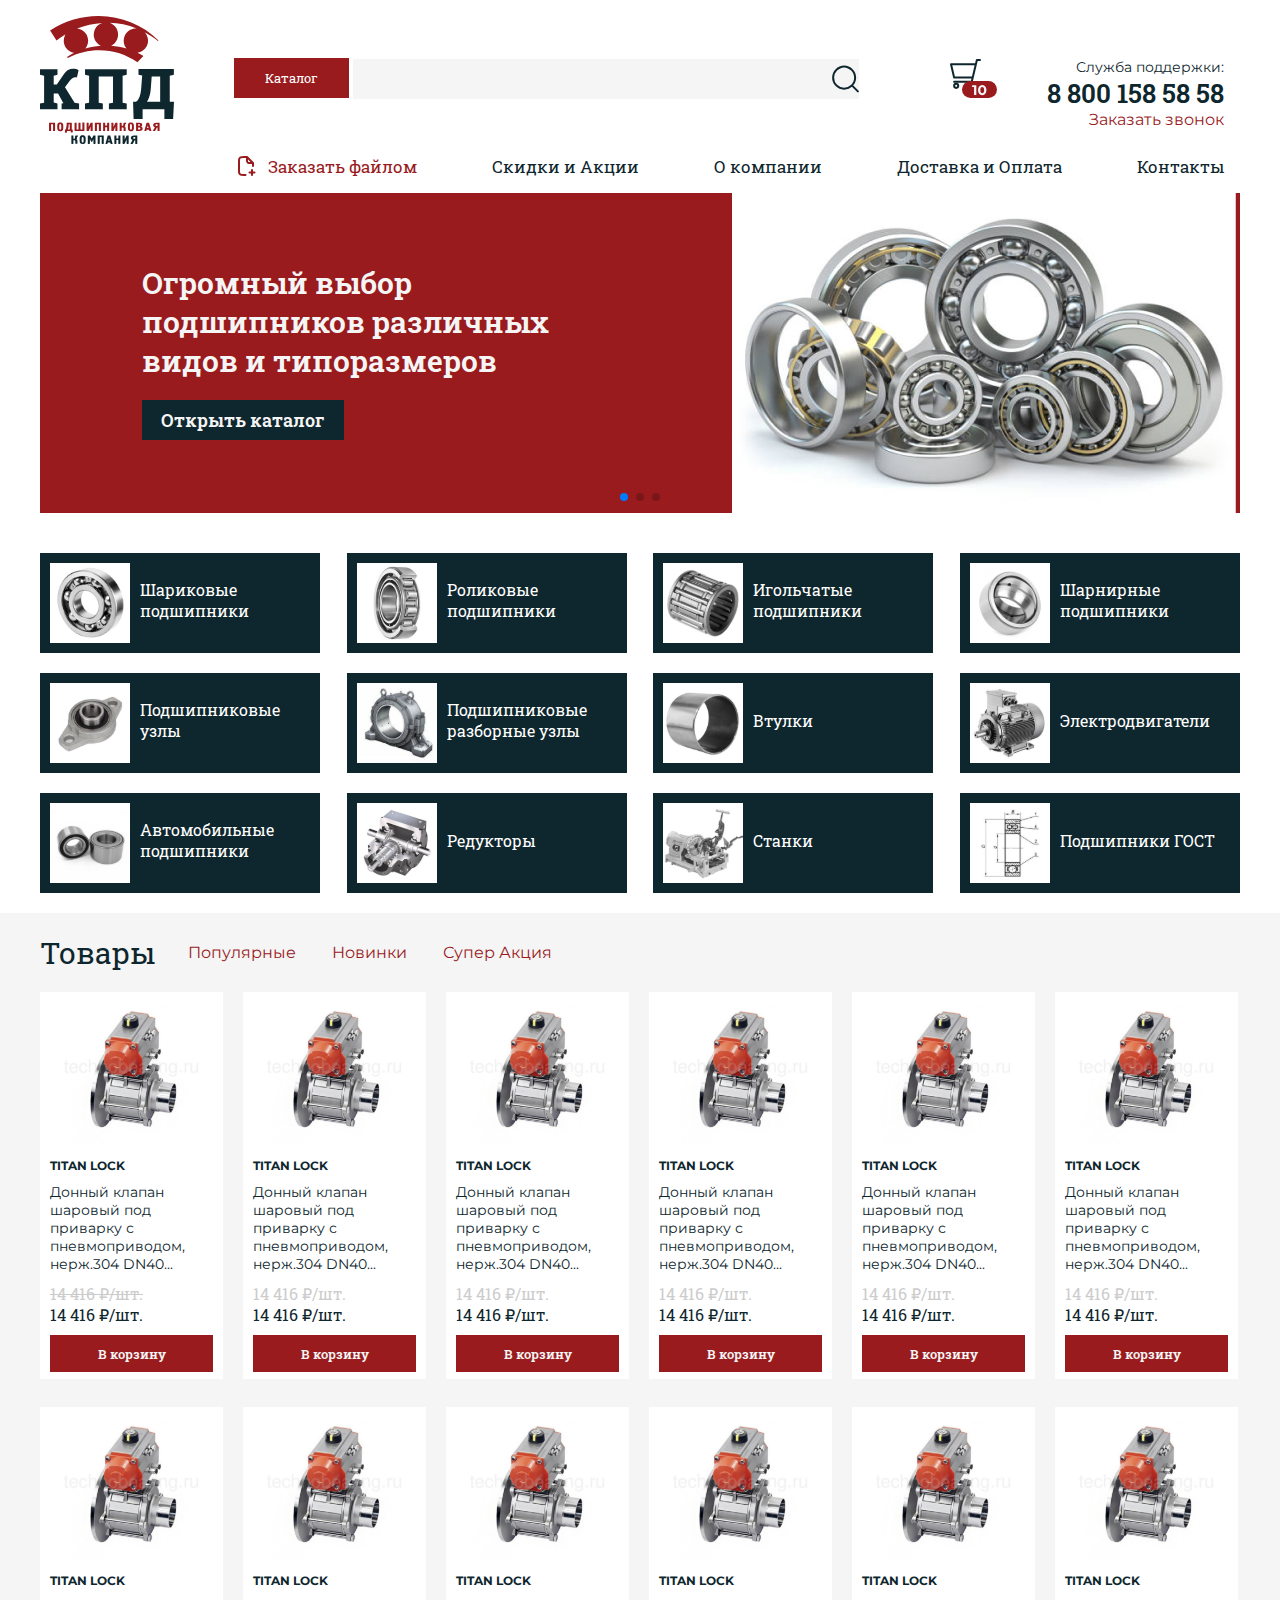
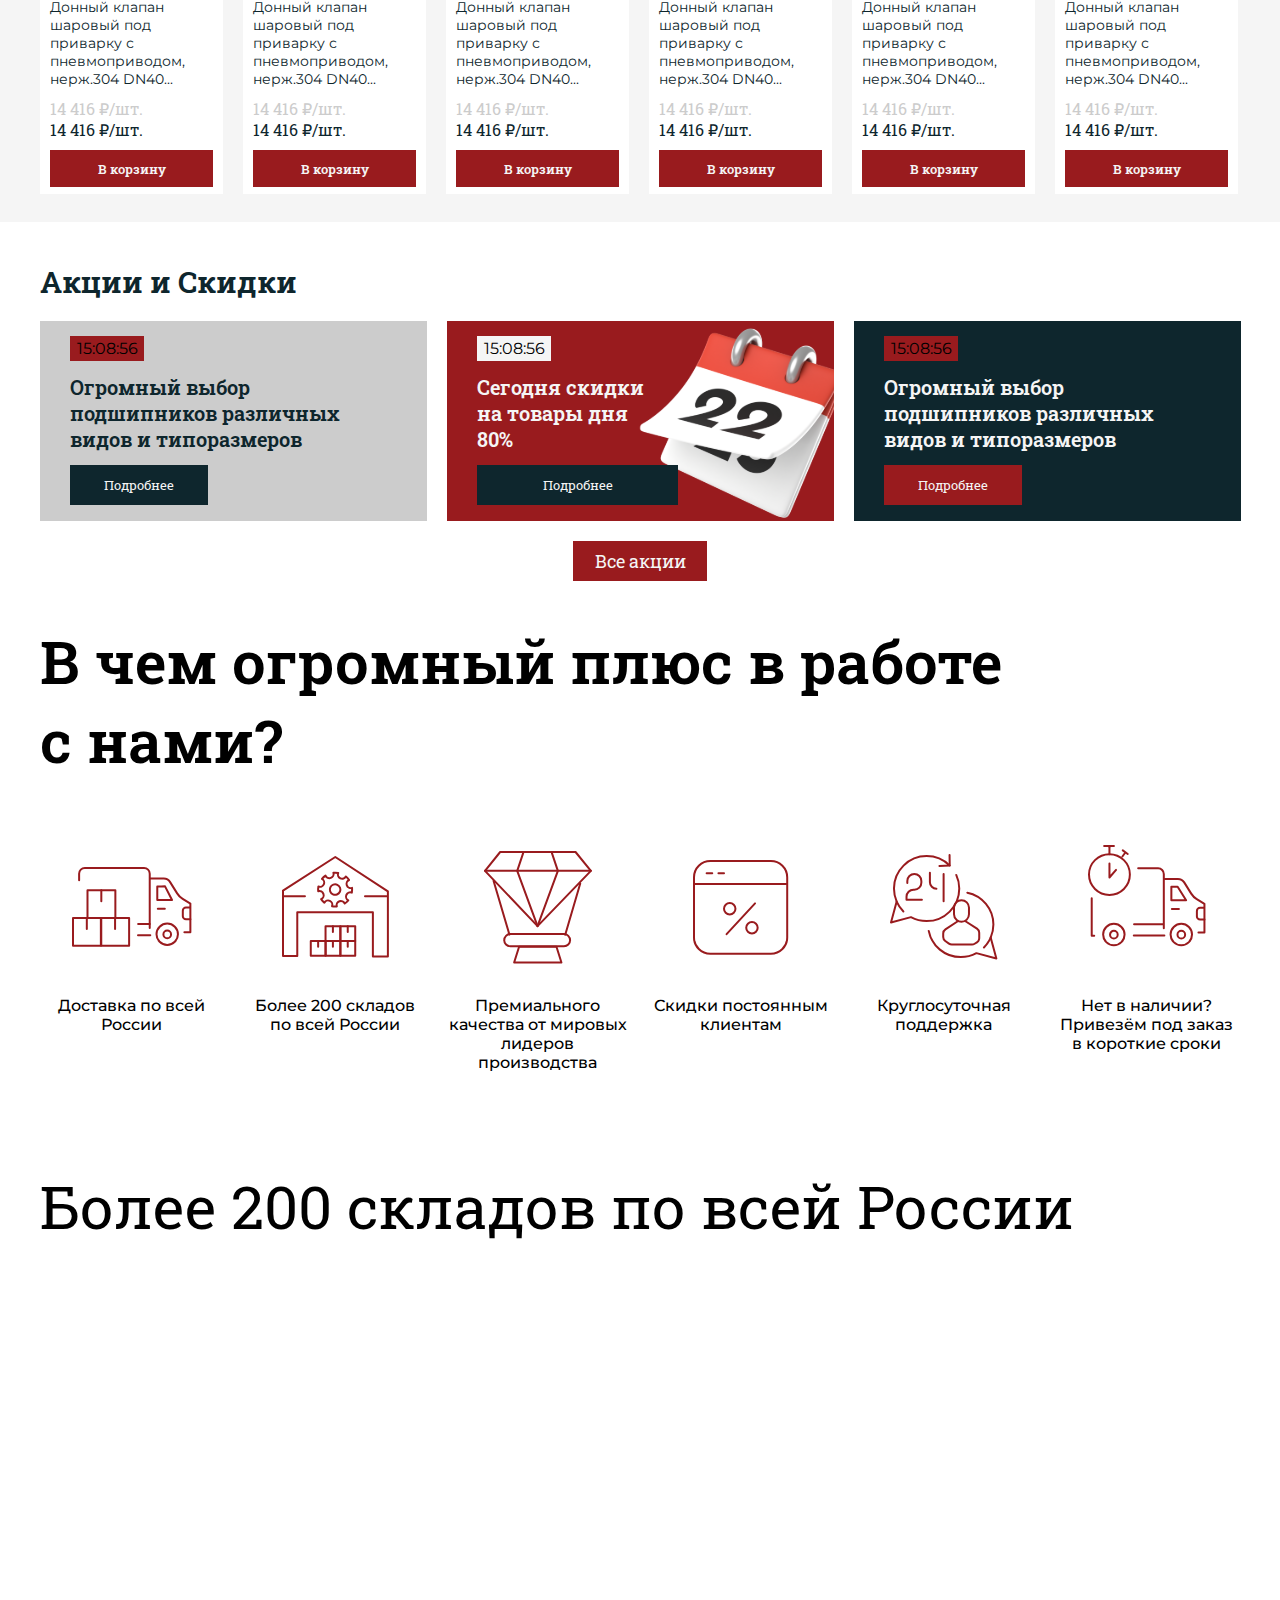
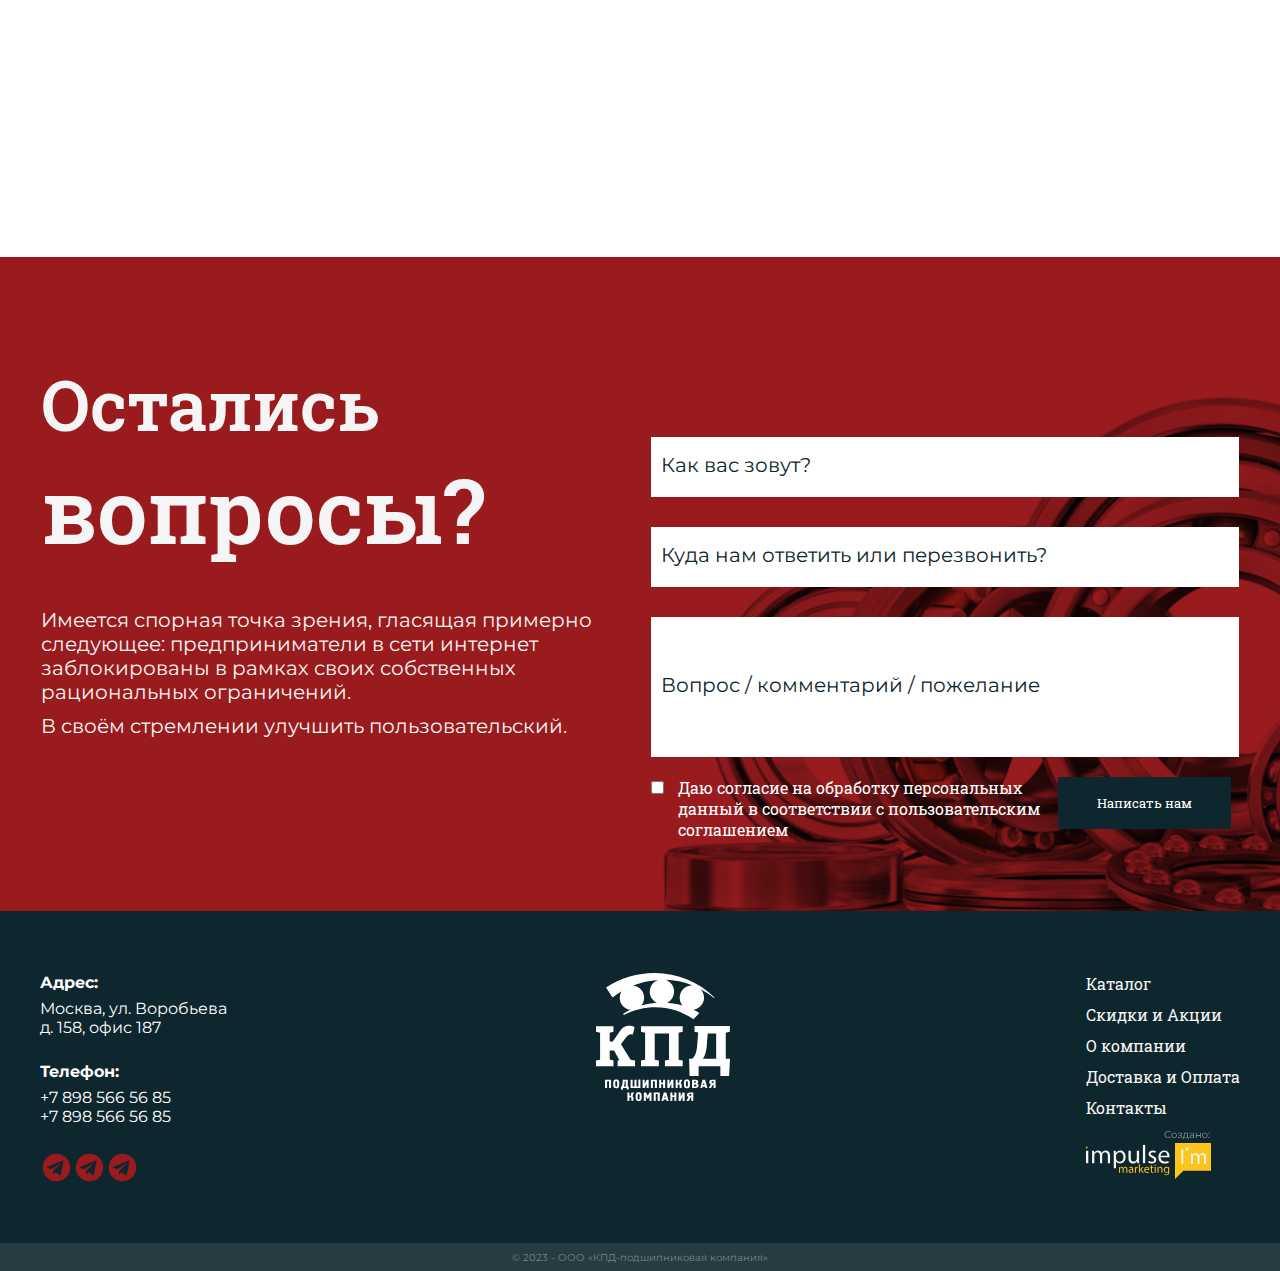
<file: index.html>
<!DOCTYPE html>
<html lang="en">
<head>
    <meta charset="UTF-8">
    <meta name="viewport" content="width=device-width, initial-scale=1.0">
    <title>PDK</title>
    <link rel="stylesheet" href="./css/style.css">
    <link rel="preconnect" href="https://fonts.googleapis.com">
    <link rel="preconnect" href="https://fonts.gstatic.com" crossorigin>
    <link href="https://fonts.googleapis.com/css2?family=Roboto+Slab:wght@600&display=swap" rel="stylesheet">
    <link rel="preconnect" href="https://fonts.googleapis.com">
    <link rel="preconnect" href="https://fonts.gstatic.com" crossorigin>
    <link href="https://fonts.googleapis.com/css2?family=Montserrat:wght@400;500&display=swap" rel="stylesheet">
    <link rel="stylesheet" href="https://cdn.jsdelivr.net/npm/swiper@9/swiper-bundle.min.css"
/>
</head>
<body class="main__body">

    <!-- Header -->
    <header class="header" id="header">
        <div class="container">
            <div class="header-sections">

                <div class="header-sections-logo">
                    <div class="logo">
                        <a href="#">
                            <img src="/img/Logo.svg" alt="img" class="logo__img">
                        </a>
                        
                    </div>
                </div>
                    
                <div class="header-sections-nav">

                    <div class="header-sections-nav-top">
                        <div class="search">
                            <div class="search-top">
                                <button class="search-top__catalog">
                                    <span class="search-top__catalog-title">Каталог</span>
                                </button>
            
                                <input type="text" class="search-top__input" >
                            </div>
                        </div>

                        <div class="info">
                            <div class="info-top">
                                <div class="info-basket">
                                    <a href="#">
                                        <img src="/img/basket.svg" alt="img">
                                    </a>
                                </div>
                                <div class="info-contacts">
                                    <p class="info-contacts-support">Служба поддержки:</p>
                                    <a href="#" class="info-contacts-number">8 800 158 58 58</a>
                                    <a href="#" class="info-contacts-order">Заказать звонок </a>
                                </div>
                            </div>
                        </div>
                    </div>

                    <div class="header-sections-nav-buttom">
                        <div class="header-sections-nav-buttom-link">

                            <div class="header-sections-nav-buttom-link__file">
                                <img src="/img/file.svg" alt="img">
                                <a href="#" class="header-sections-nav-buttom__link_activ">
                                    Заказать файлом
                                </a>
                            </div>

                            <div class="header-sections-nav-buttom-link__links">
                                <div class="header-sections-nav-buttom__link">
                                    <a href="#" class="header-sections-nav-buttom__link_passiv">Скидки и Акции</a>
                                </div>
                                <div class="header-sections-nav-buttom__link">
                                    <a href="#" class="header-sections-nav-buttom__link_passiv">О компании</a>
                                </div>
                                <div class="header-sections-nav-buttom__link">
                                    <a href="#" class="header-sections-nav-buttom__link_passiv">Доставка и Оплата</a>
                                </div>
                                <div class="header-sections-nav-buttom__link">
                                    <a href="#" class="header-sections-nav-buttom__link_passiv">Контакты</a>
                                </div>
                            </div>
                        </div>
                    </div>
                </div>

            </div>
        </div>
    </header>


    <!-- Main Page -->
    <main>
        <!--Слайдер-->
        <div class="slider">
            <div class="swiper">
                
                    <div class="swiper-wrapper">
                        <div class="swiper-slide" style="background-image: url(/img/slide.jpg);">
                            <p class="swiper-slide-title">Огромный выбор подшипников различных видов и типоразмеров</p>
                            <button class="swiper-slide-button">Открыть каталог</button>
                        </div>
                        <div class="swiper-slide" style="background-image: url(/img/slide.jpg);">
                            <p class="swiper-slide-title">Огромный выбор подшипников различных видов и типоразмеров</p>
                            <button class="swiper-slide-button">Открыть каталог</button>
                        </div>
                        <div class="swiper-slide" style="background-image: url(/img/slide.jpg);">
                            <p class="swiper-slide-title">Огромный выбор подшипников различных видов и типоразмеров</p>
                            <button class="swiper-slide-button">Открыть каталог</button>
                        </div>
                    </div>

                    <div class="swiper-pagination"></div>
            </div>
            
        </div>



        <!--Карточки категорий-->
        <section class="variety">
            <!--1строка-->
            <div class="variety-row">

                <div class="variety-row-block">
                    <div class="variety-row-block-elements">
                        <div class="variety-row-block__img">
                            <img src="/img/variety-img.svg" alt="img">
                        </div>
                        <div class="variety-row-block__title">
                            <a href="#" class="variety-row-block__title-title">Шариковые подшипники</a>
                        </div>
                    </div>
                </div>

                <div class="variety-row-block">
                    <div class="variety-row-block-elements">
                        <div class="variety-row-block__img">
                            <img src="/img/variety-img2.svg" alt="img">
                        </div>
                        <div class="variety-row-block__title">
                            <a href="#" class="variety-row-block__title-title">Роликовые подшипники</a>
                        </div>
                    </div>
                </div>

                <div class="variety-row-block">
                    <div class="variety-row-block-elements">
                        <div class="variety-row-block__img">
                            <img src="/img/variety-img3.svg" alt="img">
                        </div>
                        <div class="variety-row-block__title">
                            <a href="#" class="variety-row-block__title-title">Игольчатые подшипники</a>
                        </div>
                    </div>
                </div>

                <div class="variety-row-block">
                    <div class="variety-row-block-elements">
                        <div class="variety-row-block__img">
                            <img src="/img/variety-img4.svg" alt="img">
                        </div>
                        <div class="variety-row-block__title">
                            <a href="#" class="variety-row-block__title-title">Шарнирные подшипники</a>
                        </div>
                    </div>
                </div>

            </div>
            <!--2строка-->
            <div class="variety-row">

                <div class="variety-row-block">
                    <div class="variety-row-block-elements">
                        <div class="variety-row-block__img">
                            <img src="/img/variety-img5.svg" alt="img">
                        </div>
                        <div class="variety-row-block__title">
                            <a href="#" class="variety-row-block__title-title">Подшипниковые узлы</a>
                        </div>
                    </div>
                </div>

                <div class="variety-row-block">
                    <div class="variety-row-block-elements">
                        <div class="variety-row-block__img">
                            <img src="/img/variety-img6.svg" alt="img">
                        </div>
                        <div class="variety-row-block__title">
                            <a href="#" class="variety-row-block__title-title">Подшипниковые разборные узлы</a>
                        </div>
                    </div>
                </div>

                <div class="variety-row-block">
                    <div class="variety-row-block-elements">
                        <div class="variety-row-block__img">
                            <img src="/img/variety-img7.svg" alt="img">
                        </div>
                        <div class="variety-row-block__title">
                            <a href="#" class="variety-row-block__title-title">Втулки</a>
                        </div>
                    </div>
                </div>

                <div class="variety-row-block">
                    <div class="variety-row-block-elements">
                        <div class="variety-row-block__img">
                            <img src="/img/variety-img8.svg" alt="img">
                        </div>
                        <div class="variety-row-block__title">
                            <a href="#" class="variety-row-block__title-title">Электродвигатели</a>
                        </div>
                    </div>
                </div>

            </div>
            <!--3строка-->
            <div class="variety-row">

                <div class="variety-row-block">
                    <div class="variety-row-block-elements">
                        <div class="variety-row-block__img">
                            <img src="/img/variety-img9.svg" alt="img">
                        </div>
                        <div class="variety-row-block__title">
                            <a href="#" class="variety-row-block__title-title">Автомобильные подшипники</a>
                        </div>
                    </div>
                </div>

                <div class="variety-row-block">
                    <div class="variety-row-block-elements">
                        <div class="variety-row-block__img">
                            <img src="/img/variety-img10.svg" alt="img">
                        </div>
                        <div class="variety-row-block__title">
                            <a href="#" class="variety-row-block__title-title">Редукторы</a>
                        </div>
                    </div>
                </div>

                <div class="variety-row-block">
                    <div class="variety-row-block-elements">
                        <div class="variety-row-block__img">
                            <img src="/img/variety-img11.svg" alt="img">
                        </div>
                        <div class="variety-row-block__title">
                            <a href="#" class="variety-row-block__title-title">Станки</a>
                        </div>
                    </div>
                </div>

                <div class="variety-row-block">
                    <div class="variety-row-block-elements">
                        <div class="variety-row-block__img">
                            <img src="/img/variety-img12.svg" alt="img">
                        </div>
                        <div class="variety-row-block__title">
                            <a href="#" class="variety-row-block__title-title">Подшипники ГОСТ</a>
                        </div>
                    </div>
                </div>

            </div>
        </section>
        <!--Карточки продуктов-->
        <section class="product">
            <div class="product-sections">

                <div class="product-top">

                    <div class="product-top__title">
                        <p>Товары</p>
                    </div>

                    <div class="product-top__sections">
                        <a href="#" class="product-top__sections-link">Популярные</a>
                        <a href="#" class="product-top__sections-link">Новинки</a>
                        <a href="#" class="product-top__sections-link">Супер Акция</a>
                    </div>

                </div>
    
                <div class="product-card">
                    <!--1строка-->
                    <div class="product-card-row">
    
                        <div class="product-card-row-block" id="product_1">
                            <div class="product-card-row-block__img">
                                <a href="#">
                                    <img src="/img/product.svg" alt="img">
                                </a>
                            </div>
                            <div class="product-card-row-block__info">
                                <a href="#" class="product-card-row-block__info-title">TITAN LOCK</a>
                                <p class="product-card-row-block__info-text">Донный клапан шаровый под приварку с пневмоприводом, нерж.304 DN40...</p>
                            </div>
                            <div class="product-card-row-block__price">
                                <s class="product-card-row-block__price-top">14 416 ₽/шт.</s>
                                <p class="product-card-row-block__price-buttom">14 416 ₽/шт.</p>
                            </div>
                            <div class="product-card-row-block__button">
                                <button class="product-card-row-block__button-button">В корзину</button>
                            </div>
                        </div>
    
                        <div class="product-card-row-block" id="product_2">
                            <div class="product-card-row-block__img">
                                <a href="#">
                                    <img src="/img/product.svg" alt="img">
                                </a>
                            </div>
                            <div class="product-card-row-block__info">
                                <a href="#" class="product-card-row-block__info-title">TITAN LOCK</a>
                                <p class="product-card-row-block__info-text">Донный клапан шаровый под приварку с пневмоприводом, нерж.304 DN40...</p>
                            </div>
                            <div class="product-card-row-block__price">
                                <p class="product-card-row-block__price-top">14 416 ₽/шт.</p>
                                <p class="product-card-row-block__price-buttom">14 416 ₽/шт.</p>
                            </div>
                            <div class="product-card-row-block__button">
                                <button class="product-card-row-block__button-button">В корзину</button>
                            </div>
                        </div>
    
    
                        <div class="product-card-row-block" id="product_3">
                            <div class="product-card-row-block__img">
                                <a href="#">
                                    <img src="/img/product.svg" alt="img">
                                </a>
                            </div>
                            <div class="product-card-row-block__info">
                                <a href="#" class="product-card-row-block__info-title">TITAN LOCK</a>
                                <p class="product-card-row-block__info-text">Донный клапан шаровый под приварку с пневмоприводом, нерж.304 DN40...</p>
                            </div>
                            <div class="product-card-row-block__price">
                                <p class="product-card-row-block__price-top">14 416 ₽/шт.</p>
                                <p class="product-card-row-block__price-buttom">14 416 ₽/шт.</p>
                            </div>
                            <div class="product-card-row-block__button">
                                <button class="product-card-row-block__button-button">В корзину</button>
                            </div>
                        </div>
    
                        <div class="product-card-row-block" id="product_4">
                            <div class="product-card-row-block__img">
                                <a href="#">
                                    <img src="/img/product.svg" alt="img">
                                </a>
                            </div>
                            <div class="product-card-row-block__info">
                                <a href="#" class="product-card-row-block__info-title">TITAN LOCK</a>
                                <p class="product-card-row-block__info-text">Донный клапан шаровый под приварку с пневмоприводом, нерж.304 DN40...</p>
                            </div>
                            <div class="product-card-row-block__price">
                                <p class="product-card-row-block__price-top">14 416 ₽/шт.</p>
                                <p class="product-card-row-block__price-buttom">14 416 ₽/шт.</p>
                            </div>
                            <div class="product-card-row-block__button">
                                <button class="product-card-row-block__button-button">В корзину</button>
                            </div>
                        </div>
    
    
                        <div class="product-card-row-block" id="product_5">
                            <div class="product-card-row-block__img">
                                <a href="#">
                                    <img src="/img/product.svg" alt="img">
                                </a>
                            </div>
                            <div class="product-card-row-block__info">
                                <a href="#" class="product-card-row-block__info-title">TITAN LOCK</a>
                                <p class="product-card-row-block__info-text">Донный клапан шаровый под приварку с пневмоприводом, нерж.304 DN40...</p>
                            </div>
                            <div class="product-card-row-block__price">
                                <p class="product-card-row-block__price-top">14 416 ₽/шт.</p>
                                <p class="product-card-row-block__price-buttom">14 416 ₽/шт.</p>
                            </div>
                            <div class="product-card-row-block__button">
                                <button class="product-card-row-block__button-button">В корзину</button>
                            </div>
                        </div>
    
                        <div class="product-card-row-block" id="product_6">
                            <div class="product-card-row-block__img">
                                <a href="#">
                                    <img src="/img/product.svg" alt="img">
                                </a>
                            </div>
                            <div class="product-card-row-block__info">
                                <a href="#" class="product-card-row-block__info-title">TITAN LOCK</a>
                                <p class="product-card-row-block__info-text">Донный клапан шаровый под приварку с пневмоприводом, нерж.304 DN40...</p>
                            </div>
                            <div class="product-card-row-block__price">
                                <p class="product-card-row-block__price-top">14 416 ₽/шт.</p>
                                <p class="product-card-row-block__price-buttom">14 416 ₽/шт.</p>
                            </div>
                            <div class="product-card-row-block__button">
                                <button class="product-card-row-block__button-button">В корзину</button>
                            </div>
                        </div>
    
    
                    </div>
    
                    <!--2строка-->
                    <div class="product-card-row">
    
                        <div class="product-card-row-block" id="product_7">
                            <div class="product-card-row-block__img">
                                <a href="#">
                                    <img src="/img/product.svg" alt="img">
                                </a>
                            </div>
                            <div class="product-card-row-block__info">
                                <a href="#" class="product-card-row-block__info-title">TITAN LOCK</a>
                                <p class="product-card-row-block__info-text">Донный клапан шаровый под приварку с пневмоприводом, нерж.304 DN40...</p>
                            </div>
                            <div class="product-card-row-block__price">
                                <p class="product-card-row-block__price-top">14 416 ₽/шт.</p>
                                <p class="product-card-row-block__price-buttom">14 416 ₽/шт.</p>
                            </div>
                            <div class="product-card-row-block__button">
                                <button class="product-card-row-block__button-button">В корзину</button>
                            </div>
                        </div>
    
                        <div class="product-card-row-block" id="product_8">
                            <div class="product-card-row-block__img">
                                <a href="#">
                                    <img src="/img/product.svg" alt="img">
                                </a>
                            </div>
                            <div class="product-card-row-block__info">
                                <a href="#" class="product-card-row-block__info-title">TITAN LOCK</a>
                                <p class="product-card-row-block__info-text">Донный клапан шаровый под приварку с пневмоприводом, нерж.304 DN40...</p>
                            </div>
                            <div class="product-card-row-block__price">
                                <p class="product-card-row-block__price-top">14 416 ₽/шт.</p>
                                <p class="product-card-row-block__price-buttom">14 416 ₽/шт.</p>
                            </div>
                            <div class="product-card-row-block__button">
                                <button class="product-card-row-block__button-button">В корзину</button>
                            </div>
                        </div>
    
    
                        <div class="product-card-row-block" id="product_9">
                            <div class="product-card-row-block__img">
                                <a href="#">
                                    <img src="/img/product.svg" alt="img">
                                </a>
                            </div>
                            <div class="product-card-row-block__info">
                                <a href="#" class="product-card-row-block__info-title">TITAN LOCK</a>
                                <p class="product-card-row-block__info-text">Донный клапан шаровый под приварку с пневмоприводом, нерж.304 DN40...</p>
                            </div>
                            <div class="product-card-row-block__price">
                                <p class="product-card-row-block__price-top">14 416 ₽/шт.</p>
                                <p class="product-card-row-block__price-buttom">14 416 ₽/шт.</p>
                            </div>
                            <div class="product-card-row-block__button">
                                <button class="product-card-row-block__button-button">В корзину</button>
                            </div>
                        </div>
    
                        <div class="product-card-row-block" id="product_10">
                            <div class="product-card-row-block__img">
                                <a href="#">
                                    <img src="/img/product.svg" alt="img">
                                </a>
                            </div>
                            <div class="product-card-row-block__info">
                                <a href="#" class="product-card-row-block__info-title">TITAN LOCK</a>
                                <p class="product-card-row-block__info-text">Донный клапан шаровый под приварку с пневмоприводом, нерж.304 DN40...</p>
                            </div>
                            <div class="product-card-row-block__price">
                                <p class="product-card-row-block__price-top">14 416 ₽/шт.</p>
                                <p class="product-card-row-block__price-buttom">14 416 ₽/шт.</p>
                            </div>
                            <div class="product-card-row-block__button">
                                <button class="product-card-row-block__button-button">В корзину</button>
                            </div>
                        </div>
    
    
                        <div class="product-card-row-block" id="product_11">
                            <div class="product-card-row-block__img">
                                <a href="#">
                                    <img src="/img/product.svg" alt="img">
                                </a>
                            </div>
                            <div class="product-card-row-block__info">
                                <a href="#" class="product-card-row-block__info-title">TITAN LOCK</a>
                                <p class="product-card-row-block__info-text">Донный клапан шаровый под приварку с пневмоприводом, нерж.304 DN40...</p>
                            </div>
                            <div class="product-card-row-block__price">
                                <p class="product-card-row-block__price-top">14 416 ₽/шт.</p>
                                <p class="product-card-row-block__price-buttom">14 416 ₽/шт.</p>
                            </div>
                            <div class="product-card-row-block__button">
                                <button class="product-card-row-block__button-button">В корзину</button>
                            </div>
                        </div>
    
                        <div class="product-card-row-block" id="product_12">
                            <div class="product-card-row-block__img">
                                <a href="#">
                                    <img src="/img/product.svg" alt="img">
                                </a>
                            </div>
                            <div class="product-card-row-block__info">
                                <a href="#" class="product-card-row-block__info-title">TITAN LOCK</a>
                                <p class="product-card-row-block__info-text">Донный клапан шаровый под приварку с пневмоприводом, нерж.304 DN40...</p>
                            </div>
                            <div class="product-card-row-block__price">
                                <p class="product-card-row-block__price-top">14 416 ₽/шт.</p>
                                <p class="product-card-row-block__price-buttom">14 416 ₽/шт.</p>
                            </div>
                            <div class="product-card-row-block__button">
                                <button class="product-card-row-block__button-button">В корзину</button>
                            </div>
                        </div>
    
    
                    </div>
                </div>
            </div>

        </section>
        
        <!--Карточки скидок и акций-->
        <section class="promotion">
            <div class="promotion-sections">

                <div class="promotion-top">
                    <div class="promotion-top__title">
                        <p class="promotion-top__title-title">Акции и Скидки</p>
                    </div>
                </div>
    
                <div class="promotion-card">
                    <!--1карточка-->
                    <div class="promotion-card-block" id="promotion1">
                        <div class="promotion-card-block-sections-left">
                            <div class="promotion-card-block__time">
                                <div class="promotion-card-block__time-title1">
                                    15:08:56
                                </div>
                            </div>
                            <div class="promotion-card-block__info1">
                                Огромный выбор подшипников различных видов и типоразмеров
                            </div>
                            <div class="promotion-card-block__button">
                                <button class="promotion-card-block__button-button1">Подробнее</button>
                            </div>
                        </div>
                    </div>
                    <!--2карточка-->
                    <div class="promotion-card-block" id="promotion2">
                        <div class="promotion-card-block-sections-center">
                            <div class="promotion-card-block__time">
                                <div class="promotion-card-block__time-title2">
                                    15:08:56
                                </div>
                            </div>
                            <div class="promotion-card-block__info2">
                                Сегодня скидки на товары дня 80%
                            </div>
                            <div class="promotion-card-block__button">
                                <button class="promotion-card-block__button-button2">Подробнее</button>
                            </div>
                        </div>
                    </div>
                    <!--3карточка-->
                    <div class="promotion-card-block" id="promotion3">
                        <div class="promotion-card-block-sections-right">
                            <div class="promotion-card-block__time">
                                <div class="promotion-card-block__time-title3">
                                    15:08:56
                                </div>
                            </div>
                            <div class="promotion-card-block__info3">
                                Огромный выбор подшипников различных видов и типоразмеров
                            </div>
                            <div class="promotion-card-block__button">
                                <button class="promotion-card-block__button-button3">Подробнее</button>
                            </div>
                        </div>
                    </div>
                </div>

                <div class="promotion-button">
                    <button class="promotion-button-button"> Все акции</button>
                </div>
            </div>
            
        </section>


        <!--Партнеры-->
        <section class="partners">
            <!--слайдер-->
        </section>


        <!--Преимущества-->
        <section class="advantage">
            <div class="advantage-sections">
                <div class="advantage-block-title">
                    <p class="advantage-block-title-title">В чем огромный плюс в работе с нами?</p>
                </div>
    
                <div class="advantage-block-card">

                    <div class="advantage-block-card__card">
                        <img src="/img/card-advantage1.svg" alt="img" class="advantage-block-card__card-img">
                        <p>Доставка по всей России</p>
                    </div>

                    <div class="advantage-block-card__card">
                        <img src="/img/card-advantage2.svg" alt="img" class="advantage-block-card__card-img">
                        <p>Более 200 складов по всей России</p>
                    </div>

                    <div class="advantage-block-card__card">
                        <img src="/img/card-advantage3.svg" alt="img" class="advantage-block-card__card-img">
                        <p>Премиального качества от мировых лидеров производства</p>
                    </div>

                    <div class="advantage-block-card__card">
                        <img src="/img/card-advantage4.svg" alt="img" class="advantage-block-card__card-img">
                        <p>Скидки постоянным клиентам</p>
                    </div>

                    <div class="advantage-block-card__card">
                        <img src="/img/card-advantage5.svg" alt="img" class="advantage-block-card__card-img">
                        <p>Круглосуточная поддержка</p>
                    </div>

                    <div class="advantage-block-card__card">
                        <img src="/img/card-advantage6.svg" alt="img" class="advantage-block-card__card-img">
                        <p>Нет в наличии? Привезём под заказ в короткие сроки</p>
                    </div>
                </div>
            </div>
            
        </section>



        <!--Карта-->
        <section class="map">
            <div class="map-title">
                <p class="map-title-title">Более 200 складов по всей России</p>
            </div>
            <div class="map" id="map">
                
            </div>
        </section>


        <!--Вопросы-->
        <section class="questions">
            
                <div class="questions-sections">

                    <div class="questions-title">
                        <div class="questions-title__title">
                            <p class="questions-title__title-title1">Остались </p> 
                            <p class="questions-title__title-title2"> вопросы?</p> 
                        </div>
                        <div class="questions-title__info-sections">
                            <div class="questions-title__info">
                                Имеется спорная точка зрения, гласящая примерно следующее: предприниматели в сети интернет заблокированы в рамках своих собственных рациональных ограничений.
        
                            </div>
                            <div class="questions-title__info">
                                В своём стремлении улучшить пользовательский.
                            </div>
                        </div>
                        
                    </div>
    
                    <div class="questions-input">
                        <div class="questions-input__name">
                            <input type="text" class="questions-input__name" placeholder="Как вас зовут?">
                        </div>
                        <div class="questions-input__number">
                            <input type="text" class="questions-input__number" placeholder="Куда нам ответить или перезвонить?">
                        </div>
                        <div class="questions-input__comment">
                            <input type="text" class="questions-input__comment" placeholder="Вопрос / комментарий / пожелание">
                        </div>

                        <div class="questions-input-buttom">
                            <div class="question-input__sogl">
                                <input type="checkbox">
                            </div>
                            <div class="question-input__sogl-text">
                                <p>Даю согласие на обработку персональных 
                                    данный в соответствии с пользовательским соглашением</p>
                            </div>
        
                            <div class="questions-input__button">
                                <button class="questions-input__button-button">Написать нам</button>
                            </div>
                        </div>
    
                        
                    </div>
                </div>
        </section>


    </main>


    <!-- Footer -->
    <footer class="footer">
        <div class="footer-top">
            <div class="footer-sections">

                <!--1 блок-->
                <div class="footer-block">
                    <div class="footer-block-info">
                        
                        <div class="footer-block-info-section">
                            <div class="footer-block-info-section__title">
                                <p>Адрес: </p>
                            </div>
                            <div class="footer-block-info-section__info">
                                <p>Москва, ул. Воробьева д. 158, офис 187</p>
                            </div>
                        </div>
    
                        <div class="footer-block-info-section">
                            <div class="footer-block-info-section__title">
                                <p>Телефон: </p>
                            </div>
                            <div class="footer-block-info-section__info">
                                <p>+7 898 566 56 85</p>
                                <p>+7 898 566 56 85</p>
                            </div>
                        </div>
                        
                        <div class="footer-block-info-section">
                            <div class="footer-block-info-section__social">
                                <div class="footer-block-info-section__telegram">
                                    <a href="#">
                                        <img src="/img/telegram.svg" alt="img">
                                    </a>
                                </div>
                                <div class="footer-block-info-section__viber">
                                    <a href="#">
                                        <img src="/img/telegram.svg" alt="img">
                                    </a>
                                </div>
                                <div class="footer-block-info-section__watsap">
                                    <a href="#">
                                        <img src="/img/telegram.svg" alt="img">
                                    </a>
                                </div>
                            </div>
                        </div>
    
                    </div>
                </div>
    
                <!--2 блок-->
                <div class="footer-block">
                    <div class="footer-block-logo">
                        <div class="footer-block-logo__img">
                            <img src="/img/logo-footer.svg" alt="img">
                        </div>
                    </div>
                </div>
    
                <!--3 блок-->
                <div class="footer-block">
                    <div class="footer-block-link">
                        <div class="footer-block-link_link">
                            <a href="" class="footer-block-link_link-link">Каталог</a>
                        </div>
                        <div class="footer-block-link_link">
                            <a href="" class="footer-block-link_link-link">Скидки и Акции</a>
                        </div>
                        <div class="footer-block-link_link">
                            <a href="" class="footer-block-link_link-link">О компании</a>
                        </div>
                        <div class="footer-block-link_link">
                            <a href="" class="footer-block-link_link-link">Доставка и Оплата</a>
                        </div>
                        <div class="footer-block-link_link">
                            <a href="" class="footer-block-link_link-link">Контакты</a>
                        </div>
                        <div class="footer-block-link_link">
                            <img src="/img/footer-logo-marketing.svg" alt="img">
                        </div>
                    </div>
                </div>
            </div>
        </div>
            



        <div class="footer-sections-buttom">
            <div class="footer-sections-buttom__name">
                <p class="footer-sections-buttom__name-name">© 2023 - ООО «КПД-подшипниковая компания»</p>
            </div>
        </div>

    </footer>

    <script src="https://cdn.jsdelivr.net/npm/swiper@9/swiper-bundle.min.js"></script>
    <script src="https://api-maps.yandex.ru/2.1/?apikey=edd881b3-72b3-4ce6-8f84-7d6614e8312c&lang=ru_RU"></script>
    <script src="js/main.js"></script>
</body>
</html>
</file>
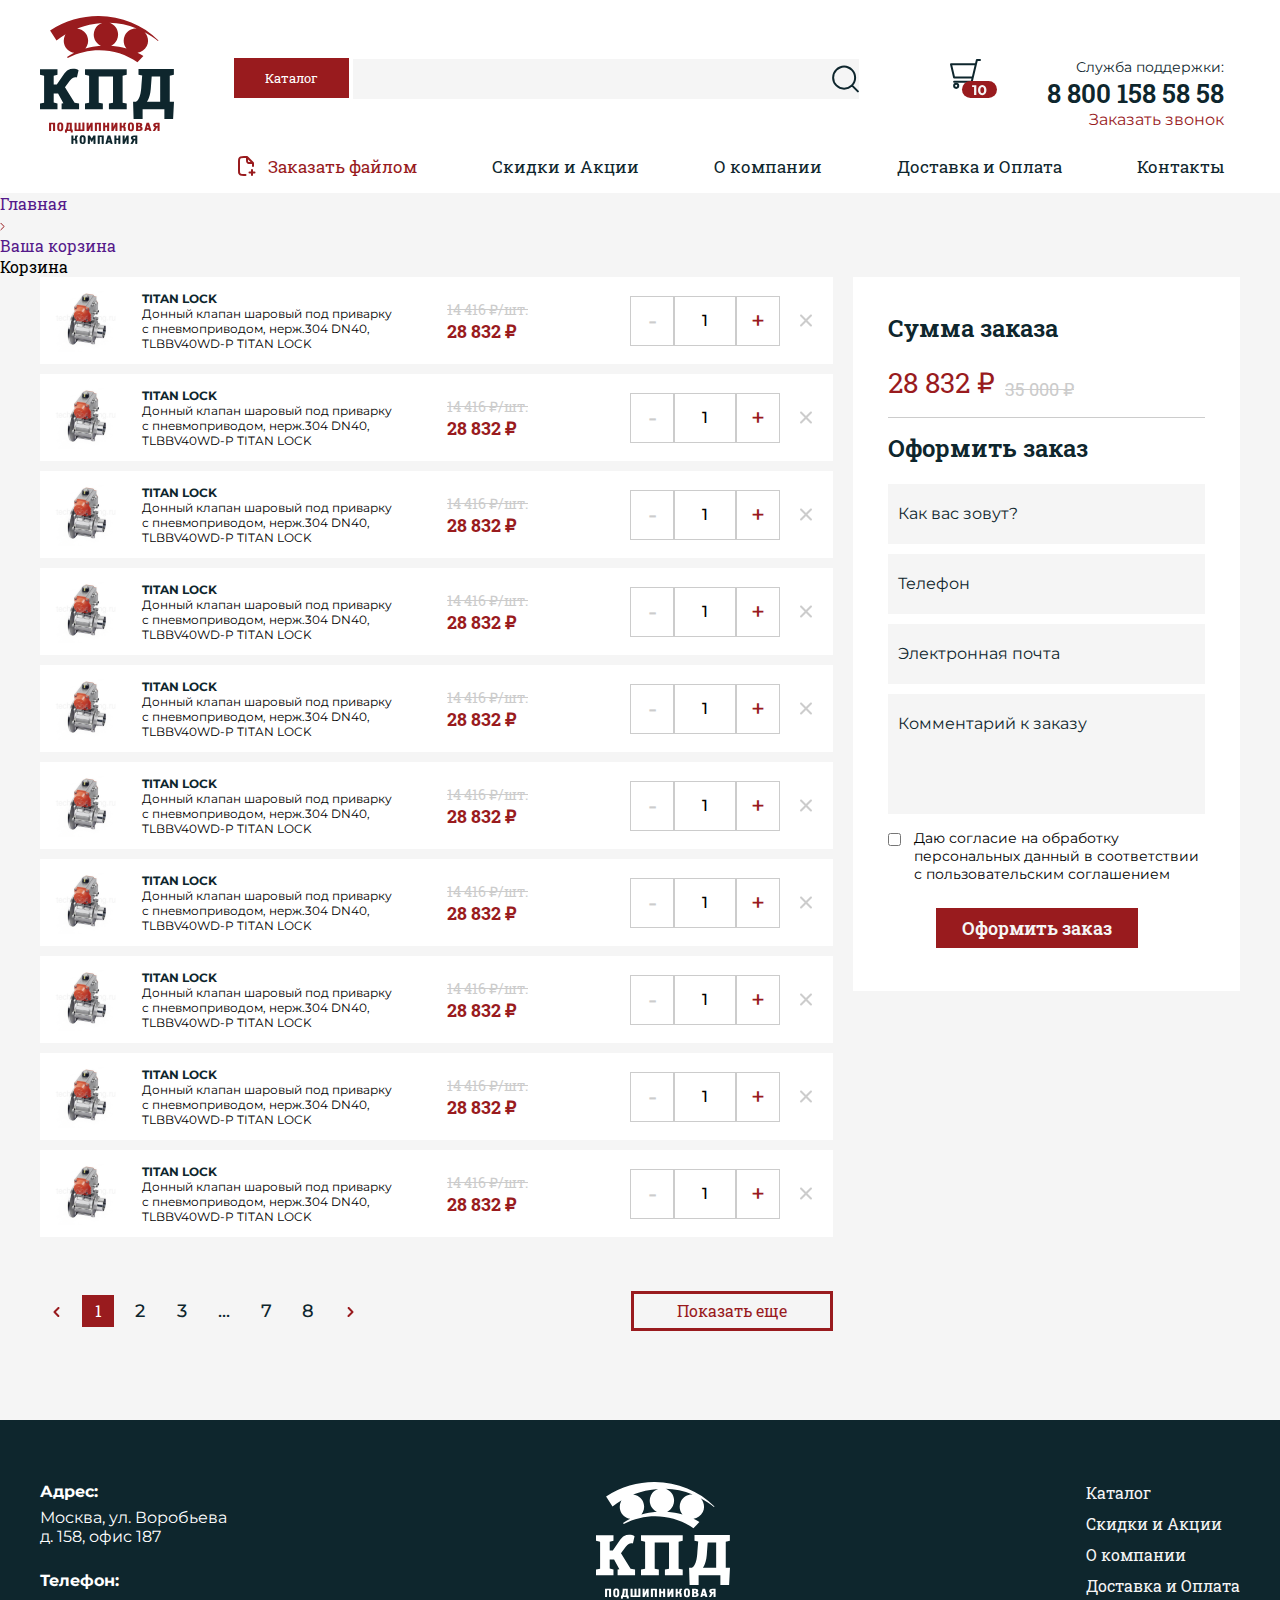
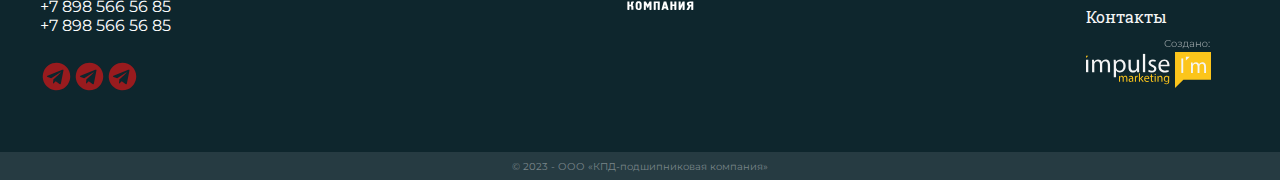
<file: basket.html>
<!DOCTYPE html>
<html lang="en">
<head>
    <meta charset="UTF-8">
    <meta name="viewport" content="width=device-width, initial-scale=1.0">
    <title>PDK</title>
    <link rel="stylesheet" href="./css/style.css">
    <link rel="stylesheet" href="./css/privacy.css">
    <link rel="stylesheet" href="/css/promotion.css">
    <link rel="stylesheet" href="/css/basket.css">
    <link rel="preconnect" href="https://fonts.googleapis.com">
    <link rel="preconnect" href="https://fonts.gstatic.com" crossorigin>
    <link href="https://fonts.googleapis.com/css2?family=Roboto+Slab:wght@600&display=swap" rel="stylesheet">
    <link rel="preconnect" href="https://fonts.googleapis.com">
    <link rel="preconnect" href="https://fonts.gstatic.com" crossorigin>
    <link href="https://fonts.googleapis.com/css2?family=Montserrat:wght@400;500&display=swap" rel="stylesheet">
</head>
<body class="main__body">

    <!-- Header -->
    <header class="header" id="header">
        <div class="container">
            <div class="header-sections">

                <div class="header-sections-logo">
                    <div class="logo">
                        <a href="#">
                            <img src="/img/Logo.svg" alt="img" class="logo__img">
                        </a>
                        
                    </div>
                </div>
                    
                <div class="header-sections-nav">

                    <div class="header-sections-nav-top">
                        <div class="search">
                            <div class="search-top">
                                <button class="search-top__catalog">
                                    <span class="search-top__catalog-title">Каталог</span>
                                </button>
            
                                <input type="text" class="search-top__input" >
                            </div>
                        </div>

                        <div class="info">
                            <div class="info-top">
                                <div class="info-basket">
                                    <a href="#">
                                        <img src="/img/basket.svg" alt="img">
                                    </a>
                                </div>
                                <div class="info-contacts">
                                    <p class="info-contacts-support">Служба поддержки:</p>
                                    <a href="#" class="info-contacts-number">8 800 158 58 58</a>
                                    <a href="#" class="info-contacts-order">Заказать звонок </a>
                                </div>
                            </div>
                        </div>
                    </div>

                    <div class="header-sections-nav-buttom">
                        <div class="header-sections-nav-buttom-link">

                            <div class="header-sections-nav-buttom-link__file">
                                <img src="/img/file.svg" alt="img">
                                <a href="#" class="header-sections-nav-buttom__link_activ">
                                    Заказать файлом
                                </a>
                            </div>

                            <div class="header-sections-nav-buttom-link__links">
                                <div class="header-sections-nav-buttom__link">
                                    <a href="#" class="header-sections-nav-buttom__link_passiv">Скидки и Акции</a>
                                </div>
                                <div class="header-sections-nav-buttom__link">
                                    <a href="#" class="header-sections-nav-buttom__link_passiv">О компании</a>
                                </div>
                                <div class="header-sections-nav-buttom__link">
                                    <a href="#" class="header-sections-nav-buttom__link_passiv">Доставка и Оплата</a>
                                </div>
                                <div class="header-sections-nav-buttom__link">
                                    <a href="#" class="header-sections-nav-buttom__link_passiv">Контакты</a>
                                </div>
                            </div>
                        </div>
                    </div>
                </div>

            </div>
        </div>
    </header>


    <!-- Main Page -->
    <main>
        <!--Название страницы-->
        <div class="block-basket">

            <!--Хлебные крошки-->
            <div class="section-breadcrumb">

                <div class="section-title_breadcrumb">
                    <ul class="section-title__breadcrumb-breadcrumb">
                        <li>
                            <a href="" class="passiv-breadcrumb">Главная</a></li>
                        <li>
                            <img src="/img/breadcrumb.svg" alt="img">
                        </li>
                        <li class="active">
                            <a href="" class="activ-breadcrumb">Ваша корзина</a></li>
                    </ul>
                </div>

                <div class="section-title_title">
                    <p class="section-title_title-catalog">Корзина</p>
                </div>

            </div>


            <!--Элементы корзины-->
            <div class="basket-sections">
                <div class="basket-section-block">


                    <div class="basket-section-block-top">

                        <!--Список товаров-->
                        <div class="basket-sections-table">

                            <!--1строка-->
                            <div class="basket-sections-table__row">

                                <div class="basket-sections-table__row-img">
                                    <img src="/img/basket-img.svg" alt="img">
                                </div>

                                <div class="basket-sections-table__row-text">
                                    <p class="basket-sections-table__row-text-title">
                                        TITAN LOCK
                                    </p>
                                    <p class="basket-sections-table__row-text-text">
                                        Донный клапан шаровый под приварку с пневмоприводом, нерж.304 DN40, TLBBV40WD-P TITAN LOCK
                                    </p>
                                </div>

                                <div class="basket-sections-table__row-price">
                                    <s class="basket-sections-table__row-price-passiv">14 416 ₽/шт.</s>
                                    <p class="basket-sections-table__row-price-activ">28 832 ₽</p>
                                </div>

                                <div class="basket-sections-table__row-amount">
                                    <button class="basket-sections-table__row-amount-minus">-</button>
                                    <p class="basket-sections-table__row-amount-amount">1</p>
                                    <button class="basket-sections-table__row-amount-plus">+</button>
                                </div>

                                <div class="basket-sections-table__row-delete">
                                    <a href="">
                                        <img src="/img/basket-delete.svg" alt="" class="basket-sectoins-table__row-delete-img">
                                    </a>
                                </div>
                            </div>

                            <!--2строка-->
                            <div class="basket-sections-table__row">

                                <div class="basket-sections-table__row-img">
                                    <img src="/img/basket-img.svg" alt="img">
                                </div>

                                <div class="basket-sections-table__row-text">
                                    <p class="basket-sections-table__row-text-title">
                                        TITAN LOCK
                                    </p>
                                    <p class="basket-sections-table__row-text-text">
                                        Донный клапан шаровый под приварку с пневмоприводом, нерж.304 DN40, TLBBV40WD-P TITAN LOCK
                                    </p>
                                </div>

                                <div class="basket-sections-table__row-price">
                                    <s class="basket-sections-table__row-price-passiv">14 416 ₽/шт.</s>
                                    <p class="basket-sections-table__row-price-activ">28 832 ₽</p>
                                </div>

                                <div class="basket-sections-table__row-amount">
                                    <button class="basket-sections-table__row-amount-minus">-</button>
                                    <p class="basket-sections-table__row-amount-amount">1</p>
                                    <button class="basket-sections-table__row-amount-plus">+</button>
                                </div>

                                <div class="basket-sections-table__row-delete">
                                    <a href="">
                                        <img src="/img/basket-delete.svg" alt="" class="basket-sectoins-table__row-delete-img">
                                    </a>
                                </div>
                            </div>

                            <!--3строка-->
                            <div class="basket-sections-table__row">

                                <div class="basket-sections-table__row-img">
                                    <img src="/img/basket-img.svg" alt="img">
                                </div>

                                <div class="basket-sections-table__row-text">
                                    <p class="basket-sections-table__row-text-title">
                                        TITAN LOCK
                                    </p>
                                    <p class="basket-sections-table__row-text-text">
                                        Донный клапан шаровый под приварку с пневмоприводом, нерж.304 DN40, TLBBV40WD-P TITAN LOCK
                                    </p>
                                </div>

                                <div class="basket-sections-table__row-price">
                                    <s class="basket-sections-table__row-price-passiv">14 416 ₽/шт.</s>
                                    <p class="basket-sections-table__row-price-activ">28 832 ₽</p>
                                </div>

                                <div class="basket-sections-table__row-amount">
                                    <button class="basket-sections-table__row-amount-minus">-</button>
                                    <p class="basket-sections-table__row-amount-amount">1</p>
                                    <button class="basket-sections-table__row-amount-plus">+</button>
                                </div>

                                <div class="basket-sections-table__row-delete">
                                    <a href="">
                                        <img src="/img/basket-delete.svg" alt="" class="basket-sectoins-table__row-delete-img">
                                    </a>
                                </div>
                            </div>

                            <!--4строка-->
                            <div class="basket-sections-table__row">

                                <div class="basket-sections-table__row-img">
                                    <img src="/img/basket-img.svg" alt="img">
                                </div>

                                <div class="basket-sections-table__row-text">
                                    <p class="basket-sections-table__row-text-title">
                                        TITAN LOCK
                                    </p>
                                    <p class="basket-sections-table__row-text-text">
                                        Донный клапан шаровый под приварку с пневмоприводом, нерж.304 DN40, TLBBV40WD-P TITAN LOCK
                                    </p>
                                </div>

                                <div class="basket-sections-table__row-price">
                                    <s class="basket-sections-table__row-price-passiv">14 416 ₽/шт.</s>
                                    <p class="basket-sections-table__row-price-activ">28 832 ₽</p>
                                </div>

                                <div class="basket-sections-table__row-amount">
                                    <button class="basket-sections-table__row-amount-minus">-</button>
                                    <p class="basket-sections-table__row-amount-amount">1</p>
                                    <button class="basket-sections-table__row-amount-plus">+</button>
                                </div>

                                <div class="basket-sections-table__row-delete">
                                    <a href="">
                                        <img src="/img/basket-delete.svg" alt="" class="basket-sectoins-table__row-delete-img">
                                    </a>
                                </div>
                            </div>

                            <!--5строка-->
                            <div class="basket-sections-table__row">

                                <div class="basket-sections-table__row-img">
                                    <img src="/img/basket-img.svg" alt="img">
                                </div>

                                <div class="basket-sections-table__row-text">
                                    <p class="basket-sections-table__row-text-title">
                                        TITAN LOCK
                                    </p>
                                    <p class="basket-sections-table__row-text-text">
                                        Донный клапан шаровый под приварку с пневмоприводом, нерж.304 DN40, TLBBV40WD-P TITAN LOCK
                                    </p>
                                </div>

                                <div class="basket-sections-table__row-price">
                                    <s class="basket-sections-table__row-price-passiv">14 416 ₽/шт.</s>
                                    <p class="basket-sections-table__row-price-activ">28 832 ₽</p>
                                </div>

                                <div class="basket-sections-table__row-amount">
                                    <button class="basket-sections-table__row-amount-minus">-</button>
                                    <p class="basket-sections-table__row-amount-amount">1</p>
                                    <button class="basket-sections-table__row-amount-plus">+</button>
                                </div>

                                <div class="basket-sections-table__row-delete">
                                    <a href="">
                                        <img src="/img/basket-delete.svg" alt="" class="basket-sectoins-table__row-delete-img">
                                    </a>
                                </div>
                            </div>

                            <!--6строка-->
                            <div class="basket-sections-table__row">

                                <div class="basket-sections-table__row-img">
                                    <img src="/img/basket-img.svg" alt="img">
                                </div>

                                <div class="basket-sections-table__row-text">
                                    <p class="basket-sections-table__row-text-title">
                                        TITAN LOCK
                                    </p>
                                    <p class="basket-sections-table__row-text-text">
                                        Донный клапан шаровый под приварку с пневмоприводом, нерж.304 DN40, TLBBV40WD-P TITAN LOCK
                                    </p>
                                </div>

                                <div class="basket-sections-table__row-price">
                                    <s class="basket-sections-table__row-price-passiv">14 416 ₽/шт.</s>
                                    <p class="basket-sections-table__row-price-activ">28 832 ₽</p>
                                </div>

                                <div class="basket-sections-table__row-amount">
                                    <button class="basket-sections-table__row-amount-minus">-</button>
                                    <p class="basket-sections-table__row-amount-amount">1</p>
                                    <button class="basket-sections-table__row-amount-plus">+</button>
                                </div>

                                <div class="basket-sections-table__row-delete">
                                    <a href="">
                                        <img src="/img/basket-delete.svg" alt="" class="basket-sectoins-table__row-delete-img">
                                    </a>
                                </div>
                            </div>

                            <!--7строка-->
                            <div class="basket-sections-table__row">

                                <div class="basket-sections-table__row-img">
                                    <img src="/img/basket-img.svg" alt="img">
                                </div>

                                <div class="basket-sections-table__row-text">
                                    <p class="basket-sections-table__row-text-title">
                                        TITAN LOCK
                                    </p>
                                    <p class="basket-sections-table__row-text-text">
                                        Донный клапан шаровый под приварку с пневмоприводом, нерж.304 DN40, TLBBV40WD-P TITAN LOCK
                                    </p>
                                </div>

                                <div class="basket-sections-table__row-price">
                                    <s class="basket-sections-table__row-price-passiv">14 416 ₽/шт.</s>
                                    <p class="basket-sections-table__row-price-activ">28 832 ₽</p>
                                </div>

                                <div class="basket-sections-table__row-amount">
                                    <button class="basket-sections-table__row-amount-minus">-</button>
                                    <p class="basket-sections-table__row-amount-amount">1</p>
                                    <button class="basket-sections-table__row-amount-plus">+</button>
                                </div>

                                <div class="basket-sections-table__row-delete">
                                    <a href="">
                                        <img src="/img/basket-delete.svg" alt="" class="basket-sectoins-table__row-delete-img">
                                    </a>
                                </div>
                            </div>

                            <!--8строка-->
                            <div class="basket-sections-table__row">

                                <div class="basket-sections-table__row-img">
                                    <img src="/img/basket-img.svg" alt="img">
                                </div>

                                <div class="basket-sections-table__row-text">
                                    <p class="basket-sections-table__row-text-title">
                                        TITAN LOCK
                                    </p>
                                    <p class="basket-sections-table__row-text-text">
                                        Донный клапан шаровый под приварку с пневмоприводом, нерж.304 DN40, TLBBV40WD-P TITAN LOCK
                                    </p>
                                </div>

                                <div class="basket-sections-table__row-price">
                                    <s class="basket-sections-table__row-price-passiv">14 416 ₽/шт.</s>
                                    <p class="basket-sections-table__row-price-activ">28 832 ₽</p>
                                </div>

                                <div class="basket-sections-table__row-amount">
                                    <button class="basket-sections-table__row-amount-minus">-</button>
                                    <p class="basket-sections-table__row-amount-amount">1</p>
                                    <button class="basket-sections-table__row-amount-plus">+</button>
                                </div>

                                <div class="basket-sections-table__row-delete">
                                    <a href="">
                                        <img src="/img/basket-delete.svg" alt="" class="basket-sectoins-table__row-delete-img">
                                    </a>
                                </div>
                            </div>

                            <!--9строка-->
                            <div class="basket-sections-table__row">

                                <div class="basket-sections-table__row-img">
                                    <img src="/img/basket-img.svg" alt="img">
                                </div>

                                <div class="basket-sections-table__row-text">
                                    <p class="basket-sections-table__row-text-title">
                                        TITAN LOCK
                                    </p>
                                    <p class="basket-sections-table__row-text-text">
                                        Донный клапан шаровый под приварку с пневмоприводом, нерж.304 DN40, TLBBV40WD-P TITAN LOCK
                                    </p>
                                </div>

                                <div class="basket-sections-table__row-price">
                                    <s class="basket-sections-table__row-price-passiv">14 416 ₽/шт.</s>
                                    <p class="basket-sections-table__row-price-activ">28 832 ₽</p>
                                </div>

                                <div class="basket-sections-table__row-amount">
                                    <button class="basket-sections-table__row-amount-minus">-</button>
                                    <p class="basket-sections-table__row-amount-amount">1</p>
                                    <button class="basket-sections-table__row-amount-plus">+</button>
                                </div>

                                <div class="basket-sections-table__row-delete">
                                    <a href="">
                                        <img src="/img/basket-delete.svg" alt="" class="basket-sectoins-table__row-delete-img">
                                    </a>
                                </div>
                            </div>

                            <!--10строка-->
                            <div class="basket-sections-table__row">

                                <div class="basket-sections-table__row-img">
                                    <img src="/img/basket-img.svg" alt="img">
                                </div>

                                <div class="basket-sections-table__row-text">
                                    <p class="basket-sections-table__row-text-title">
                                        TITAN LOCK
                                    </p>
                                    <p class="basket-sections-table__row-text-text">
                                        Донный клапан шаровый под приварку с пневмоприводом, нерж.304 DN40, TLBBV40WD-P TITAN LOCK
                                    </p>
                                </div>

                                <div class="basket-sections-table__row-price">
                                    <s class="basket-sections-table__row-price-passiv">14 416 ₽/шт.</s>
                                    <p class="basket-sections-table__row-price-activ">28 832 ₽</p>
                                </div>

                                <div class="basket-sections-table__row-amount">
                                    <button class="basket-sections-table__row-amount-minus">-</button>
                                    <p class="basket-sections-table__row-amount-amount">1</p>
                                    <button class="basket-sections-table__row-amount-plus">+</button>
                                </div>

                                <div class="basket-sections-table__row-delete">
                                    <a href="">
                                        <img src="/img/basket-delete.svg" alt="" class="basket-sectoins-table__row-delete-img">
                                    </a>
                                </div>
                            </div>

                            <!--Навигация-->
                            <div class="promotion-navigation">
                                <div class="promotion-navigation__list">
                                    <ul class="promotion-navigation__list-list">
                                        <li class="promotion-navigation__list-link-passiv">
                                            <a href="">
                                                <img src="/img/promotion-navigation.svg" alt="">
                                            </a>
                                        </li>
                                        <li class="promotion-navigation__list-link-activ">
                                            <a href="" class="promotion-navigation__list-link-activ">1</a>
                                        </li>
                                        <li class="promotion-navigation__list-link-passiv">
                                            <a href="" class="promotion-navigation__list-link">2</a>
                                        </li>
                                        <li class="promotion-navigation__list-link-passiv">
                                            <a href="" class="promotion-navigation__list-link">3</a>
                                        </li>
                                        <li class="promotion-navigation__list-link">...</li>
                                        
                                        <li class="promotion-navigation__list-link-passiv">
                                            <a href="" class="promotion-navigation__list-link">7</a>
                                        </li>
                                        <li class="promotion-navigation__list-link-passiv">
                                            <a href="" class="promotion-navigation__list-link">8</a>
                                        </li>
                                        <li class="promotion-navigation__list-link-passiv">
                                            <a href="">
                                                <img src="/img/promotion-navigation2.svg" alt="">
                                            </a>
                                        </li>
                                    </ul>
                                </div>

                                <div class="promotion-navigation__button">
                                    <button class="promotion-navigation__button-button">Показать еще</button>
                                </div>
                            </div>

                        </div>


                        <!--Форма оформления заказа-->
                        <div class="basket-sections-form">
                            <div class="basket-sections-form__elements">
                                <div class="basket-sections-form__elements-title">
                                    <p class="basket-sections-form__elements-title-title">Сумма заказа</p>
                                </div>

                                <div class="basket-sections-form__elements-price">
                                    <p class="basket-sections-form__elements-price-active">28 832 ₽</p>
                                    <s class="basket-sections-form__elements-price-passiv">35 000 ₽</s>
                                </div>

                                <div class="basket-sections-form__elements-price-line">
                                    <img src="/img/Line 13.svg" alt="">
                                </div>

                                <div class="basket-sections-form__elements-title">
                                    <p class="basket-sections-form__elements-title-title">Оформить заказ</p>
                                </div>

                                <div class="basket-sections-form__elements-input">
                                    <input type="text" class="basket-sections-form__name" placeholder="Как вас зовут?"> 
                                </div>

                                <div class="basket-sections-form__elements-input">
                                    <input type="text" class="basket-sections-form__number" placeholder="Телефон">
                                </div>

                                <div class="basket-sections-form__elements-input">
                                    <input type="text" class="basket-sections-form__mail" placeholder="Электронная почта">
                                </div>

                                <div class="basket-sections-form__elements-input-comment">
                                    <input type="text" class="basket-sections-form__comment" placeholder="Комментарий к заказу">
                                    
                                </div>

                                <div class="basket-sections-form__elements-agreement">
                                    <div class="basket-sections-form__agreement">
                                        <input type="checkbox">
                                    </div>
                                    <div class="basket-sections-form__agreement-text">
                                        <p>Даю согласие на обработку персональных 
                                            данный в соответствии с пользовательским соглашением</p>
                                    </div>
                                </div>

                                <div class="basket-sections-form__elements-button">
                                    <button class="basket-sections-form__elements-button-button">Оформить заказ</button>
                                </div>
                            </div>
                        </div>

                        


                    </div>

                    

                </div>
           </div>

            

        </div>
    </main>


    <!-- Footer -->
    <footer class="footer">
        <div class="footer-top">
            <div class="footer-sections">

                <!--1 блок-->
                <div class="footer-block">
                    <div class="footer-block-info">
                        
                        <div class="footer-block-info-section">
                            <div class="footer-block-info-section__title">
                                <p>Адрес: </p>
                            </div>
                            <div class="footer-block-info-section__info">
                                <p>Москва, ул. Воробьева д. 158, офис 187</p>
                            </div>
                        </div>
    
                        <div class="footer-block-info-section">
                            <div class="footer-block-info-section__title">
                                <p>Телефон: </p>
                            </div>
                            <div class="footer-block-info-section__info">
                                <p>+7 898 566 56 85</p>
                                <p>+7 898 566 56 85</p>
                            </div>
                        </div>
                        
                        <div class="footer-block-info-section">
                            <div class="footer-block-info-section__social">
                                <div class="footer-block-info-section__telegram">
                                    <a href="#">
                                        <img src="/img/telegram.svg" alt="img">
                                    </a>
                                </div>
                                <div class="footer-block-info-section__viber">
                                    <a href="#">
                                        <img src="/img/telegram.svg" alt="img">
                                    </a>
                                </div>
                                <div class="footer-block-info-section__watsap">
                                    <a href="#">
                                        <img src="/img/telegram.svg" alt="img">
                                    </a>
                                </div>
                            </div>
                        </div>
    
                    </div>
                </div>
    
                <!--2 блок-->
                <div class="footer-block">
                    <div class="footer-block-logo">
                        <div class="footer-block-logo__img">
                            <img src="/img/logo-footer.svg" alt="img">
                        </div>
                    </div>
                </div>
    
                <!--3 блок-->
                <div class="footer-block">
                    <div class="footer-block-link">
                        <div class="footer-block-link_link">
                            <a href="" class="footer-block-link_link-link">Каталог</a>
                        </div>
                        <div class="footer-block-link_link">
                            <a href="" class="footer-block-link_link-link">Скидки и Акции</a>
                        </div>
                        <div class="footer-block-link_link">
                            <a href="" class="footer-block-link_link-link">О компании</a>
                        </div>
                        <div class="footer-block-link_link">
                            <a href="" class="footer-block-link_link-link">Доставка и Оплата</a>
                        </div>
                        <div class="footer-block-link_link">
                            <a href="" class="footer-block-link_link-link">Контакты</a>
                        </div>
                        <div class="footer-block-link_link">
                            <img src="/img/footer-logo-marketing.svg" alt="img">
                        </div>
                    </div>
                </div>
            </div>
        </div>
            


        <div class="footer-sections-buttom">
            <div class="footer-sections-buttom__name">
                <p class="footer-sections-buttom__name-name">© 2023 - ООО «КПД-подшипниковая компания»</p>
            </div>
        </div>

    </footer>

</body>
</html>
</file>
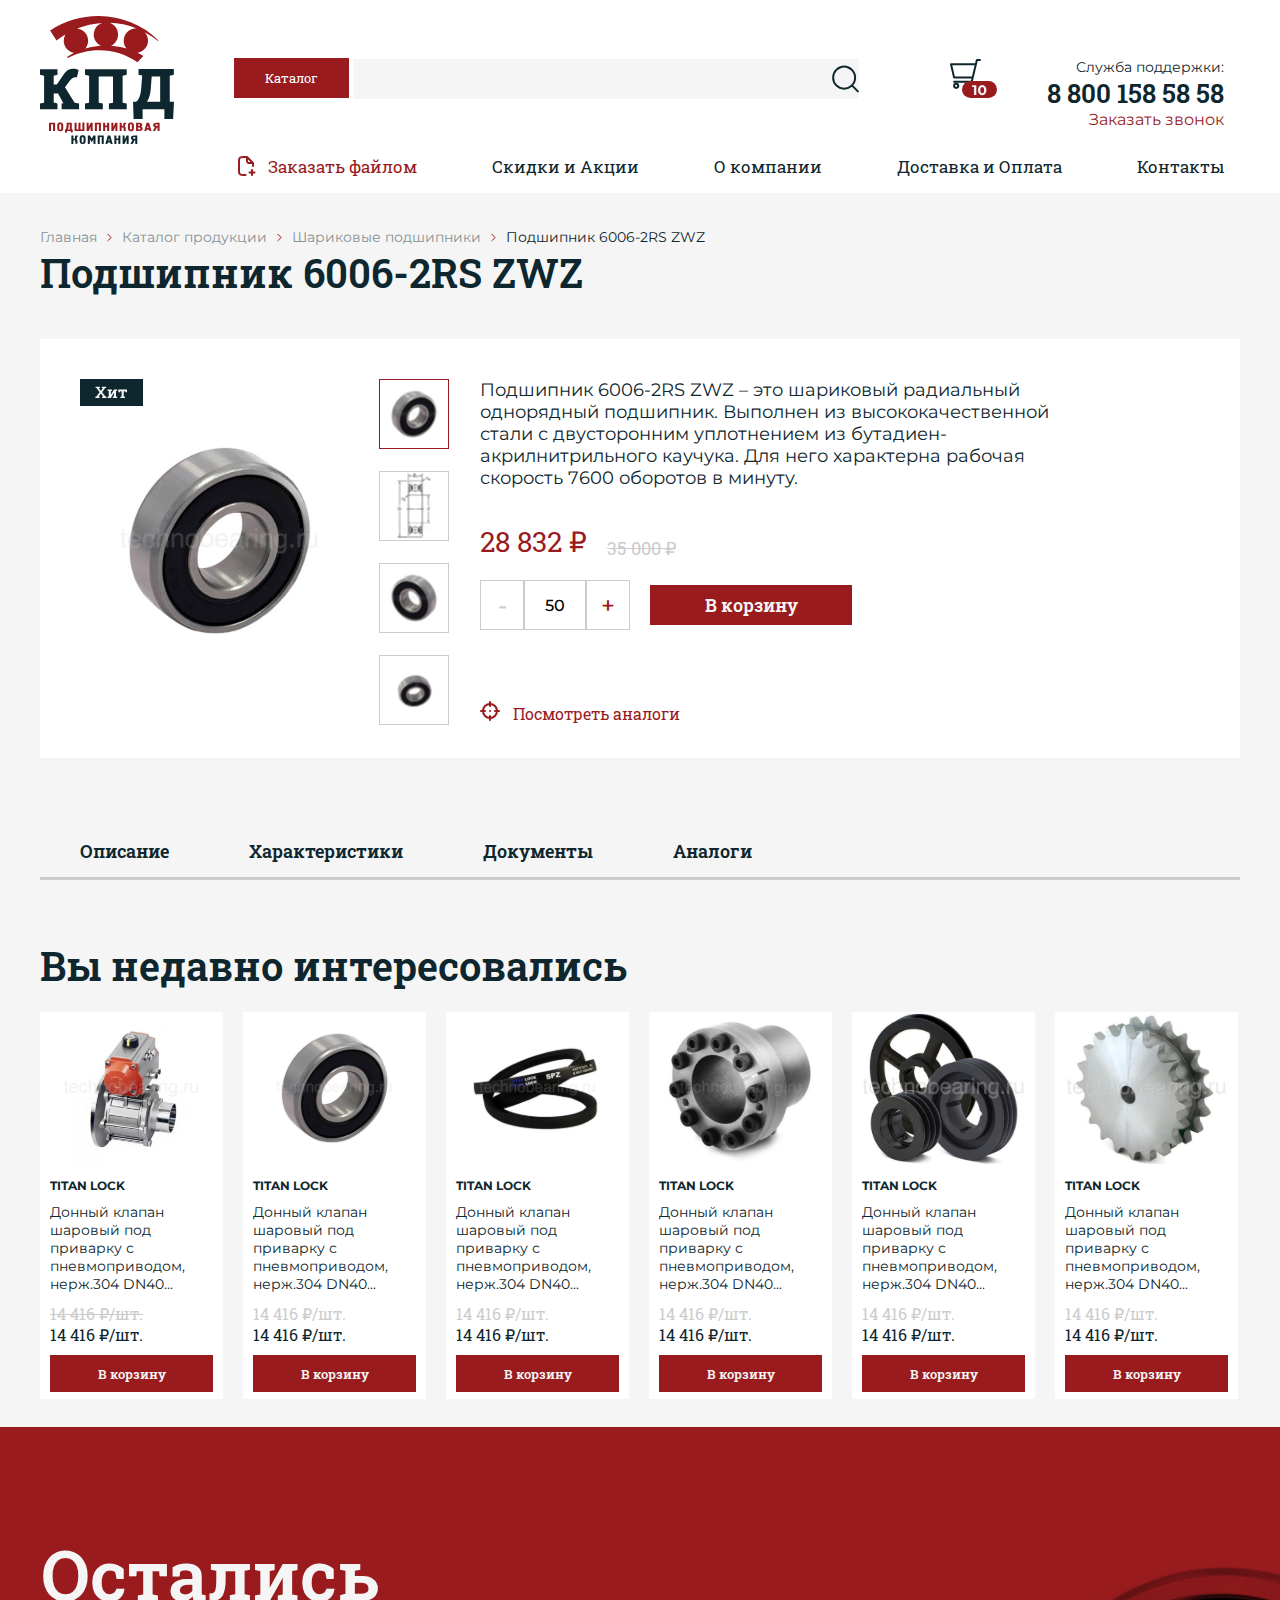
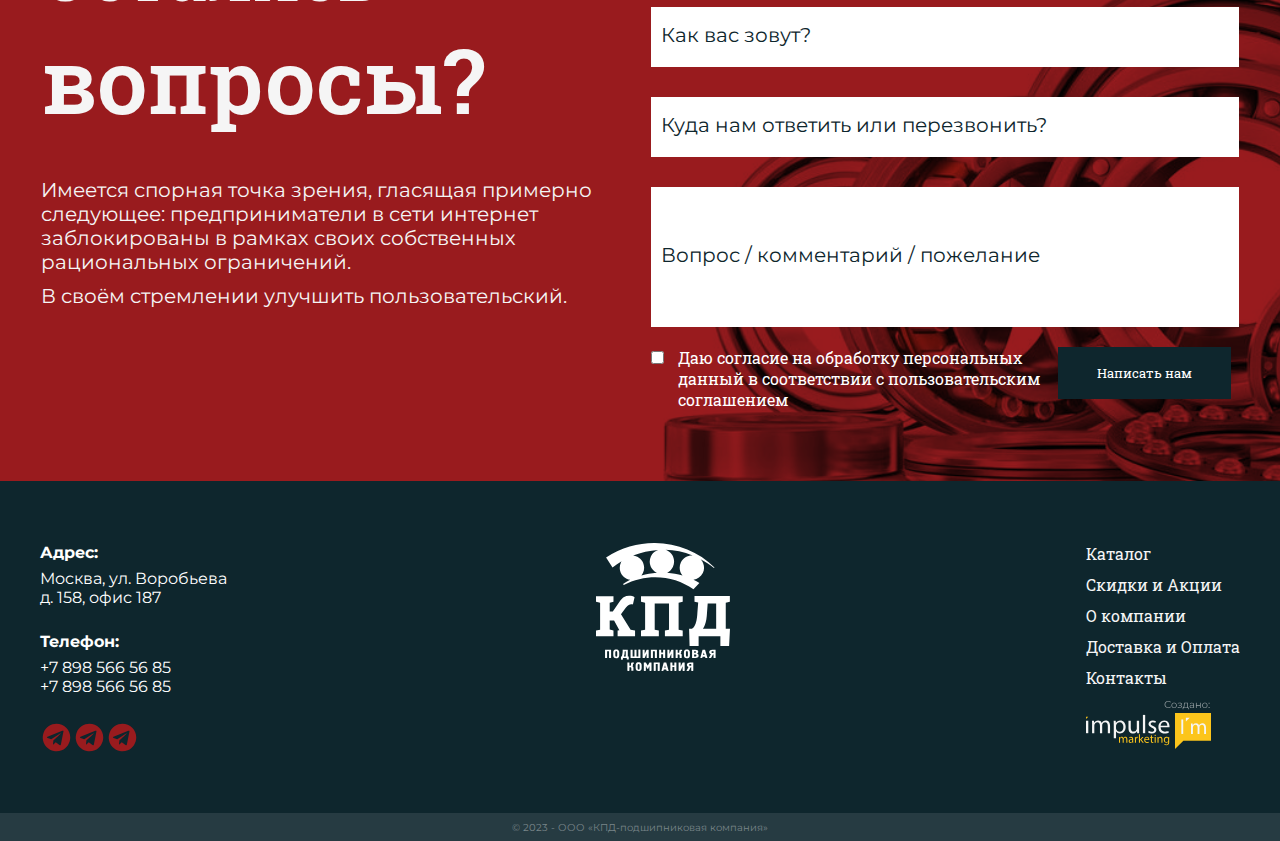
<file: cardproduct-analogues.html>
<!DOCTYPE html>
<html lang="en">
<head>
    <meta charset="UTF-8">
    <meta name="viewport" content="width=device-width, initial-scale=1.0">
    <title>PDK</title>
    <link rel="stylesheet" href="./css/style.css">
    <link rel="stylesheet" href="./css/privacy.css">
    <link rel="stylesheet" href="/css/promotion.css">
    <link rel="stylesheet" href="/css/basket.css">
    <link rel="stylesheet" href="/css/error.css">
    <link rel="stylesheet" href="/css/cardproduct.css">
    <link rel="preconnect" href="https://fonts.googleapis.com">
    <link rel="preconnect" href="https://fonts.gstatic.com" crossorigin>
    <link href="https://fonts.googleapis.com/css2?family=Roboto+Slab:wght@600&display=swap" rel="stylesheet">
    <link rel="preconnect" href="https://fonts.googleapis.com">
    <link rel="preconnect" href="https://fonts.gstatic.com" crossorigin>
    <link href="https://fonts.googleapis.com/css2?family=Montserrat:wght@400;500&display=swap" rel="stylesheet">
</head>
<body class="main__body">

    <!-- Header -->
    <header class="header" id="header">
        <div class="container">
            <div class="header-sections">

                <div class="header-sections-logo">
                    <div class="logo">
                        <a href="#">
                            <img src="/img/Logo.svg" alt="img" class="logo__img">
                        </a>
                        
                    </div>
                </div>
                    
                <div class="header-sections-nav">

                    <div class="header-sections-nav-top">
                        <div class="search">
                            <div class="search-top">
                                <button class="search-top__catalog">
                                    <span class="search-top__catalog-title">Каталог</span>
                                </button>
            
                                <input type="text" class="search-top__input" >
                            </div>
                        </div>

                        <div class="info">
                            <div class="info-top">
                                <div class="info-basket">
                                    <a href="#">
                                        <img src="/img/basket.svg" alt="img">
                                    </a>
                                </div>
                                <div class="info-contacts">
                                    <p class="info-contacts-support">Служба поддержки:</p>
                                    <a href="#" class="info-contacts-number">8 800 158 58 58</a>
                                    <a href="#" class="info-contacts-order">Заказать звонок </a>
                                </div>
                            </div>
                        </div>
                    </div>

                    <div class="header-sections-nav-buttom">
                        <div class="header-sections-nav-buttom-link">

                            <div class="header-sections-nav-buttom-link__file">
                                <img src="/img/file.svg" alt="img">
                                <a href="#" class="header-sections-nav-buttom__link_activ">
                                    Заказать файлом
                                </a>
                            </div>

                            <div class="header-sections-nav-buttom-link__links">
                                <div class="header-sections-nav-buttom__link">
                                    <a href="#" class="header-sections-nav-buttom__link_passiv">Скидки и Акции</a>
                                </div>
                                <div class="header-sections-nav-buttom__link">
                                    <a href="#" class="header-sections-nav-buttom__link_passiv">О компании</a>
                                </div>
                                <div class="header-sections-nav-buttom__link">
                                    <a href="#" class="header-sections-nav-buttom__link_passiv">Доставка и Оплата</a>
                                </div>
                                <div class="header-sections-nav-buttom__link">
                                    <a href="#" class="header-sections-nav-buttom__link_passiv">Контакты</a>
                                </div>
                            </div>
                        </div>
                    </div>
                </div>

            </div>
        </div>
    </header>


    <!-- Main Page -->
    <main>
        <!--Название страницы-->
        <div class="block-basket">

            <!--Хлебные крошки-->
            <div class="section-breadcrumb">

                <div class="section-title_breadcrumb">
                    <ul class="section-title__breadcrumb-breadcrumb">
                        <li>
                            <a href="" class="passiv-breadcrumb">Главная</a></li>
                        <li>
                            <img src="/img/breadcrumb.svg" alt="img">
                        </li>
                        <li class="active">
                            <a href="" class="passiv-breadcrumb">Каталог продукции</a>
                        </li>
                        <li>
                            <img src="/img/breadcrumb.svg" alt="img">
                        </li>
                        <li class="active">
                            <a href="" class="passiv-breadcrumb">Шариковые подшипники</a>
                        </li>
                        <li>
                            <img src="/img/breadcrumb.svg" alt="img">
                        </li>
                        <li class="active">
                            <a href="" class="activ-breadcrumb">Подшипник 6006-2RS ZWZ</a>
                        </li>
                            
                    </ul>
                </div>

                <div class="section-title_title">
                    <p class="section-title_title-catalog">Подшипник 6006-2RS ZWZ</p>
                </div>

            </div>

            <!--Карточка товара-->
            <div class="block-cardproduct">
                
    
                <div class="cardproduct-section">
                    <div class="cardproduct-section-block">
                        
                        
                        <div class="cardproduct-section-block-img">
                            <div class="cardproduct-section-block-img-block">
                                <div class="cardproduct-section-block-img-block__top">
                                    <img src="/img/hit.svg" alt="">
                                </div>
                                <div class="cardproduct-section-block-img-block__buttom">
                                    <img src="/img/cardproduct-img.svg" alt="img">
                                </div>
                            </div>
                        </div>

                        <div class="cardproduct-section-block-img-column">
                            <img src="/img/cardproduct-column-1.svg" alt="">
                            <img src="/img/cardproduct-column-2.svg" alt="">
                            <img src="/img/cardproduct-column-3.svg" alt="">
                            <img src="/img/cardproduct-column-4.svg" alt="">
                        </div>

                        <div class="cardproduct-section-block-info">

                            <div class="cardproduct-section-block-info-text">
                                <p class="cardproduct-section-block-info-text-text">Подшипник 6006-2RS ZWZ – это шариковый радиальный однорядный подшипник. 
                                    Выполнен из высококачественной стали с двусторонним уплотнением из бутадиен-акрилнитрильного каучука. 
                                    Для него характерна рабочая скорость 7600 оборотов в минуту.</p>
                            </div>

                            <div class="cardproduct-section-block-info-price">
                                <div class="basket-sections-form__elements-price">
                                    <p class="basket-sections-form__elements-price-active">28 832 ₽</p>
                                    <s class="basket-sections-form__elements-price-passiv">35 000 ₽</s>
                                </div>
                            </div>

                            <div class="cardproduct-section-block-info-amount">

                                <div class="basket-sections-table__row-amount">
                                    <button class="basket-sections-table__row-amount-minus">-</button>
                                    <p class="basket-sections-table__row-amount-amount">50</p>
                                    <button class="basket-sections-table__row-amount-plus">+</button>
                                </div>

                                <div class="basket-sections-form__elements-button">
                                    <button class="basket-sections-form__elements-button-button">В корзину</button>
                                </div>

                            </div>

                            <div class="cardproduct-section-block-info-analogues">
                                <div class="cardproduct-section-block-info-analogues-block">
                                    <a href="#" >
                                        <img src="/img/analogues.svg" alt="img" class="cardproduct-section-block-info-analogues-block-img">
                                    </a>
                                    <a href="#" class="cardproduct-section-block-info-analogues-block-link">Посмотреть аналоги</a>
                                </div>
                            </div>


                        </div>

                    </div>
                </div>
            </div>


            <div class="description-block-top">
                <div class="description-block-top__list">
                    <a href="" class="description-block-top__list-link">Описание</a>
                    <a href="" class="description-block-top__list-link">Характеристики</a>
                    <a href="" class="description-block-top__list-link">Документы</a>
                    <a href="" class="description-block-top__list-link">Аналоги</a>
                </div>
                <div class="description-block-top__line">
                    <img src="/img/line-description.svg" alt="">
                </div>
            </div>

            <!--Документы-->
            <section class="documentation">
                <div class="documentation-block">

                    

                    

                </div>
            </section>
    
        


            <!--Карточки продуктов-->
            <section class="product">
                <div class="product-sections">

                    <div class="product-top">

                        <div class="section-title_title">
                            <p class="section-title_title-catalog">Вы недавно интересовались</p>
                        </div>

                    </div>
        
                    <div class="product-card">
                        <!--1строка-->
                        <div class="product-card-row">
        
                            <div class="product-card-row-block">
                                <div class="product-card-row-block__img">
                                    <a href="#">
                                        <img src="/img/product.svg" alt="img">
                                    </a>
                                </div>
                                <div class="product-card-row-block__info">
                                    <a href="#" class="product-card-row-block__info-title">TITAN LOCK</a>
                                    <p class="product-card-row-block__info-text">Донный клапан шаровый под приварку с пневмоприводом, нерж.304 DN40...</p>
                                </div>
                                <div class="product-card-row-block__price">
                                    <s class="product-card-row-block__price-top">14 416 ₽/шт.</s>
                                    <p class="product-card-row-block__price-buttom">14 416 ₽/шт.</p>
                                </div>
                                <div class="product-card-row-block__button">
                                    <button class="product-card-row-block__button-button">В корзину</button>
                                </div>
                            </div>
        
                            <div class="product-card-row-block">
                                <div class="product-card-row-block__img">
                                    <a href="#">
                                        <img src="/img/product2.svg" alt="img">
                                    </a>
                                </div>
                                <div class="product-card-row-block__info">
                                    <a href="#" class="product-card-row-block__info-title">TITAN LOCK</a>
                                    <p class="product-card-row-block__info-text">Донный клапан шаровый под приварку с пневмоприводом, нерж.304 DN40...</p>
                                </div>
                                <div class="product-card-row-block__price">
                                    <p class="product-card-row-block__price-top">14 416 ₽/шт.</p>
                                    <p class="product-card-row-block__price-buttom">14 416 ₽/шт.</p>
                                </div>
                                <div class="product-card-row-block__button">
                                    <button class="product-card-row-block__button-button">В корзину</button>
                                </div>
                            </div>
        
        
                            <div class="product-card-row-block">
                                <div class="product-card-row-block__img">
                                    <a href="#">
                                        <img src="/img/product3.svg" alt="img">
                                    </a>
                                </div>
                                <div class="product-card-row-block__info">
                                    <a href="#" class="product-card-row-block__info-title">TITAN LOCK</a>
                                    <p class="product-card-row-block__info-text">Донный клапан шаровый под приварку с пневмоприводом, нерж.304 DN40...</p>
                                </div>
                                <div class="product-card-row-block__price">
                                    <p class="product-card-row-block__price-top">14 416 ₽/шт.</p>
                                    <p class="product-card-row-block__price-buttom">14 416 ₽/шт.</p>
                                </div>
                                <div class="product-card-row-block__button">
                                    <button class="product-card-row-block__button-button">В корзину</button>
                                </div>
                            </div>
        
                            <div class="product-card-row-block">
                                <div class="product-card-row-block__img">
                                    <a href="#">
                                        <img src="/img/product4.svg" alt="img">
                                    </a>
                                </div>
                                <div class="product-card-row-block__info">
                                    <a href="#" class="product-card-row-block__info-title">TITAN LOCK</a>
                                    <p class="product-card-row-block__info-text">Донный клапан шаровый под приварку с пневмоприводом, нерж.304 DN40...</p>
                                </div>
                                <div class="product-card-row-block__price">
                                    <p class="product-card-row-block__price-top">14 416 ₽/шт.</p>
                                    <p class="product-card-row-block__price-buttom">14 416 ₽/шт.</p>
                                </div>
                                <div class="product-card-row-block__button">
                                    <button class="product-card-row-block__button-button">В корзину</button>
                                </div>
                            </div>
        
        
                            <div class="product-card-row-block">
                                <div class="product-card-row-block__img">
                                    <a href="#">
                                        <img src="/img/product5.svg" alt="img">
                                    </a>
                                </div>
                                <div class="product-card-row-block__info">
                                    <a href="#" class="product-card-row-block__info-title">TITAN LOCK</a>
                                    <p class="product-card-row-block__info-text">Донный клапан шаровый под приварку с пневмоприводом, нерж.304 DN40...</p>
                                </div>
                                <div class="product-card-row-block__price">
                                    <p class="product-card-row-block__price-top">14 416 ₽/шт.</p>
                                    <p class="product-card-row-block__price-buttom">14 416 ₽/шт.</p>
                                </div>
                                <div class="product-card-row-block__button">
                                    <button class="product-card-row-block__button-button">В корзину</button>
                                </div>
                            </div>
        
                            <div class="product-card-row-block">
                                <div class="product-card-row-block__img">
                                    <a href="#">
                                        <img src="/img/product6.svg" alt="img">
                                    </a>
                                </div>
                                <div class="product-card-row-block__info">
                                    <a href="#" class="product-card-row-block__info-title">TITAN LOCK</a>
                                    <p class="product-card-row-block__info-text">Донный клапан шаровый под приварку с пневмоприводом, нерж.304 DN40...</p>
                                </div>
                                <div class="product-card-row-block__price">
                                    <p class="product-card-row-block__price-top">14 416 ₽/шт.</p>
                                    <p class="product-card-row-block__price-buttom">14 416 ₽/шт.</p>
                                </div>
                                <div class="product-card-row-block__button">
                                    <button class="product-card-row-block__button-button">В корзину</button>
                                </div>
                            </div>
                        </div>
                    </div>
                </div>
            </section>


            <!--Вопросы-->
            <section class="questions">
                
                <div class="questions-sections">

                    <div class="questions-title">
                        <div class="questions-title__title">
                            <p class="questions-title__title-title1">Остались </p> 
                            <p class="questions-title__title-title2"> вопросы?</p> 
                        </div>
                        <div class="questions-title__info-sections">
                            <div class="questions-title__info">
                                Имеется спорная точка зрения, гласящая примерно следующее: предприниматели в сети интернет заблокированы в рамках своих собственных рациональных ограничений.
        
                            </div>
                            <div class="questions-title__info">
                                В своём стремлении улучшить пользовательский.
                            </div>
                        </div>
                        
                    </div>

                    <div class="questions-input">
                        <div class="questions-input__name">
                            <input type="text" class="questions-input__name" placeholder="Как вас зовут?">
                        </div>
                        <div class="questions-input__number">
                            <input type="text" class="questions-input__number" placeholder="Куда нам ответить или перезвонить?">
                        </div>
                        <div class="questions-input__comment">
                            <input type="text" class="questions-input__comment" placeholder="Вопрос / комментарий / пожелание">
                        </div>

                        <div class="questions-input-buttom">
                            <div class="question-input__sogl">
                                <input type="checkbox">
                            </div>
                            <div class="question-input__sogl-text">
                                <p>Даю согласие на обработку персональных 
                                    данный в соответствии с пользовательским соглашением</p>
                            </div>
        
                            <div class="questions-input__button">
                                <button class="questions-input__button-button">Написать нам</button>
                            </div>
                        </div>
                    </div>
                </div>
            </section>

            
        

        </div>
    </main>


    <!-- Footer -->
    <footer class="footer">
        <div class="footer-top">
            <div class="footer-sections">

                <!--1 блок-->
                <div class="footer-block">
                    <div class="footer-block-info">
                        
                        <div class="footer-block-info-section">
                            <div class="footer-block-info-section__title">
                                <p>Адрес: </p>
                            </div>
                            <div class="footer-block-info-section__info">
                                <p>Москва, ул. Воробьева д. 158, офис 187</p>
                            </div>
                        </div>
    
                        <div class="footer-block-info-section">
                            <div class="footer-block-info-section__title">
                                <p>Телефон: </p>
                            </div>
                            <div class="footer-block-info-section__info">
                                <p>+7 898 566 56 85</p>
                                <p>+7 898 566 56 85</p>
                            </div>
                        </div>
                        
                        <div class="footer-block-info-section">
                            <div class="footer-block-info-section__social">
                                <div class="footer-block-info-section__telegram">
                                    <a href="#">
                                        <img src="/img/telegram.svg" alt="img">
                                    </a>
                                </div>
                                <div class="footer-block-info-section__viber">
                                    <a href="#">
                                        <img src="/img/telegram.svg" alt="img">
                                    </a>
                                </div>
                                <div class="footer-block-info-section__watsap">
                                    <a href="#">
                                        <img src="/img/telegram.svg" alt="img">
                                    </a>
                                </div>
                            </div>
                        </div>
    
                    </div>
                </div>
    
                <!--2 блок-->
                <div class="footer-block">
                    <div class="footer-block-logo">
                        <div class="footer-block-logo__img">
                            <img src="/img/logo-footer.svg" alt="img">
                        </div>
                    </div>
                </div>
    
                <!--3 блок-->
                <div class="footer-block">
                    <div class="footer-block-link">
                        <div class="footer-block-link_link">
                            <a href="" class="footer-block-link_link-link">Каталог</a>
                        </div>
                        <div class="footer-block-link_link">
                            <a href="" class="footer-block-link_link-link">Скидки и Акции</a>
                        </div>
                        <div class="footer-block-link_link">
                            <a href="" class="footer-block-link_link-link">О компании</a>
                        </div>
                        <div class="footer-block-link_link">
                            <a href="" class="footer-block-link_link-link">Доставка и Оплата</a>
                        </div>
                        <div class="footer-block-link_link">
                            <a href="" class="footer-block-link_link-link">Контакты</a>
                        </div>
                        <div class="footer-block-link_link">
                            <img src="/img/footer-logo-marketing.svg" alt="img">
                        </div>
                    </div>
                </div>
            </div>
        </div>
            


        <div class="footer-sections-buttom">
            <div class="footer-sections-buttom__name">
                <p class="footer-sections-buttom__name-name">© 2023 - ООО «КПД-подшипниковая компания»</p>
            </div>
        </div>

    </footer>

</body>
</html>
</file>
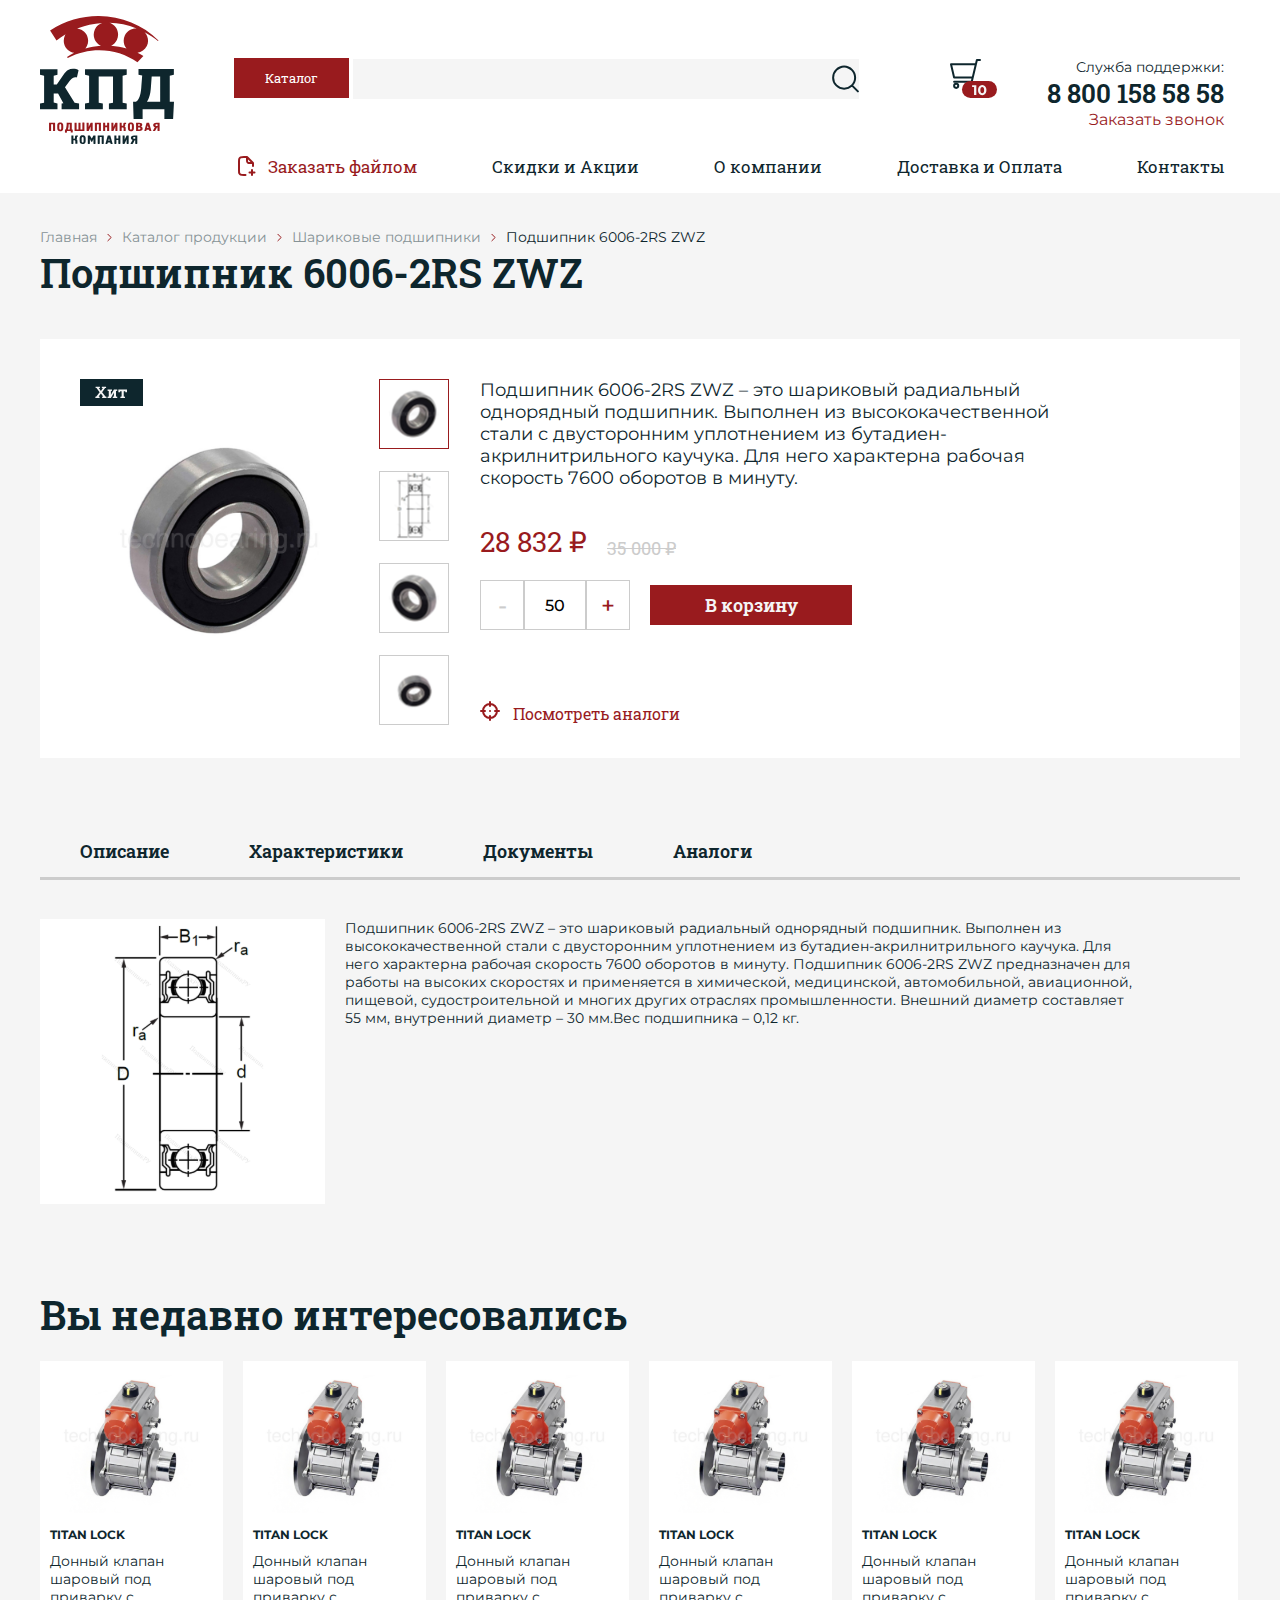
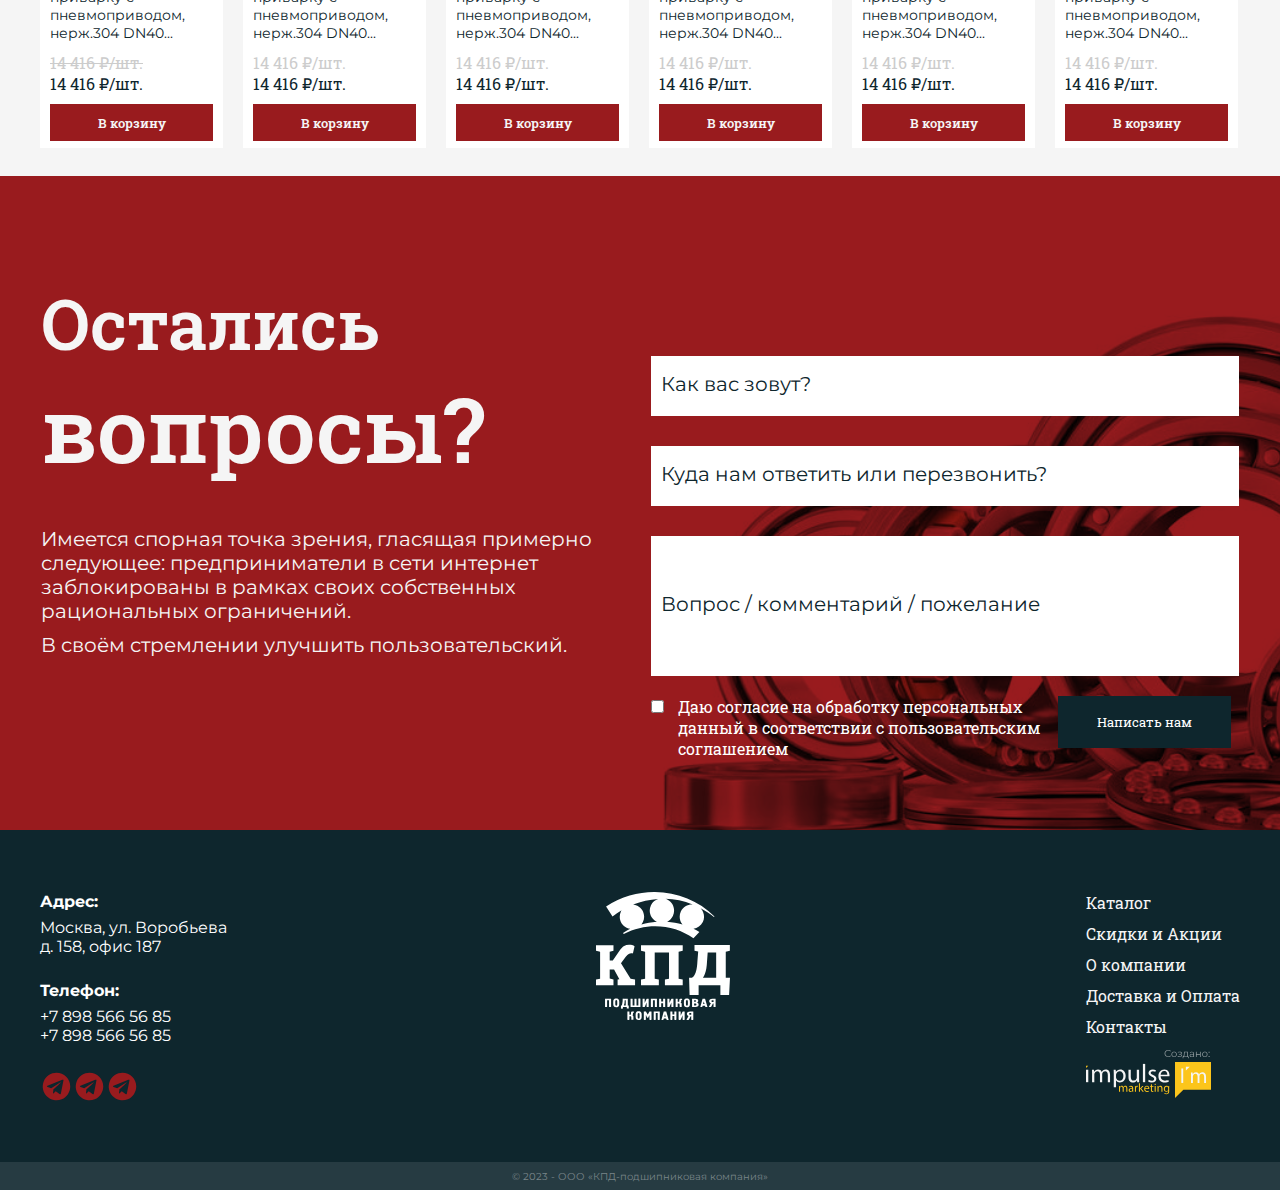
<file: cardproduct.html>
<!DOCTYPE html>
<html lang="en">
<head>
    <meta charset="UTF-8">
    <meta name="viewport" content="width=device-width, initial-scale=1.0">
    <title>PDK</title>
    <link rel="stylesheet" href="./css/style.css">
    <link rel="stylesheet" href="./css/privacy.css">
    <link rel="stylesheet" href="/css/promotion.css">
    <link rel="stylesheet" href="/css/basket.css">
    <link rel="stylesheet" href="/css/error.css">
    <link rel="stylesheet" href="/css/cardproduct.css">
    <link rel="preconnect" href="https://fonts.googleapis.com">
    <link rel="preconnect" href="https://fonts.gstatic.com" crossorigin>
    <link href="https://fonts.googleapis.com/css2?family=Roboto+Slab:wght@600&display=swap" rel="stylesheet">
    <link rel="preconnect" href="https://fonts.googleapis.com">
    <link rel="preconnect" href="https://fonts.gstatic.com" crossorigin>
    <link href="https://fonts.googleapis.com/css2?family=Montserrat:wght@400;500&display=swap" rel="stylesheet">
</head>
<body class="main__body">

    <!-- Header -->
    <header class="header" id="header">
        <div class="container">
            <div class="header-sections">

                <div class="header-sections-logo">
                    <div class="logo">
                        <a href="#">
                            <img src="/img/Logo.svg" alt="img" class="logo__img">
                        </a>
                        
                    </div>
                </div>
                    
                <div class="header-sections-nav">

                    <div class="header-sections-nav-top">
                        <div class="search">
                            <div class="search-top">
                                <button class="search-top__catalog">
                                    <span class="search-top__catalog-title">Каталог</span>
                                </button>
            
                                <input type="text" class="search-top__input" >
                            </div>
                        </div>

                        <div class="info">
                            <div class="info-top">
                                <div class="info-basket">
                                    <a href="#">
                                        <img src="/img/basket.svg" alt="img">
                                    </a>
                                </div>
                                <div class="info-contacts">
                                    <p class="info-contacts-support">Служба поддержки:</p>
                                    <a href="#" class="info-contacts-number">8 800 158 58 58</a>
                                    <a href="#" class="info-contacts-order">Заказать звонок </a>
                                </div>
                            </div>
                        </div>
                    </div>

                    <div class="header-sections-nav-buttom">
                        <div class="header-sections-nav-buttom-link">

                            <div class="header-sections-nav-buttom-link__file">
                                <img src="/img/file.svg" alt="img">
                                <a href="#" class="header-sections-nav-buttom__link_activ">
                                    Заказать файлом
                                </a>
                            </div>

                            <div class="header-sections-nav-buttom-link__links">
                                <div class="header-sections-nav-buttom__link">
                                    <a href="#" class="header-sections-nav-buttom__link_passiv">Скидки и Акции</a>
                                </div>
                                <div class="header-sections-nav-buttom__link">
                                    <a href="#" class="header-sections-nav-buttom__link_passiv">О компании</a>
                                </div>
                                <div class="header-sections-nav-buttom__link">
                                    <a href="#" class="header-sections-nav-buttom__link_passiv">Доставка и Оплата</a>
                                </div>
                                <div class="header-sections-nav-buttom__link">
                                    <a href="#" class="header-sections-nav-buttom__link_passiv">Контакты</a>
                                </div>
                            </div>
                        </div>
                    </div>
                </div>

            </div>
        </div>
    </header>


    <!-- Main Page -->
    <main>
        <!--Название страницы-->
        <div class="block-basket">


            <!--Хлебные крошки-->
            <div class="section-breadcrumb">
                <div class="section-title_breadcrumb">
                    <ul class="section-title__breadcrumb-breadcrumb">
                        <li>
                            <a href="" class="passiv-breadcrumb">Главная</a></li>
                        <li>
                            <img src="/img/breadcrumb-passiv.svg" alt="img">
                        </li>
                        <li class="active">
                            <a href="" class="passiv-breadcrumb">Каталог продукции</a></li>
                        <li>
                            <img src="/img/breadcrumb-passiv.svg" alt="img">
                        </li>
                        <li class="active">
                            <a href="" class="passiv-breadcrumb">Шариковые подшипники</a></li>
                             <li>
                            <img src="/img/breadcrumb-passiv.svg" alt="img">
                        </li>
                        <li class="active">
                            <a href="" class="activ-breadcrumb">Подшипник 6006-2RS ZWZ</a></li>
                    </ul>
                </div>


                <div class="section-title_title">
                    <p class="section-title_title-catalog">Подшипник 6006-2RS ZWZ</p>
                </div>
            </div>

            
            <!--Карточка товара-->
            <div class="block-cardproduct">
                
    
                <div class="cardproduct-section">
                    <div class="cardproduct-section-block">
                        
                        
                        <div class="cardproduct-section-block-img">
                            <div class="cardproduct-section-block-img-block">
                                <div class="cardproduct-section-block-img-block__top">
                                    <img src="/img/hit.svg" alt="">
                                </div>
                                <div class="cardproduct-section-block-img-block__buttom">
                                    <img src="/img/cardproduct-img.svg" alt="img">
                                </div>
                            </div>
                        </div>

                        <div class="cardproduct-section-block-img-column">
                            <img src="/img/cardproduct-column-1.svg" alt="">
                            <img src="/img/cardproduct-column-2.svg" alt="">
                            <img src="/img/cardproduct-column-3.svg" alt="">
                            <img src="/img/cardproduct-column-4.svg" alt="">
                        </div>

                        <div class="cardproduct-section-block-info">

                            <div class="cardproduct-section-block-info-text">
                                <p class="cardproduct-section-block-info-text-text">Подшипник 6006-2RS ZWZ – это шариковый радиальный однорядный подшипник. 
                                    Выполнен из высококачественной стали с двусторонним уплотнением из бутадиен-акрилнитрильного каучука. 
                                    Для него характерна рабочая скорость 7600 оборотов в минуту.</p>
                            </div>

                            <div class="cardproduct-section-block-info-price">
                                <div class="basket-sections-form__elements-price">
                                    <p class="basket-sections-form__elements-price-active">28 832 ₽</p>
                                    <s class="basket-sections-form__elements-price-passiv">35 000 ₽</s>
                                </div>
                            </div>

                            <div class="cardproduct-section-block-info-amount">

                                <div class="basket-sections-table__row-amount">
                                    <button class="basket-sections-table__row-amount-minus">-</button>
                                    <p class="basket-sections-table__row-amount-amount">50</p>
                                    <button class="basket-sections-table__row-amount-plus">+</button>
                                </div>

                                <div class="basket-sections-form__elements-button">
                                    <button class="basket-sections-form__elements-button-button">В корзину</button>
                                </div>

                            </div>

                            <div class="cardproduct-section-block-info-analogues">
                                <div class="cardproduct-section-block-info-analogues-block">
                                    <a href="#" >
                                        <img src="/img/analogues.svg" alt="img" class="cardproduct-section-block-info-analogues-block-img">
                                    </a>
                                    <a href="#" class="cardproduct-section-block-info-analogues-block-link">Посмотреть аналоги</a>
                                </div>
                            </div>


                        </div>

                    </div>
                </div>
            </div>

            <!--Описание-->
            <section class="description">
                <div class="description-block">

                    <div class="description-block-top">
                        <div class="description-block-top__list">
                            <a href="" class="description-block-top__list-link">Описание</a>
                            <a href="" class="description-block-top__list-link">Характеристики</a>
                            <a href="" class="description-block-top__list-link">Документы</a>
                            <a href="" class="description-block-top__list-link">Аналоги</a>
                        </div>
                        <div class="description-block-top__line">
                            <img src="/img/line-description.svg" alt="">
                        </div>
                    </div>

                    <div class="description-block-buttom">
                        <div class="description-block-buttom__img">
                            <img src="/img/description.svg" alt="" class="description-block-buttom__img-img">
                        </div>
                        <div class="description-block-buttom__text">
                            <p class="description-block-buttom__text-text">Подшипник 6006-2RS ZWZ – это шариковый 
                                радиальный однорядный подшипник. 
                                Выполнен из высококачественной стали с двусторонним уплотнением из бутадиен-акрилнитрильного каучука. 
                                Для него характерна рабочая скорость 7600 оборотов в минуту.
                                Подшипник 6006-2RS ZWZ предназначен для работы на высоких скоростях и применяется в химической, 
                                медицинской, автомобильной, авиационной, пищевой, судостроительной и многих других отраслях промышленности. 
                                Внешний диаметр составляет 55 мм, внутренний диаметр – 30 мм.Вес подшипника – 0,12 кг.</p>
                        </div>
                    </div>

                </div>
            </section>
    
        


            <!--Карточки продуктов-->
            <section class="product">
                <div class="product-sections">

                    <div class="product-top">

                        <div class="section-title_title">
                            <p class="section-title_title-catalog">Вы недавно интересовались</p>
                        </div>

                    </div>
        
                    <div class="product-card">
                        <!--1строка-->
                        <div class="product-card-row">
        
                            <div class="product-card-row-block">
                                <div class="product-card-row-block__img">
                                    <a href="#">
                                        <img src="/img/product.svg" alt="img">
                                    </a>
                                </div>
                                <div class="product-card-row-block__info">
                                    <a href="#" class="product-card-row-block__info-title">TITAN LOCK</a>
                                    <p class="product-card-row-block__info-text">Донный клапан шаровый под приварку с пневмоприводом, нерж.304 DN40...</p>
                                </div>
                                <div class="product-card-row-block__price">
                                    <s class="product-card-row-block__price-top">14 416 ₽/шт.</s>
                                    <p class="product-card-row-block__price-buttom">14 416 ₽/шт.</p>
                                </div>
                                <div class="product-card-row-block__button">
                                    <button class="product-card-row-block__button-button">В корзину</button>
                                </div>
                            </div>
        
                            <div class="product-card-row-block">
                                <div class="product-card-row-block__img">
                                    <a href="#">
                                        <img src="/img/product.svg" alt="img">
                                    </a>
                                </div>
                                <div class="product-card-row-block__info">
                                    <a href="#" class="product-card-row-block__info-title">TITAN LOCK</a>
                                    <p class="product-card-row-block__info-text">Донный клапан шаровый под приварку с пневмоприводом, нерж.304 DN40...</p>
                                </div>
                                <div class="product-card-row-block__price">
                                    <p class="product-card-row-block__price-top">14 416 ₽/шт.</p>
                                    <p class="product-card-row-block__price-buttom">14 416 ₽/шт.</p>
                                </div>
                                <div class="product-card-row-block__button">
                                    <button class="product-card-row-block__button-button">В корзину</button>
                                </div>
                            </div>
        
        
                            <div class="product-card-row-block">
                                <div class="product-card-row-block__img">
                                    <a href="#">
                                        <img src="/img/product.svg" alt="img">
                                    </a>
                                </div>
                                <div class="product-card-row-block__info">
                                    <a href="#" class="product-card-row-block__info-title">TITAN LOCK</a>
                                    <p class="product-card-row-block__info-text">Донный клапан шаровый под приварку с пневмоприводом, нерж.304 DN40...</p>
                                </div>
                                <div class="product-card-row-block__price">
                                    <p class="product-card-row-block__price-top">14 416 ₽/шт.</p>
                                    <p class="product-card-row-block__price-buttom">14 416 ₽/шт.</p>
                                </div>
                                <div class="product-card-row-block__button">
                                    <button class="product-card-row-block__button-button">В корзину</button>
                                </div>
                            </div>
        
                            <div class="product-card-row-block">
                                <div class="product-card-row-block__img">
                                    <a href="#">
                                        <img src="/img/product.svg" alt="img">
                                    </a>
                                </div>
                                <div class="product-card-row-block__info">
                                    <a href="#" class="product-card-row-block__info-title">TITAN LOCK</a>
                                    <p class="product-card-row-block__info-text">Донный клапан шаровый под приварку с пневмоприводом, нерж.304 DN40...</p>
                                </div>
                                <div class="product-card-row-block__price">
                                    <p class="product-card-row-block__price-top">14 416 ₽/шт.</p>
                                    <p class="product-card-row-block__price-buttom">14 416 ₽/шт.</p>
                                </div>
                                <div class="product-card-row-block__button">
                                    <button class="product-card-row-block__button-button">В корзину</button>
                                </div>
                            </div>
        
        
                            <div class="product-card-row-block">
                                <div class="product-card-row-block__img">
                                    <a href="#">
                                        <img src="/img/product.svg" alt="img">
                                    </a>
                                </div>
                                <div class="product-card-row-block__info">
                                    <a href="#" class="product-card-row-block__info-title">TITAN LOCK</a>
                                    <p class="product-card-row-block__info-text">Донный клапан шаровый под приварку с пневмоприводом, нерж.304 DN40...</p>
                                </div>
                                <div class="product-card-row-block__price">
                                    <p class="product-card-row-block__price-top">14 416 ₽/шт.</p>
                                    <p class="product-card-row-block__price-buttom">14 416 ₽/шт.</p>
                                </div>
                                <div class="product-card-row-block__button">
                                    <button class="product-card-row-block__button-button">В корзину</button>
                                </div>
                            </div>
        
                            <div class="product-card-row-block">
                                <div class="product-card-row-block__img">
                                    <a href="#">
                                        <img src="/img/product.svg" alt="img">
                                    </a>
                                </div>
                                <div class="product-card-row-block__info">
                                    <a href="#" class="product-card-row-block__info-title">TITAN LOCK</a>
                                    <p class="product-card-row-block__info-text">Донный клапан шаровый под приварку с пневмоприводом, нерж.304 DN40...</p>
                                </div>
                                <div class="product-card-row-block__price">
                                    <p class="product-card-row-block__price-top">14 416 ₽/шт.</p>
                                    <p class="product-card-row-block__price-buttom">14 416 ₽/шт.</p>
                                </div>
                                <div class="product-card-row-block__button">
                                    <button class="product-card-row-block__button-button">В корзину</button>
                                </div>
                            </div>
                        </div>
                    </div>
                </div>
            </section>


            <!--Вопросы-->
            <section class="questions">
                
                <div class="questions-sections">

                    <div class="questions-title">
                        <div class="questions-title__title">
                            <p class="questions-title__title-title1">Остались </p> 
                            <p class="questions-title__title-title2"> вопросы?</p> 
                        </div>
                        <div class="questions-title__info-sections">
                            <div class="questions-title__info">
                                Имеется спорная точка зрения, гласящая примерно следующее: предприниматели в сети интернет заблокированы в рамках своих собственных рациональных ограничений.
        
                            </div>
                            <div class="questions-title__info">
                                В своём стремлении улучшить пользовательский.
                            </div>
                        </div>
                        
                    </div>

                    <div class="questions-input">
                        <div class="questions-input__name">
                            <input type="text" class="questions-input__name" placeholder="Как вас зовут?">
                        </div>
                        <div class="questions-input__number">
                            <input type="text" class="questions-input__number" placeholder="Куда нам ответить или перезвонить?">
                        </div>
                        <div class="questions-input__comment">
                            <input type="text" class="questions-input__comment" placeholder="Вопрос / комментарий / пожелание">
                        </div>

                        <div class="questions-input-buttom">
                            <div class="question-input__sogl">
                                <input type="checkbox">
                            </div>
                            <div class="question-input__sogl-text">
                                <p>Даю согласие на обработку персональных 
                                    данный в соответствии с пользовательским соглашением</p>
                            </div>
        
                            <div class="questions-input__button">
                                <button class="questions-input__button-button">Написать нам</button>
                            </div>
                        </div>
                    </div>
                </div>
            </section>

            
        





        </div>
    </main>


    <!-- Footer -->
    <footer class="footer">
        <div class="footer-top">
            <div class="footer-sections">

                <!--1 блок-->
                <div class="footer-block">
                    <div class="footer-block-info">
                        
                        <div class="footer-block-info-section">
                            <div class="footer-block-info-section__title">
                                <p>Адрес: </p>
                            </div>
                            <div class="footer-block-info-section__info">
                                <p>Москва, ул. Воробьева д. 158, офис 187</p>
                            </div>
                        </div>
    
                        <div class="footer-block-info-section">
                            <div class="footer-block-info-section__title">
                                <p>Телефон: </p>
                            </div>
                            <div class="footer-block-info-section__info">
                                <p>+7 898 566 56 85</p>
                                <p>+7 898 566 56 85</p>
                            </div>
                        </div>
                        
                        <div class="footer-block-info-section">
                            <div class="footer-block-info-section__social">
                                <div class="footer-block-info-section__telegram">
                                    <a href="#">
                                        <img src="/img/telegram.svg" alt="img">
                                    </a>
                                </div>
                                <div class="footer-block-info-section__viber">
                                    <a href="#">
                                        <img src="/img/telegram.svg" alt="img">
                                    </a>
                                </div>
                                <div class="footer-block-info-section__watsap">
                                    <a href="#">
                                        <img src="/img/telegram.svg" alt="img">
                                    </a>
                                </div>
                            </div>
                        </div>
    
                    </div>
                </div>
    
                <!--2 блок-->
                <div class="footer-block">
                    <div class="footer-block-logo">
                        <div class="footer-block-logo__img">
                            <img src="/img/logo-footer.svg" alt="img">
                        </div>
                    </div>
                </div>
    
                <!--3 блок-->
                <div class="footer-block">
                    <div class="footer-block-link">
                        <div class="footer-block-link_link">
                            <a href="" class="footer-block-link_link-link">Каталог</a>
                        </div>
                        <div class="footer-block-link_link">
                            <a href="" class="footer-block-link_link-link">Скидки и Акции</a>
                        </div>
                        <div class="footer-block-link_link">
                            <a href="" class="footer-block-link_link-link">О компании</a>
                        </div>
                        <div class="footer-block-link_link">
                            <a href="" class="footer-block-link_link-link">Доставка и Оплата</a>
                        </div>
                        <div class="footer-block-link_link">
                            <a href="" class="footer-block-link_link-link">Контакты</a>
                        </div>
                        <div class="footer-block-link_link">
                            <img src="/img/footer-logo-marketing.svg" alt="img">
                        </div>
                    </div>
                </div>
            </div>
        </div>
            


        <div class="footer-sections-buttom">
            <div class="footer-sections-buttom__name">
                <p class="footer-sections-buttom__name-name">© 2023 - ООО «КПД-подшипниковая компания»</p>
            </div>
        </div>

    </footer>

</body>
</html>
</file>
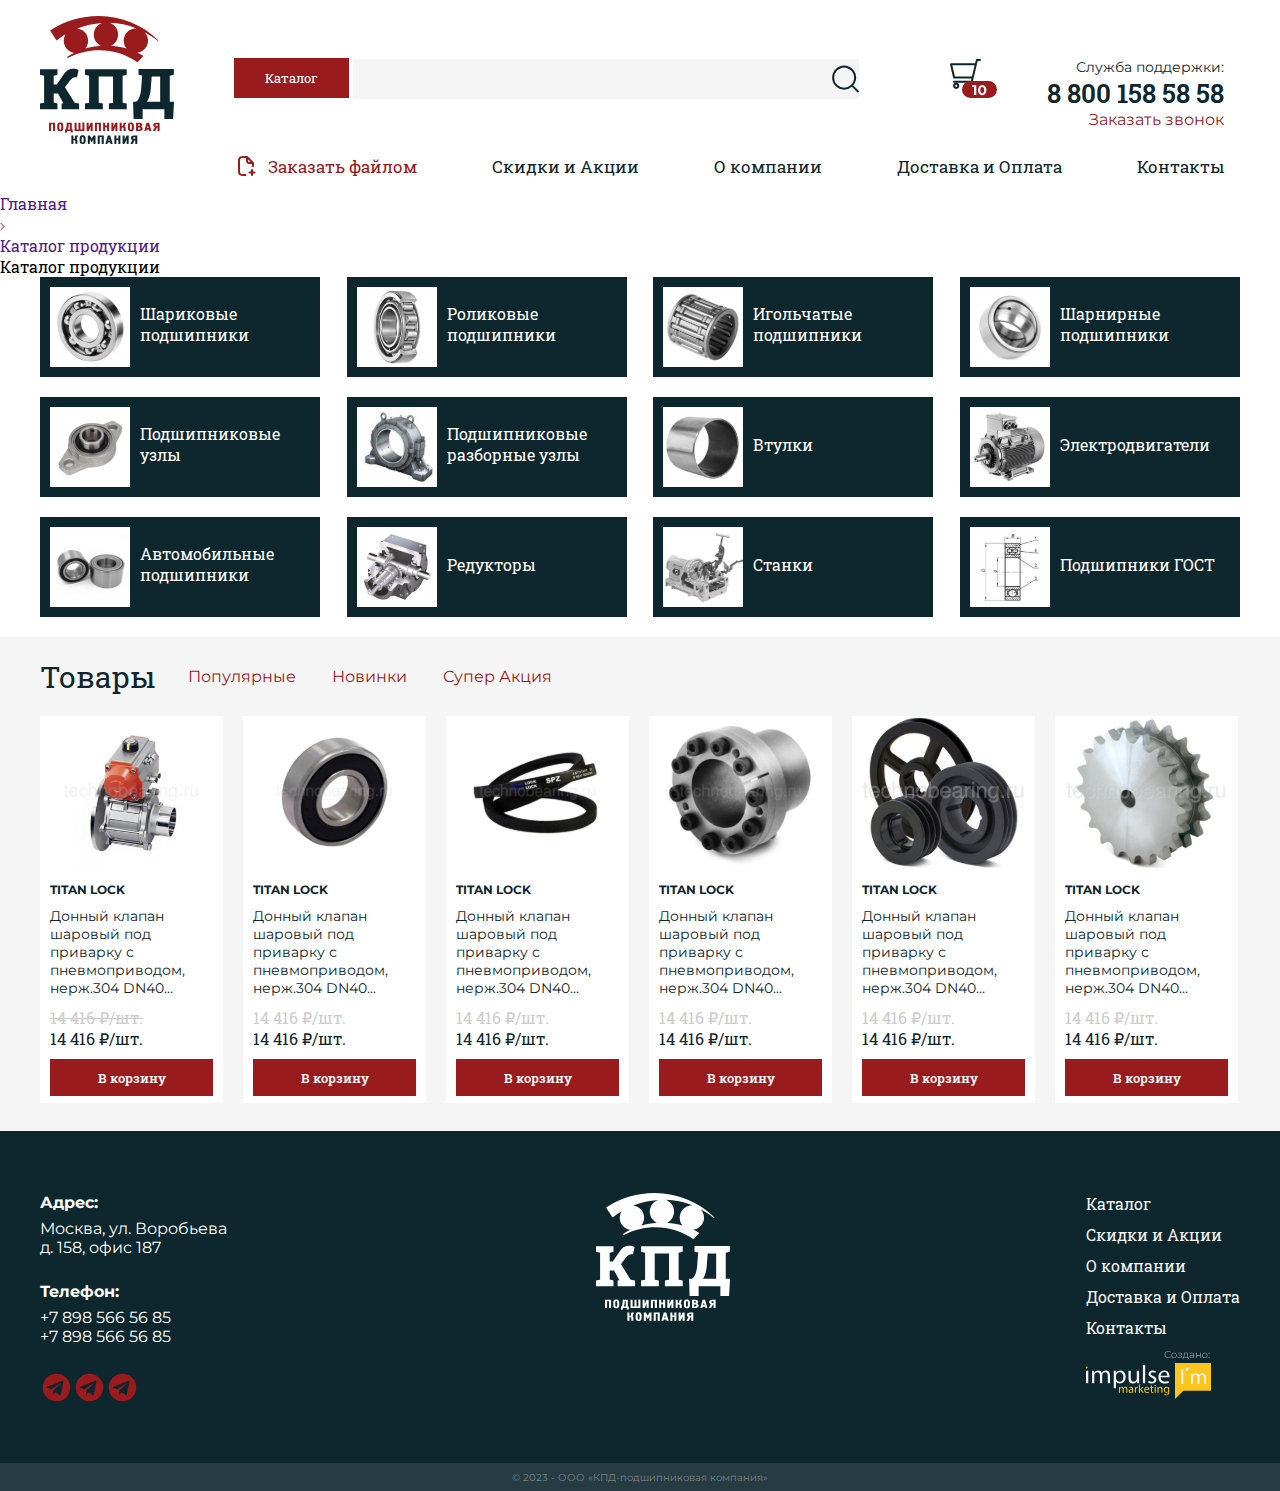
<file: catalog.html>
<!DOCTYPE html>
<html lang="en">
<head>
    <meta charset="UTF-8">
    <meta name="viewport" content="width=device-width, initial-scale=1.0">
    <title>PDK</title>
    <link rel="stylesheet" href="./css/style.css">
    <link rel="preconnect" href="https://fonts.googleapis.com">
    <link rel="preconnect" href="https://fonts.gstatic.com" crossorigin>
    <link href="https://fonts.googleapis.com/css2?family=Roboto+Slab:wght@600&display=swap" rel="stylesheet">
    <link rel="preconnect" href="https://fonts.googleapis.com">
    <link rel="preconnect" href="https://fonts.gstatic.com" crossorigin>
    <link href="https://fonts.googleapis.com/css2?family=Montserrat:wght@400;500&display=swap" rel="stylesheet">
</head>
<body class="main__body">

    <!-- Header -->
    <header class="header" id="header">
        <div class="container">
            <div class="header-sections">

                <div class="header-sections-logo">
                    <div class="logo">
                        <a href="#">
                            <img src="/img/Logo.svg" alt="img" class="logo__img">
                        </a>
                        
                    </div>
                </div>
                    
                <div class="header-sections-nav">

                    <div class="header-sections-nav-top">
                        <div class="search">
                            <div class="search-top">
                                <button class="search-top__catalog">
                                    <span class="search-top__catalog-title">Каталог</span>
                                </button>
            
                                <input type="text" class="search-top__input" >
                            </div>
                        </div>

                        <div class="info">
                            <div class="info-top">
                                <div class="info-basket">
                                    <a href="#">
                                        <img src="/img/basket.svg" alt="img">
                                    </a>
                                </div>
                                <div class="info-contacts">
                                    <p class="info-contacts-support">Служба поддержки:</p>
                                    <a href="#" class="info-contacts-number">8 800 158 58 58</a>
                                    <a href="#" class="info-contacts-order">Заказать звонок </a>
                                </div>
                            </div>
                        </div>
                    </div>

                    <div class="header-sections-nav-buttom">
                        <div class="header-sections-nav-buttom-link">

                            <div class="header-sections-nav-buttom-link__file">
                                <img src="/img/file.svg" alt="img">
                                <a href="#" class="header-sections-nav-buttom__link_activ">
                                    Заказать файлом
                                </a>
                            </div>

                            <div class="header-sections-nav-buttom-link__links">
                                <div class="header-sections-nav-buttom__link">
                                    <a href="#" class="header-sections-nav-buttom__link_passiv">Скидки и Акции</a>
                                </div>
                                <div class="header-sections-nav-buttom__link">
                                    <a href="#" class="header-sections-nav-buttom__link_passiv">О компании</a>
                                </div>
                                <div class="header-sections-nav-buttom__link">
                                    <a href="#" class="header-sections-nav-buttom__link_passiv">Доставка и Оплата</a>
                                </div>
                                <div class="header-sections-nav-buttom__link">
                                    <a href="#" class="header-sections-nav-buttom__link_passiv">Контакты</a>
                                </div>
                            </div>
                        </div>
                    </div>
                </div>

            </div>
        </div>
    </header>


    <!-- Main Page -->
    <main>
        

        <!--Карточки категорий-->
        <section class="variety">


            <div class="variety-title">
                <div class="variety-title__breadcrumb">
                    <ul class="variety-title__breadcrumb-breadcrumb">
                        <li>
                            <a href="" class="passiv-breadcrumb">Главная</a></li>
                        <li>
                            <img src="/img/breadcrumb.svg" alt="img">
                        </li>
                        <li class="active">
                            <a href="" class="activ-breadcrumb">Каталог продукции</a></li>
                    </ul>
                </div>

                <div class="variety-title__title">
                    <p class="variety-title__title-catalog">Каталог продукции</p>
                </div>
            </div>
            



            <!--1строка-->
            <div class="variety-row">

                <div class="variety-row-block">
                    <div class="variety-row-block-elements">
                        <div class="variety-row-block__img">
                            <img src="/img/variety-img.svg" alt="img">
                        </div>
                        <div class="variety-row-block__title">
                            <a href="#" class="variety-row-block__title-title">Шариковые подшипники</a>
                        </div>
                    </div>
                </div>

                <div class="variety-row-block">
                    <div class="variety-row-block-elements">
                        <div class="variety-row-block__img">
                            <img src="/img/variety-img2.svg" alt="img">
                        </div>
                        <div class="variety-row-block__title">
                            <a href="#" class="variety-row-block__title-title">Роликовые подшипники</a>
                        </div>
                    </div>
                </div>

                <div class="variety-row-block">
                    <div class="variety-row-block-elements">
                        <div class="variety-row-block__img">
                            <img src="/img/variety-img3.svg" alt="img">
                        </div>
                        <div class="variety-row-block__title">
                            <a href="#" class="variety-row-block__title-title">Игольчатые подшипники</a>
                        </div>
                    </div>
                </div>

                <div class="variety-row-block">
                    <div class="variety-row-block-elements">
                        <div class="variety-row-block__img">
                            <img src="/img/variety-img4.svg" alt="img">
                        </div>
                        <div class="variety-row-block__title">
                            <a href="#" class="variety-row-block__title-title">Шарнирные подшипники</a>
                        </div>
                    </div>
                </div>

            </div>
            <!--2строка-->
            <div class="variety-row">

                <div class="variety-row-block">
                    <div class="variety-row-block-elements">
                        <div class="variety-row-block__img">
                            <img src="/img/variety-img5.svg" alt="img">
                        </div>
                        <div class="variety-row-block__title">
                            <a href="#" class="variety-row-block__title-title">Подшипниковые узлы</a>
                        </div>
                    </div>
                </div>

                <div class="variety-row-block">
                    <div class="variety-row-block-elements">
                        <div class="variety-row-block__img">
                            <img src="/img/variety-img6.svg" alt="img">
                        </div>
                        <div class="variety-row-block__title">
                            <a href="#" class="variety-row-block__title-title">Подшипниковые разборные узлы</a>
                        </div>
                    </div>
                </div>

                <div class="variety-row-block">
                    <div class="variety-row-block-elements">
                        <div class="variety-row-block__img">
                            <img src="/img/variety-img7.svg" alt="img">
                        </div>
                        <div class="variety-row-block__title">
                            <a href="#" class="variety-row-block__title-title">Втулки</a>
                        </div>
                    </div>
                </div>

                <div class="variety-row-block">
                    <div class="variety-row-block-elements">
                        <div class="variety-row-block__img">
                            <img src="/img/variety-img8.svg" alt="img">
                        </div>
                        <div class="variety-row-block__title">
                            <a href="#" class="variety-row-block__title-title">Электродвигатели</a>
                        </div>
                    </div>
                </div>

            </div>
            <!--3строка-->
            <div class="variety-row">

                <div class="variety-row-block">
                    <div class="variety-row-block-elements">
                        <div class="variety-row-block__img">
                            <img src="/img/variety-img9.svg" alt="img">
                        </div>
                        <div class="variety-row-block__title">
                            <a href="#" class="variety-row-block__title-title">Автомобильные подшипники</a>
                        </div>
                    </div>
                </div>

                <div class="variety-row-block">
                    <div class="variety-row-block-elements">
                        <div class="variety-row-block__img">
                            <img src="/img/variety-img10.svg" alt="img">
                        </div>
                        <div class="variety-row-block__title">
                            <a href="#" class="variety-row-block__title-title">Редукторы</a>
                        </div>
                    </div>
                </div>

                <div class="variety-row-block">
                    <div class="variety-row-block-elements">
                        <div class="variety-row-block__img">
                            <img src="/img/variety-img11.svg" alt="img">
                        </div>
                        <div class="variety-row-block__title">
                            <a href="#" class="variety-row-block__title-title">Станки</a>
                        </div>
                    </div>
                </div>

                <div class="variety-row-block">
                    <div class="variety-row-block-elements">
                        <div class="variety-row-block__img">
                            <img src="/img/variety-img12.svg" alt="img">
                        </div>
                        <div class="variety-row-block__title">
                            <a href="#" class="variety-row-block__title-title">Подшипники ГОСТ</a>
                        </div>
                    </div>
                </div>

            </div>
        </section>
        <!--Карточки продуктов-->
        <section class="product">
            <div class="product-sections">

                <div class="product-top">

                    <div class="product-top__title">
                        <p>Товары</p>
                    </div>

                    <div class="product-top__sections">
                        <a href="#" class="product-top__sections-link">Популярные</a>
                        <a href="#" class="product-top__sections-link">Новинки</a>
                        <a href="#" class="product-top__sections-link">Супер Акция</a>
                    </div>

                </div>
    
                <div class="product-card">
                    <!--1строка-->
                    <div class="product-card-row">
    
                        <div class="product-card-row-block">
                            <div class="product-card-row-block__img">
                                <a href="#">
                                    <img src="/img/product.svg" alt="img">
                                </a>
                            </div>
                            <div class="product-card-row-block__info">
                                <a href="#" class="product-card-row-block__info-title">TITAN LOCK</a>
                                <p class="product-card-row-block__info-text">Донный клапан шаровый под приварку с пневмоприводом, нерж.304 DN40...</p>
                            </div>
                            <div class="product-card-row-block__price">
                                <s class="product-card-row-block__price-top">14 416 ₽/шт.</s>
                                <p class="product-card-row-block__price-buttom">14 416 ₽/шт.</p>
                            </div>
                            <div class="product-card-row-block__button">
                                <button class="product-card-row-block__button-button">В корзину</button>
                            </div>
                        </div>
    
                        <div class="product-card-row-block">
                            <div class="product-card-row-block__img">
                                <a href="#">
                                    <img src="/img/product2.svg" alt="img">
                                </a>
                            </div>
                            <div class="product-card-row-block__info">
                                <a href="#" class="product-card-row-block__info-title">TITAN LOCK</a>
                                <p class="product-card-row-block__info-text">Донный клапан шаровый под приварку с пневмоприводом, нерж.304 DN40...</p>
                            </div>
                            <div class="product-card-row-block__price">
                                <p class="product-card-row-block__price-top">14 416 ₽/шт.</p>
                                <p class="product-card-row-block__price-buttom">14 416 ₽/шт.</p>
                            </div>
                            <div class="product-card-row-block__button">
                                <button class="product-card-row-block__button-button">В корзину</button>
                            </div>
                        </div>
    
    
                        <div class="product-card-row-block">
                            <div class="product-card-row-block__img">
                                <a href="#">
                                    <img src="/img/product3.svg" alt="img">
                                </a>
                            </div>
                            <div class="product-card-row-block__info">
                                <a href="#" class="product-card-row-block__info-title">TITAN LOCK</a>
                                <p class="product-card-row-block__info-text">Донный клапан шаровый под приварку с пневмоприводом, нерж.304 DN40...</p>
                            </div>
                            <div class="product-card-row-block__price">
                                <p class="product-card-row-block__price-top">14 416 ₽/шт.</p>
                                <p class="product-card-row-block__price-buttom">14 416 ₽/шт.</p>
                            </div>
                            <div class="product-card-row-block__button">
                                <button class="product-card-row-block__button-button">В корзину</button>
                            </div>
                        </div>
    
                        <div class="product-card-row-block">
                            <div class="product-card-row-block__img">
                                <a href="#">
                                    <img src="/img/product4.svg" alt="img">
                                </a>
                            </div>
                            <div class="product-card-row-block__info">
                                <a href="#" class="product-card-row-block__info-title">TITAN LOCK</a>
                                <p class="product-card-row-block__info-text">Донный клапан шаровый под приварку с пневмоприводом, нерж.304 DN40...</p>
                            </div>
                            <div class="product-card-row-block__price">
                                <p class="product-card-row-block__price-top">14 416 ₽/шт.</p>
                                <p class="product-card-row-block__price-buttom">14 416 ₽/шт.</p>
                            </div>
                            <div class="product-card-row-block__button">
                                <button class="product-card-row-block__button-button">В корзину</button>
                            </div>
                        </div>
    
    
                        <div class="product-card-row-block">
                            <div class="product-card-row-block__img">
                                <a href="#">
                                    <img src="/img/product5.svg" alt="img">
                                </a>
                            </div>
                            <div class="product-card-row-block__info">
                                <a href="#" class="product-card-row-block__info-title">TITAN LOCK</a>
                                <p class="product-card-row-block__info-text">Донный клапан шаровый под приварку с пневмоприводом, нерж.304 DN40...</p>
                            </div>
                            <div class="product-card-row-block__price">
                                <p class="product-card-row-block__price-top">14 416 ₽/шт.</p>
                                <p class="product-card-row-block__price-buttom">14 416 ₽/шт.</p>
                            </div>
                            <div class="product-card-row-block__button">
                                <button class="product-card-row-block__button-button">В корзину</button>
                            </div>
                        </div>
    
                        <div class="product-card-row-block">
                            <div class="product-card-row-block__img">
                                <a href="#">
                                    <img src="/img/product6.svg" alt="img">
                                </a>
                            </div>
                            <div class="product-card-row-block__info">
                                <a href="#" class="product-card-row-block__info-title">TITAN LOCK</a>
                                <p class="product-card-row-block__info-text">Донный клапан шаровый под приварку с пневмоприводом, нерж.304 DN40...</p>
                            </div>
                            <div class="product-card-row-block__price">
                                <p class="product-card-row-block__price-top">14 416 ₽/шт.</p>
                                <p class="product-card-row-block__price-buttom">14 416 ₽/шт.</p>
                            </div>
                            <div class="product-card-row-block__button">
                                <button class="product-card-row-block__button-button">В корзину</button>
                            </div>
                        </div>
    
    
                    </div>
    
                    








                </div>
            </div>

        </section>
        
        

        


       


    </main>


    <!-- Footer -->
    <footer class="footer">
        <div class="footer-top">
            <div class="footer-sections">

                <!--1 блок-->
                <div class="footer-block">
                    <div class="footer-block-info">
                        
                        <div class="footer-block-info-section">
                            <div class="footer-block-info-section__title">
                                <p>Адрес: </p>
                            </div>
                            <div class="footer-block-info-section__info">
                                <p>Москва, ул. Воробьева д. 158, офис 187</p>
                            </div>
                        </div>
    
                        <div class="footer-block-info-section">
                            <div class="footer-block-info-section__title">
                                <p>Телефон: </p>
                            </div>
                            <div class="footer-block-info-section__info">
                                <p>+7 898 566 56 85</p>
                                <p>+7 898 566 56 85</p>
                            </div>
                        </div>
                        
                        <div class="footer-block-info-section">
                            <div class="footer-block-info-section__social">
                                <div class="footer-block-info-section__telegram">
                                    <a href="#">
                                        <img src="/img/telegram.svg" alt="img">
                                    </a>
                                </div>
                                <div class="footer-block-info-section__viber">
                                    <a href="#">
                                        <img src="/img/telegram.svg" alt="img">
                                    </a>
                                </div>
                                <div class="footer-block-info-section__watsap">
                                    <a href="#">
                                        <img src="/img/telegram.svg" alt="img">
                                    </a>
                                </div>
                            </div>
                        </div>
    
                    </div>
                </div>
    
                <!--2 блок-->
                <div class="footer-block">
                    <div class="footer-block-logo">
                        <div class="footer-block-logo__img">
                            <img src="/img/logo-footer.svg" alt="img">
                        </div>
                    </div>
                </div>
    
                <!--3 блок-->
                <div class="footer-block">
                    <div class="footer-block-link">
                        <div class="footer-block-link_link">
                            <a href="" class="footer-block-link_link-link">Каталог</a>
                        </div>
                        <div class="footer-block-link_link">
                            <a href="" class="footer-block-link_link-link">Скидки и Акции</a>
                        </div>
                        <div class="footer-block-link_link">
                            <a href="" class="footer-block-link_link-link">О компании</a>
                        </div>
                        <div class="footer-block-link_link">
                            <a href="" class="footer-block-link_link-link">Доставка и Оплата</a>
                        </div>
                        <div class="footer-block-link_link">
                            <a href="" class="footer-block-link_link-link">Контакты</a>
                        </div>
                        <div class="footer-block-link_link">
                            <img src="/img/footer-logo-marketing.svg" alt="img">
                        </div>
                    </div>
                </div>
            </div>
        </div>
            


        <div class="footer-sections-buttom">
            <div class="footer-sections-buttom__name">
                <p class="footer-sections-buttom__name-name">© 2023 - ООО «КПД-подшипниковая компания»</p>
            </div>
        </div>

    </footer>

</body>
</html>
</file>
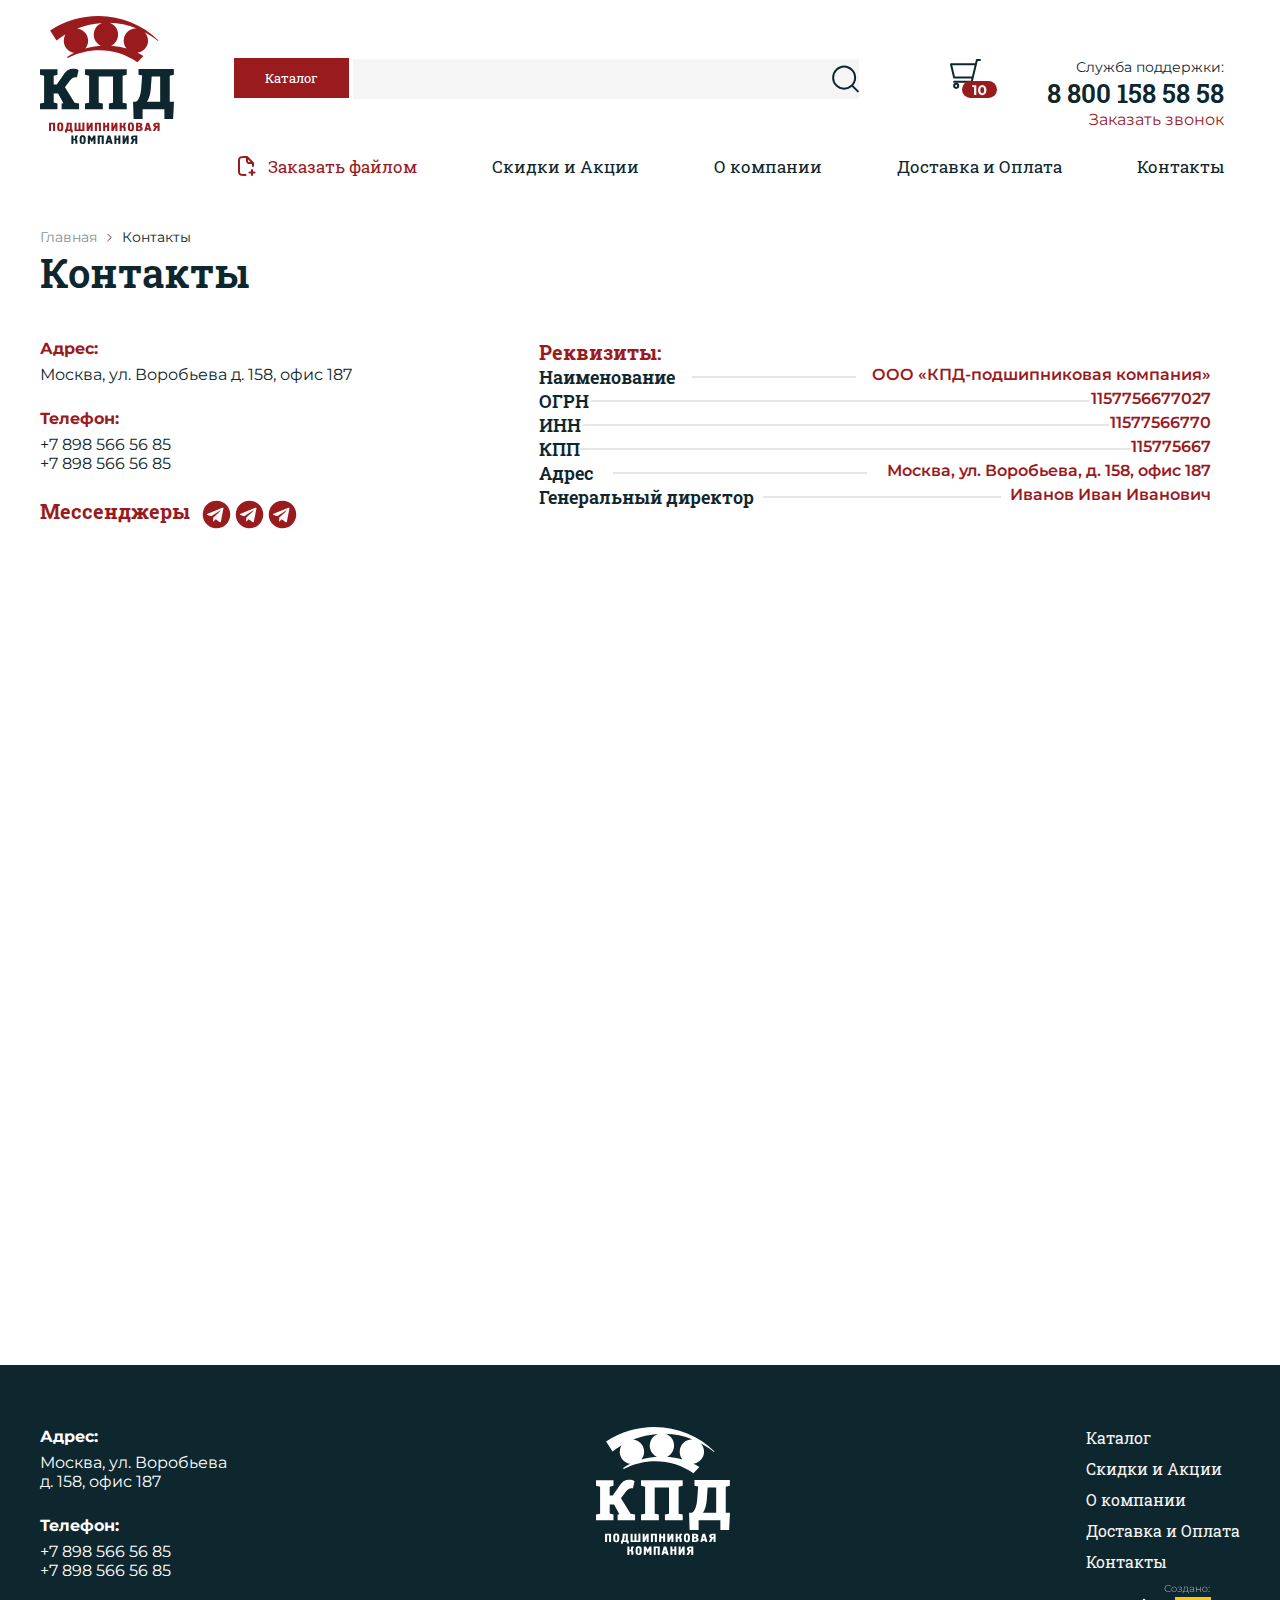
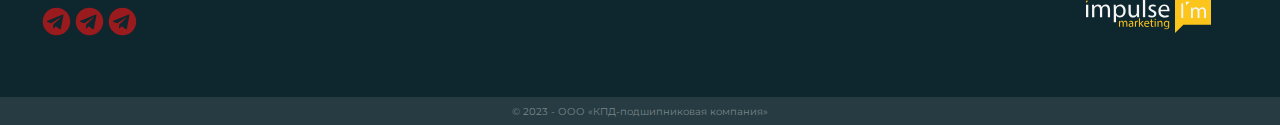
<file: contacts.html>
<!DOCTYPE html>
<html lang="en">
<head>
    <meta charset="UTF-8">
    <meta name="viewport" content="width=device-width, initial-scale=1.0">
    <title>PDK</title>
    <link rel="stylesheet" href="./css/style.css">
    <link rel="stylesheet" href="./css/privacy.css">
    <link rel="stylesheet" href="./css/error.css">
    <link rel="stylesheet" href="/css/contacts.css">
    <link rel="preconnect" href="https://fonts.googleapis.com">
    <link rel="preconnect" href="https://fonts.gstatic.com" crossorigin>
    <link href="https://fonts.googleapis.com/css2?family=Roboto+Slab:wght@600&display=swap" rel="stylesheet">
    <link rel="preconnect" href="https://fonts.googleapis.com">
    <link rel="preconnect" href="https://fonts.gstatic.com" crossorigin>
    <link href="https://fonts.googleapis.com/css2?family=Montserrat:wght@400;500&display=swap" rel="stylesheet">
</head>
<body class="main__body">

    <!-- Header -->
    <header class="header" id="header">
        <div class="container">
            <div class="header-sections">

                <div class="header-sections-logo">
                    <div class="logo">
                        <a href="#">
                            <img src="/img/Logo.svg" alt="img" class="logo__img">
                        </a>
                        
                    </div>
                </div>
                    
                <div class="header-sections-nav">

                    <div class="header-sections-nav-top">
                        <div class="search">
                            <div class="search-top">
                                <button class="search-top__catalog">
                                    <span class="search-top__catalog-title">Каталог</span>
                                </button>
            
                                <input type="text" class="search-top__input" >
                            </div>
                        </div>

                        <div class="info">
                            <div class="info-top">
                                <div class="info-basket">
                                    <a href="#">
                                        <img src="/img/basket.svg" alt="img">
                                    </a>
                                </div>
                                <div class="info-contacts">
                                    <p class="info-contacts-support">Служба поддержки:</p>
                                    <a href="#" class="info-contacts-number">8 800 158 58 58</a>
                                    <a href="#" class="info-contacts-order">Заказать звонок </a>
                                </div>
                            </div>
                        </div>
                    </div>

                    <div class="header-sections-nav-buttom">
                        <div class="header-sections-nav-buttom-link">

                            <div class="header-sections-nav-buttom-link__file">
                                <img src="/img/file.svg" alt="img">
                                <a href="#" class="header-sections-nav-buttom__link_activ">
                                    Заказать файлом
                                </a>
                            </div>

                            <div class="header-sections-nav-buttom-link__links">
                                <div class="header-sections-nav-buttom__link">
                                    <a href="#" class="header-sections-nav-buttom__link_passiv">Скидки и Акции</a>
                                </div>
                                <div class="header-sections-nav-buttom__link">
                                    <a href="#" class="header-sections-nav-buttom__link_passiv">О компании</a>
                                </div>
                                <div class="header-sections-nav-buttom__link">
                                    <a href="#" class="header-sections-nav-buttom__link_passiv">Доставка и Оплата</a>
                                </div>
                                <div class="header-sections-nav-buttom__link">
                                    <a href="#" class="header-sections-nav-buttom__link_passiv">Контакты</a>
                                </div>
                            </div>
                        </div>
                    </div>
                </div>

            </div>
        </div>
    </header>


    <!-- Main Page -->
    <main>
        <div class="block-contacts">
            <!--Хлебные крошки-->
            <div class="section-breadcrumb">
                <div class="section-title_breadcrumb">
                    <ul class="section-title__breadcrumb-breadcrumb">
                        <li>
                            <a href="" class="passiv-breadcrumb">Главная</a></li>
                        <li>
                            <img src="/img/breadcrumb-passiv.svg" alt="img">
                        </li>
                        <li class="active">
                            <a href="" class="activ-breadcrumb">Контакты</a></li>
                    </ul>
                </div>

                <div class="section-title_title">
                    <p class="section-title_title-catalog">Контакты</p>
                </div>
            </div>


            <div class="contacts-section">
                <div class="contacts-section-block">

                    <div class="contacts-section-block-info">

                        <div class="contacts-block-info">
                        
                            <div class="contacts-block-info-section">
                                <div class="contacts-block-info-section__title">
                                    <p>Адрес: </p>
                                </div>
                                <div class="contacts-block-info-section__info">
                                    <p>Москва, ул. Воробьева д. 158, офис 187</p>
                                </div>
                            </div>
        
                            <div class="contacts-block-info-section">
                                <div class="contacts-block-info-section__title">
                                    <p>Телефон: </p>
                                </div>
                                <div class="contacts-block-info-section__info">
                                    <p>+7 898 566 56 85</p>
                                    <p>+7 898 566 56 85</p>
                                </div>
                            </div>
                            
                            <div class="contacts-block-info-section">
                                <div class="contacts-block-info-section__social">
                                    <div class="contacts-block-info-section__mess">
                                        <p>Мессенджеры</p>
                                    </div>
                                    <div class="contacts-block-info-section__telegram">
                                        <a href="#">
                                            <img src="/img/telegram.svg" alt="img">
                                        </a>
                                    </div>
                                    <div class="contacts-block-info-section__viber">
                                        <a href="#">
                                            <img src="/img/telegram.svg" alt="img">
                                        </a>
                                    </div>
                                    <div class="contacts-block-info-section__watsap">
                                        <a href="#">
                                            <img src="/img/telegram.svg" alt="img">
                                        </a>
                                    </div>
                                </div>
                            </div>
                        </div>

                    </div>

                    <div class="contacts-section-block-requisites">
                        <div class="contacts-section-block-requisites-title">
                            <p class="contacts-section-block-requisites-lines__title1">
                                Реквизиты: 
                            </p>
                        </div>

                        <div class="contacts-section-block-requisites-lines">
                            <div class="contacts-section-block-requisites-lines__row">
                                <p class="contacts-section-block-requisites-lines__title">
                                    Наименование
                                </p>

                                <img src="/img/contacts-line.svg" alt="" class="contacts-section-block-requisites-lines__line">
                                
                            
                                <p class="contacts-section-block-requisites-lines__text">
                                    ООО «КПД-подшипниковая компания»
                                </p>
                            </div>
                            <div class="contacts-section-block-requisites-lines__row">
                                <p class="contacts-section-block-requisites-lines__title">
                                    ОГРН
                                </p>

                                <img src="/img/contacts-line2.svg" alt="" class="contacts-section-block-requisites-lines__line">
                                
                                <p class="contacts-section-block-requisites-lines__text">
                                    1157756677027
                                </p>
                            </div>
                            <div class="contacts-section-block-requisites-lines__row">
                                <p class="contacts-section-block-requisites-lines__title">
                                    ИНН
                                </p>

                                <img src="/img/contacts-line3.svg" alt="" class="contacts-section-block-requisites-lines__line">
                                
                                <p class="contacts-section-block-requisites-lines__text">
                                    11577566770
                                </p>
                            </div>
                            <div class="contacts-section-block-requisites-lines__row">
                                <p class="contacts-section-block-requisites-lines__title">
                                    КПП
                                </p>

                                <img src="/img/contacts-line4.svg" alt="" class="contacts-section-block-requisites-lines__line">
                                
                                <p class="contacts-section-block-requisites-lines__text">
                                    115775667
                                </p>
                            </div>
                            <div class="contacts-section-block-requisites-lines__row">
                                <p class="contacts-section-block-requisites-lines__title">
                                    Адрес
                                </p>

                                <img src="/img/contacts-line5.svg" alt="" class="contacts-section-block-requisites-lines__line">
                                
                                <p class="contacts-section-block-requisites-lines__text">
                                    Москва, ул. Воробьева, д. 158, офис 187
                                </p>
                            </div>
                            <div class="contacts-section-block-requisites-lines__row">
                                <p class="contacts-section-block-requisites-lines__title">
                                    Генеральный директор
                                </p>

                                <img src="/img/contacts-line6.svg" alt="" class="contacts-section-block-requisites-lines__line">
                                
                                <p class="contacts-section-block-requisites-lines__text">
                                    Иванов Иван Иванович
                                </p>
                            </div>
                            
                        </div>
                    </div>

                </div>
            </div>


        </div>
    </main>

    <!--Карта-->
    <section class="map">
        
        <div class="map" id="map1">
            
        </div>
    </section>


    <!-- Footer -->
    <footer class="footer">
        <div class="footer-top">
            <div class="footer-sections">

                <!--1 блок-->
                <div class="footer-block">
                    <div class="footer-block-info">
                        
                        <div class="footer-block-info-section">
                            <div class="footer-block-info-section__title">
                                <p>Адрес: </p>
                            </div>
                            <div class="footer-block-info-section__info">
                                <p>Москва, ул. Воробьева д. 158, офис 187</p>
                            </div>
                        </div>
    
                        <div class="footer-block-info-section">
                            <div class="footer-block-info-section__title">
                                <p>Телефон: </p>
                            </div>
                            <div class="footer-block-info-section__info">
                                <p>+7 898 566 56 85</p>
                                <p>+7 898 566 56 85</p>
                            </div>
                        </div>
                        
                        <div class="footer-block-info-section">
                            <div class="footer-block-info-section__social">
                                <div class="footer-block-info-section__telegram">
                                    <a href="#">
                                        <img src="/img/telegram.svg" alt="img">
                                    </a>
                                </div>
                                <div class="footer-block-info-section__viber">
                                    <a href="#">
                                        <img src="/img/telegram.svg" alt="img">
                                    </a>
                                </div>
                                <div class="footer-block-info-section__watsap">
                                    <a href="#">
                                        <img src="/img/telegram.svg" alt="img">
                                    </a>
                                </div>
                            </div>
                        </div>
                    </div>

                </div>
    
                <!--2 блок-->
                <div class="footer-block">
                    <div class="footer-block-logo">
                        <div class="footer-block-logo__img">
                            <img src="/img/logo-footer.svg" alt="img">
                        </div>
                    </div>
                </div>
    
                <!--3 блок-->
                <div class="footer-block">
                    <div class="footer-block-link">
                        <div class="footer-block-link_link">
                            <a href="" class="footer-block-link_link-link">Каталог</a>
                        </div>
                        <div class="footer-block-link_link">
                            <a href="" class="footer-block-link_link-link">Скидки и Акции</a>
                        </div>
                        <div class="footer-block-link_link">
                            <a href="" class="footer-block-link_link-link">О компании</a>
                        </div>
                        <div class="footer-block-link_link">
                            <a href="" class="footer-block-link_link-link">Доставка и Оплата</a>
                        </div>
                        <div class="footer-block-link_link">
                            <a href="" class="footer-block-link_link-link">Контакты</a>
                        </div>
                        <div class="footer-block-link_link">
                            <img src="/img/footer-logo-marketing.svg" alt="img">
                        </div>
                    </div>
                </div>
            </div>
        </div>
            


        <div class="footer-sections-buttom">
            <div class="footer-sections-buttom__name">
                <p class="footer-sections-buttom__name-name">© 2023 - ООО «КПД-подшипниковая компания»</p>
            </div>
        </div>

    </footer>


    <script src="https://api-maps.yandex.ru/2.1/?apikey=edd881b3-72b3-4ce6-8f84-7d6614e8312c&lang=ru_RU"></script>
    <script src="js/main.js"></script>
</body>
</html>
</file>
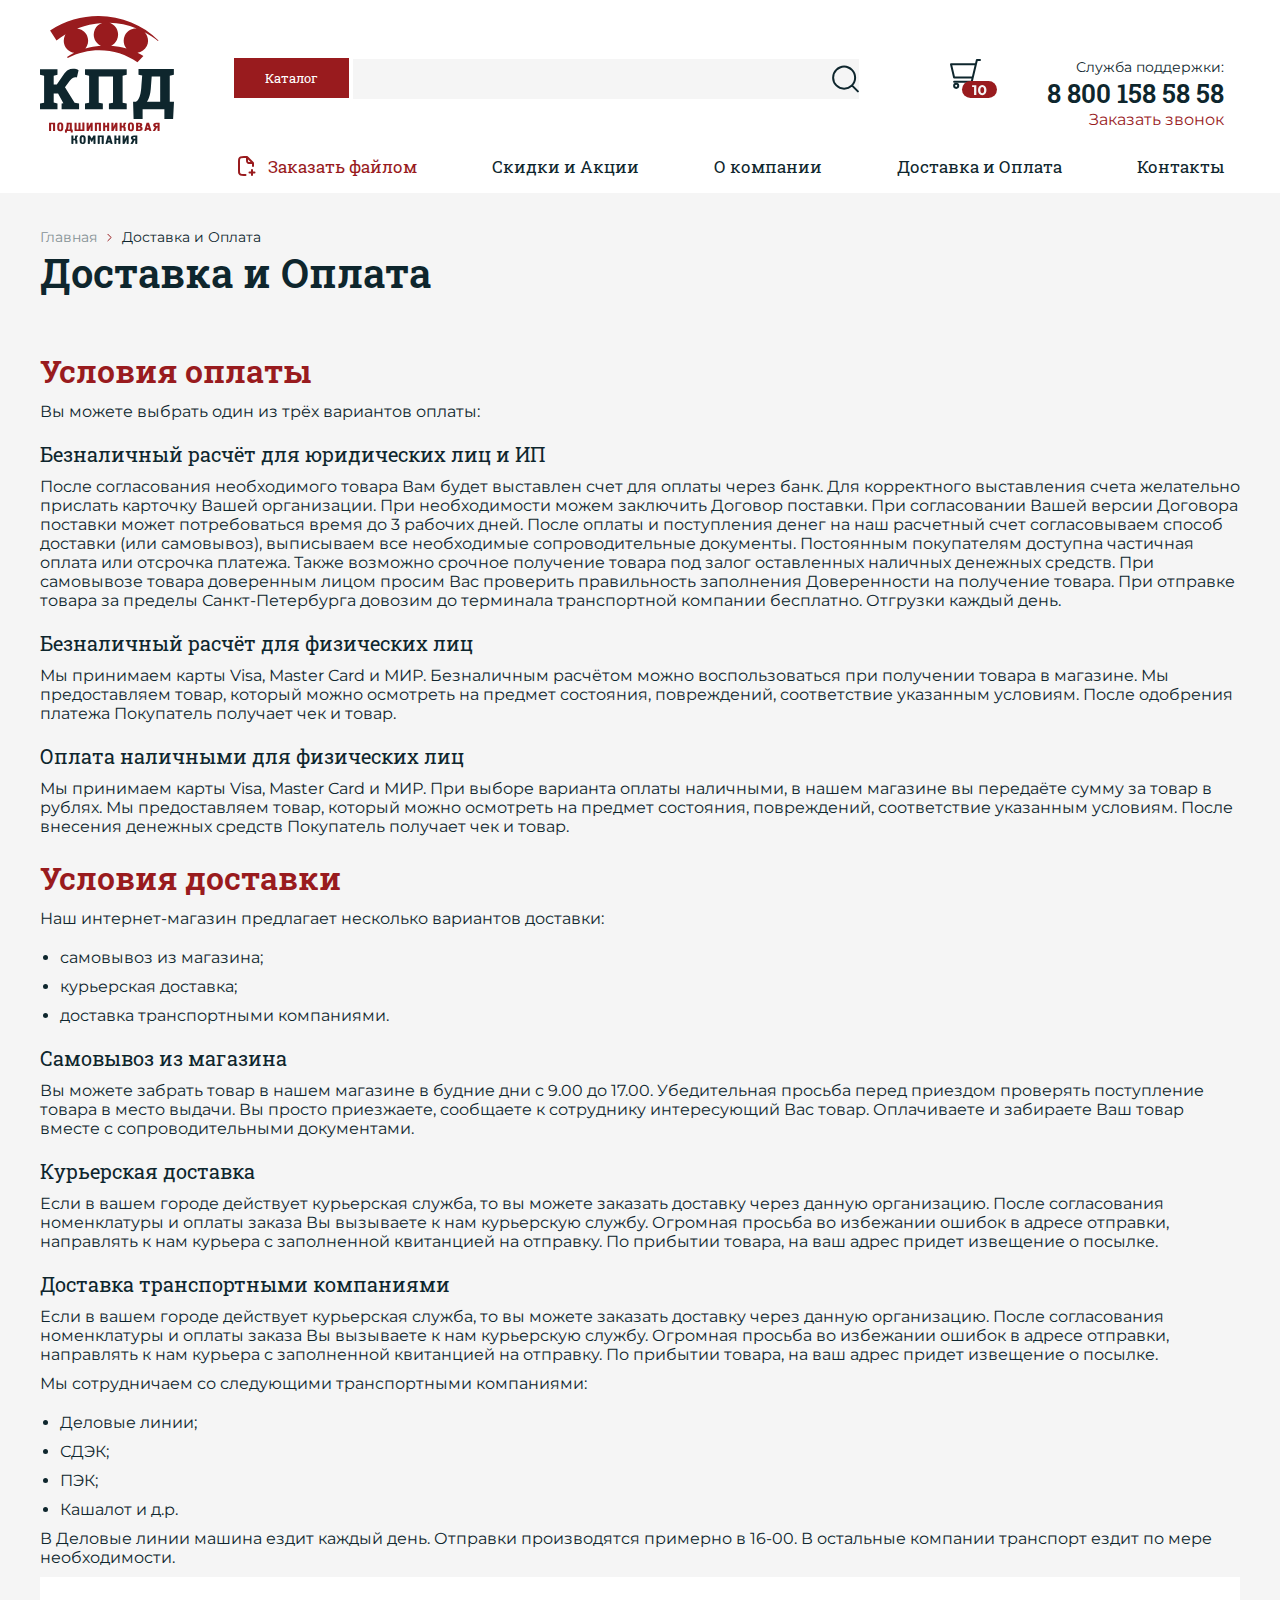
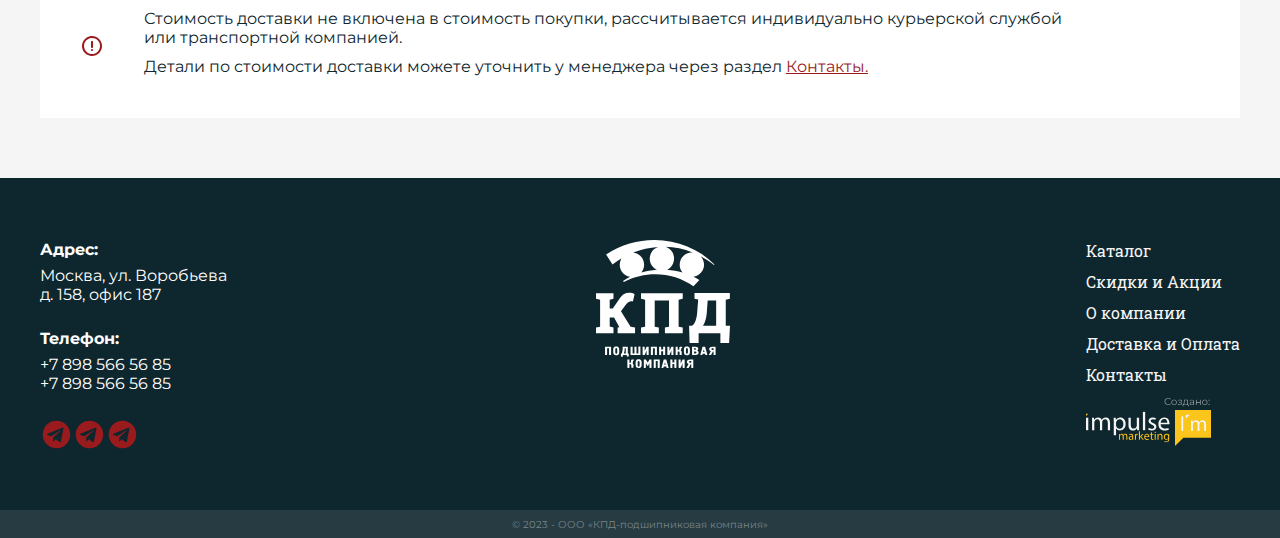
<file: delivery.html>
<!DOCTYPE html>
<html lang="en">
<head>
    <meta charset="UTF-8">
    <meta name="viewport" content="width=device-width, initial-scale=1.0">
    <title>PDK</title>
    <link rel="stylesheet" href="./css/style.css">
    <link rel="stylesheet" href="./css/privacy.css">
    <link rel="stylesheet" href="/css/delivery.css">
    <link rel="preconnect" href="https://fonts.googleapis.com">
    <link rel="preconnect" href="https://fonts.gstatic.com" crossorigin>
    <link href="https://fonts.googleapis.com/css2?family=Roboto+Slab:wght@600&display=swap" rel="stylesheet">
    <link rel="preconnect" href="https://fonts.googleapis.com">
    <link rel="preconnect" href="https://fonts.gstatic.com" crossorigin>
    <link href="https://fonts.googleapis.com/css2?family=Montserrat:wght@400;500&display=swap" rel="stylesheet">
</head>
<body class="main__body">

    <!-- Header -->
    <header class="header" id="header">
        <div class="container">
            <div class="header-sections">

                <div class="header-sections-logo">
                    <div class="logo">
                        <a href="#">
                            <img src="/img/Logo.svg" alt="img" class="logo__img">
                        </a>
                        
                    </div>
                </div>
                    
                <div class="header-sections-nav">

                    <div class="header-sections-nav-top">
                        <div class="search">
                            <div class="search-top">
                                <button class="search-top__catalog">
                                    <span class="search-top__catalog-title">Каталог</span>
                                </button>
            
                                <input type="text" class="search-top__input" >
                            </div>
                        </div>

                        <div class="info">
                            <div class="info-top">
                                <div class="info-basket">
                                    <a href="#">
                                        <img src="/img/basket.svg" alt="img">
                                    </a>
                                </div>
                                <div class="info-contacts">
                                    <p class="info-contacts-support">Служба поддержки:</p>
                                    <a href="#" class="info-contacts-number">8 800 158 58 58</a>
                                    <a href="#" class="info-contacts-order">Заказать звонок </a>
                                </div>
                            </div>
                        </div>
                    </div>

                    <div class="header-sections-nav-buttom">
                        <div class="header-sections-nav-buttom-link">

                            <div class="header-sections-nav-buttom-link__file">
                                <img src="/img/file.svg" alt="img">
                                <a href="#" class="header-sections-nav-buttom__link_activ">
                                    Заказать файлом
                                </a>
                            </div>

                            <div class="header-sections-nav-buttom-link__links">
                                <div class="header-sections-nav-buttom__link">
                                    <a href="#" class="header-sections-nav-buttom__link_passiv">Скидки и Акции</a>
                                </div>
                                <div class="header-sections-nav-buttom__link">
                                    <a href="#" class="header-sections-nav-buttom__link_passiv">О компании</a>
                                </div>
                                <div class="header-sections-nav-buttom__link">
                                    <a href="#" class="header-sections-nav-buttom__link_passiv">Доставка и Оплата</a>
                                </div>
                                <div class="header-sections-nav-buttom__link">
                                    <a href="#" class="header-sections-nav-buttom__link_passiv">Контакты</a>
                                </div>
                            </div>
                        </div>
                    </div>
                </div>

            </div>
        </div>
    </header>


    <!-- Main Page -->
    <main>
        <div class="block-delivery">
            <!--Хлебные крошки-->
        <div class="section-breadcrumb">
            <div class="section-title_breadcrumb">
                <ul class="section-title__breadcrumb-breadcrumb">
                    <li>
                        <a href="" class="passiv-breadcrumb">Главная</a></li>
                    <li>
                        <img src="/img/breadcrumb-passiv.svg" alt="img">
                    </li>
                    <li class="active">
                        <a href="" class="activ-breadcrumb">Доставка и Оплата</a></li>
                </ul>
            </div>

            <div class="section-title_title">
                <p class="section-title_title-catalog">Доставка и Оплата</p>
            </div>
        </div>


        <div class="section-delivery">


            <div class="delivery-title">
                <p class="delivery-title-title">Условия оплаты</p>
            </div>

            <div class="delivery-text">
                <p class="delivery-text-text">Вы можете выбрать один из трёх вариантов оплаты:</p>
            </div>

            <div class="delivery-text-title">
                <p class="delivery-text-text-title">Безналичный расчёт для юридических лиц и ИП</p>
            </div>

            <div class="delivery-text">
                <p class="delivery-text-text">После согласования необходимого товара Вам будет выставлен счет для оплаты через банк. 
                    Для корректного выставления счета желательно прислать карточку Вашей организации. 
                    При необходимости можем заключить Договор поставки. 
                    При согласовании Вашей версии Договора поставки может потребоваться время до 3 рабочих дней. 
                    После оплаты и поступления денег на наш расчетный счет согласовываем способ доставки (или самовывоз), выписываем все необходимые сопроводительные документы. 
                    Постоянным покупателям доступна частичная оплата или отсрочка платежа. Также возможно срочное получение товара под залог оставленных наличных денежных средств. 
                    При самовывозе товара доверенным лицом просим Вас проверить правильность заполнения Доверенности на получение товара.
                    При отправке товара за пределы Санкт-Петербурга довозим до терминала транспортной компании бесплатно. 
                    Отгрузки каждый день.</p>
            </div>

            <div class="delivery-text-title">
                <p class="delivery-text-text-title">Безналичный расчёт для физических лиц</p>
            </div>

            <div class="delivery-text">
                <p class="delivery-text-text">Мы принимаем карты Visa, Master Card и МИР. 
                    Безналичным расчётом можно воспользоваться при получении товара в магазине. 
                    Мы предоставляем товар, который можно осмотреть на предмет состояния, повреждений, 
                    соответствие указанным условиям. 
                    После одобрения платежа Покупатель получает чек и товар.</p>
            </div>

            <div class="delivery-text-title">
                <p class="delivery-text-text-title">Оплата наличными для физических лиц</p>
            </div>

            <div class="delivery-text">
                <p class="delivery-text-text">Мы принимаем карты Visa, Master Card и МИР. 
                    При выборе варианта оплаты наличными, в нашем магазине вы передаёте сумму за товар в рублях. 
                    Мы предоставляем товар, который можно осмотреть на предмет состояния, 
                    повреждений, соответствие указанным условиям. 
                    После внесения денежных средств Покупатель получает чек и товар.</p>
            </div>


            <div class="delivery-title">
                <p class="delivery-title-title">Условия доставки</p>
            </div>


            <div class="delivery-text">
                <p class="delivery-text-text">Наш интернет-магазин предлагает несколько вариантов доставки:</p>
            </div>

            <div class="delivery-text">
                <ul class="delivery-text-list">
                    <li class="delivery-text-text-list">самовывоз из магазина;</li>
                    <li class="delivery-text-text-list">курьерская доставка;</li>
                    <li class="delivery-text-text-list">доставка транспортными компаниями.</li>
                </ul>
            </div>

            <div class="delivery-text-title">
                <p class="delivery-text-text-title">Самовывоз из магазина</p>
            </div>

            <div class="delivery-title">
                <p class="delivery-text-text">Вы можете забрать товар в нашем магазине в будние дни с 9.00 до 17.00. 
                    Убедительная просьба перед приездом проверять поступление товара в место выдачи. 
                    Вы просто приезжаете, сообщаете к сотруднику интересующий Вас товар. 
                    Оплачиваете и забираете Ваш товар вместе с сопроводительными документами.</p>
            </div>

            <div class="delivery-text-title">
                <p class="delivery-text-text-title">Курьерская доставка</p>
            </div>

            <div class="delivery-title">
                <p class="delivery-text-text">Если в вашем городе действует курьерская служба, то вы можете заказать доставку через данную организацию. 
                    После согласования номенклатуры и оплаты заказа Вы вызываете к нам курьерскую службу. 
                    Огромная просьба во избежании ошибок в адресе отправки, направлять к нам курьера с заполненной квитанцией на отправку. 
                    По прибытии товара, на ваш адрес придет извещение о посылке.</p>
            </div>

            <div class="delivery-text-title">
                <p class="delivery-text-text-title">Доставка транспортными компаниями</p>
            </div>

            <div class="delivery-title">
                <p class="delivery-text-text">Если в вашем городе действует курьерская служба, 
                    то вы можете заказать доставку через данную организацию. 
                    После согласования номенклатуры и оплаты заказа Вы вызываете к нам курьерскую службу. 
                    Огромная просьба во избежании ошибок в адресе отправки, 
                    направлять к нам курьера с заполненной квитанцией на отправку. 
                    По прибытии товара, на ваш адрес придет извещение о посылке.</p>
            </div>
           

            <div class="delivery-title">
                <p class="delivery-text-text">Мы сотрудничаем со следующими транспортными компаниями:</p>
            </div>

            <div class="delivery-text">
                <ul class="delivery-text-list">
                    <li class="delivery-text-text-list">Деловые линии;</li>
                    <li class="delivery-text-text-list">СДЭК;</li>
                    <li class="delivery-text-text-list">ПЭК;</li>
                    <li class="delivery-text-text-list">Кашалот и д.р.</li>
                </ul>
            </div>

            <div class="delivery-title">
                <p class="delivery-text-text">В Деловые линии машина ездит каждый день. Отправки производятся примерно в 16-00.
                    В остальные компании транспорт ездит по мере необходимости.</p>
            </div>

            <div class="delivery-buttom">
                <div class="delivery-buttom-left">
                    <img src="/img/delivery-buttom.svg" alt="">
                </div>
                <div class="delivery-buttom-right">
                    <div class="delivery-title">
                        <p class="delivery-text-text">Стоимость доставки не включена в стоимость покупки, 
                            рассчитывается индивидуально курьерской службой или транспортной компанией. </p>
                    </div>
                    <div class="delivery-title">
                        <p class="delivery-text-text">Детали по стоимости доставки можете уточнить 
                            у менеджера через раздел <span><a href="#" class="delivery-text-text-link">Контакты.</a></span></p>
                    </div>
                </div>
            </div>

        </div>
        </div>
        

    </main>


    <!-- Footer -->
    <footer class="footer">
        <div class="footer-top">
            <div class="footer-sections">

                <!--1 блок-->
                <div class="footer-block">
                    <div class="footer-block-info">
                        
                        <div class="footer-block-info-section">
                            <div class="footer-block-info-section__title">
                                <p>Адрес: </p>
                            </div>
                            <div class="footer-block-info-section__info">
                                <p>Москва, ул. Воробьева д. 158, офис 187</p>
                            </div>
                        </div>
    
                        <div class="footer-block-info-section">
                            <div class="footer-block-info-section__title">
                                <p>Телефон: </p>
                            </div>
                            <div class="footer-block-info-section__info">
                                <p>+7 898 566 56 85</p>
                                <p>+7 898 566 56 85</p>
                            </div>
                        </div>
                        
                        <div class="footer-block-info-section">
                            <div class="footer-block-info-section__social">
                                <div class="footer-block-info-section__telegram">
                                    <a href="#">
                                        <img src="/img/telegram.svg" alt="img">
                                    </a>
                                </div>
                                <div class="footer-block-info-section__viber">
                                    <a href="#">
                                        <img src="/img/telegram.svg" alt="img">
                                    </a>
                                </div>
                                <div class="footer-block-info-section__watsap">
                                    <a href="#">
                                        <img src="/img/telegram.svg" alt="img">
                                    </a>
                                </div>
                            </div>
                        </div>
    
                    </div>
                </div>
    
                <!--2 блок-->
                <div class="footer-block">
                    <div class="footer-block-logo">
                        <div class="footer-block-logo__img">
                            <img src="/img/logo-footer.svg" alt="img">
                        </div>
                    </div>
                </div>
    
                <!--3 блок-->
                <div class="footer-block">
                    <div class="footer-block-link">
                        <div class="footer-block-link_link">
                            <a href="" class="footer-block-link_link-link">Каталог</a>
                        </div>
                        <div class="footer-block-link_link">
                            <a href="" class="footer-block-link_link-link">Скидки и Акции</a>
                        </div>
                        <div class="footer-block-link_link">
                            <a href="" class="footer-block-link_link-link">О компании</a>
                        </div>
                        <div class="footer-block-link_link">
                            <a href="" class="footer-block-link_link-link">Доставка и Оплата</a>
                        </div>
                        <div class="footer-block-link_link">
                            <a href="" class="footer-block-link_link-link">Контакты</a>
                        </div>
                        <div class="footer-block-link_link">
                            <img src="/img/footer-logo-marketing.svg" alt="img">
                        </div>
                    </div>
                </div>
            </div>
        </div>
            


        <div class="footer-sections-buttom">
            <div class="footer-sections-buttom__name">
                <p class="footer-sections-buttom__name-name">© 2023 - ООО «КПД-подшипниковая компания»</p>
            </div>
        </div>

    </footer>

</body>
</html>
</file>
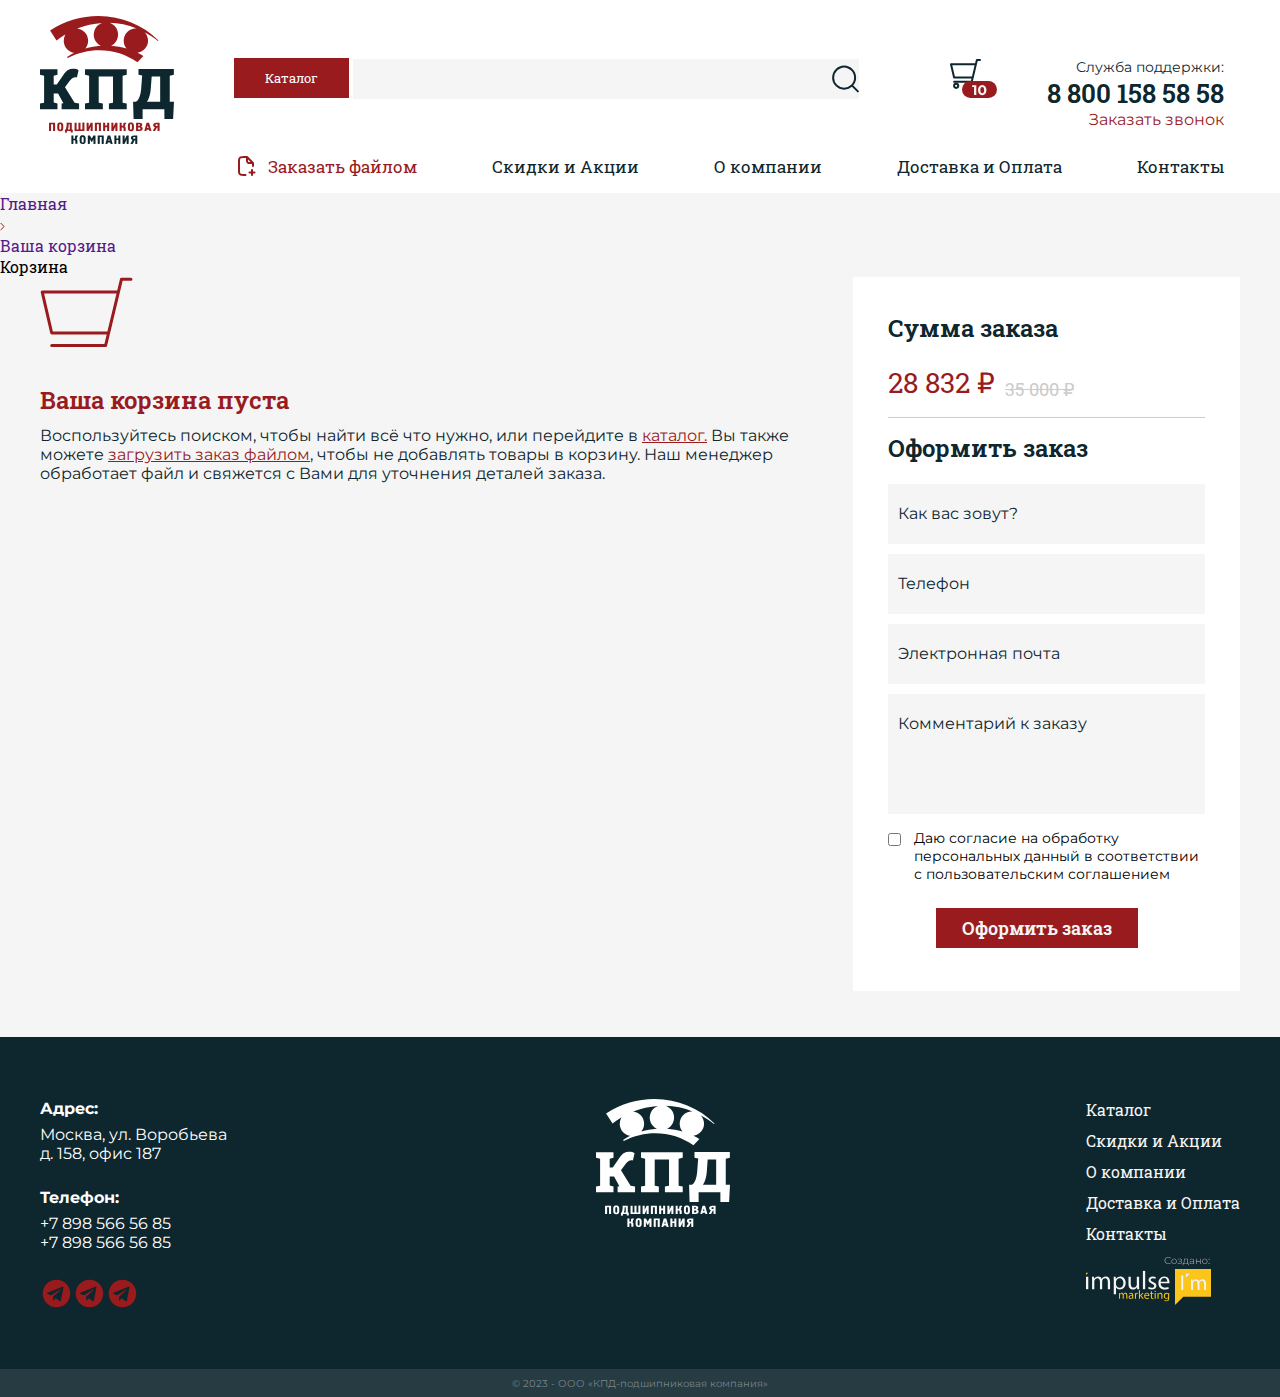
<file: emptybasket.html>
<!DOCTYPE html>
<html lang="en">
<head>
    <meta charset="UTF-8">
    <meta name="viewport" content="width=device-width, initial-scale=1.0">
    <title>PDK</title>
    <link rel="stylesheet" href="./css/style.css">
    <link rel="stylesheet" href="./css/privacy.css">
    <link rel="stylesheet" href="/css/promotion.css">
    <link rel="stylesheet" href="/css/basket.css">
    <link rel="preconnect" href="https://fonts.googleapis.com">
    <link rel="preconnect" href="https://fonts.gstatic.com" crossorigin>
    <link href="https://fonts.googleapis.com/css2?family=Roboto+Slab:wght@600&display=swap" rel="stylesheet">
    <link rel="preconnect" href="https://fonts.googleapis.com">
    <link rel="preconnect" href="https://fonts.gstatic.com" crossorigin>
    <link href="https://fonts.googleapis.com/css2?family=Montserrat:wght@400;500&display=swap" rel="stylesheet">
</head>
<body class="main__body">

    <!-- Header -->
    <header class="header" id="header">
        <div class="container">
            <div class="header-sections">

                <div class="header-sections-logo">
                    <div class="logo">
                        <a href="#">
                            <img src="/img/Logo.svg" alt="img" class="logo__img">
                        </a>
                        
                    </div>
                </div>
                    
                <div class="header-sections-nav">

                    <div class="header-sections-nav-top">
                        <div class="search">
                            <div class="search-top">
                                <button class="search-top__catalog">
                                    <span class="search-top__catalog-title">Каталог</span>
                                </button>
            
                                <input type="text" class="search-top__input" >
                            </div>
                        </div>

                        <div class="info">
                            <div class="info-top">
                                <div class="info-basket">
                                    <a href="#">
                                        <img src="/img/basket.svg" alt="img">
                                    </a>
                                </div>
                                <div class="info-contacts">
                                    <p class="info-contacts-support">Служба поддержки:</p>
                                    <a href="#" class="info-contacts-number">8 800 158 58 58</a>
                                    <a href="#" class="info-contacts-order">Заказать звонок </a>
                                </div>
                            </div>
                        </div>
                    </div>

                    <div class="header-sections-nav-buttom">
                        <div class="header-sections-nav-buttom-link">

                            <div class="header-sections-nav-buttom-link__file">
                                <img src="/img/file.svg" alt="img">
                                <a href="#" class="header-sections-nav-buttom__link_activ">
                                    Заказать файлом
                                </a>
                            </div>

                            <div class="header-sections-nav-buttom-link__links">
                                <div class="header-sections-nav-buttom__link">
                                    <a href="#" class="header-sections-nav-buttom__link_passiv">Скидки и Акции</a>
                                </div>
                                <div class="header-sections-nav-buttom__link">
                                    <a href="#" class="header-sections-nav-buttom__link_passiv">О компании</a>
                                </div>
                                <div class="header-sections-nav-buttom__link">
                                    <a href="#" class="header-sections-nav-buttom__link_passiv">Доставка и Оплата</a>
                                </div>
                                <div class="header-sections-nav-buttom__link">
                                    <a href="#" class="header-sections-nav-buttom__link_passiv">Контакты</a>
                                </div>
                            </div>
                        </div>
                    </div>
                </div>

            </div>
        </div>
    </header>


    <!-- Main Page -->
    <main>
        <!--Название страницы-->
        <div class="block-basket">

            <!--Хлебные крошки-->
            <div class="section-breadcrumb">

                <div class="section-title_breadcrumb">
                    <ul class="section-title__breadcrumb-breadcrumb">
                        <li>
                            <a href="" class="passiv-breadcrumb">Главная</a></li>
                        <li>
                            <img src="/img/breadcrumb.svg" alt="img">
                        </li>
                        <li class="active">
                            <a href="" class="activ-breadcrumb">Ваша корзина</a></li>
                    </ul>
                </div>

                <div class="section-title_title">
                    <p class="section-title_title-catalog">Корзина</p>
                </div>

            </div>


            <!--Элементы корзины-->
            <div class="basket-sections">
                <div class="basket-section-block">


                    <div class="basket-section-block-top">

                        <!--Список товаров-->
                        <div class="basket-sections-message">

                            <!--1строка-->
                            <div class="basket-sections-message__img">
                                <img src="/img/emptybasket.svg" alt="" class="basket-sections-message__img-img">
                            </div>

                            <div class="basket-sections-message__title">
                                <p class="basket-sections-message__title-title">Ваша корзина пуста</p>
                            </div>

                            <div class="basket-sections-message__text">
                                <p class="basket-sections-message__text-text">Воспользуйтесь поиском, чтобы найти всё что нужно, или перейдите в <span><a href="#" class="basket-sections-message__catalog-link">каталог.</a></span>  
                                    Вы также можете <span><a href="#" class="basket-sections-message__fail-link">загрузить заказ файлом</a></span>, чтобы не добавлять товары в корзину. 
                                    Наш менеджер обработает файл и свяжется с Вами для уточнения деталей заказа.</p>
                            </div>
                            
                        </div>


                        <!--Форма оформления заказа-->
                        <div class="basket-sections-form">
                            <div class="basket-sections-form__elements">
                                <div class="basket-sections-form__elements-title">
                                    <p class="basket-sections-form__elements-title-title">Сумма заказа</p>
                                </div>

                                <div class="basket-sections-form__elements-price">
                                    <p class="basket-sections-form__elements-price-active">28 832 ₽</p>
                                    <s class="basket-sections-form__elements-price-passiv">35 000 ₽</s>
                                </div>

                                <div class="basket-sections-form__elements-price-line">
                                    <img src="/img/Line 13.svg" alt="">
                                </div>

                                <div class="basket-sections-form__elements-title">
                                    <p class="basket-sections-form__elements-title-title">Оформить заказ</p>
                                </div>

                                <div class="basket-sections-form__elements-input">
                                    <input type="text" class="basket-sections-form__name" placeholder="Как вас зовут?"> 
                                </div>

                                <div class="basket-sections-form__elements-input">
                                    <input type="text" class="basket-sections-form__number" placeholder="Телефон">
                                </div>

                                <div class="basket-sections-form__elements-input">
                                    <input type="text" class="basket-sections-form__mail" placeholder="Электронная почта">
                                </div>

                                <div class="basket-sections-form__elements-input-comment">
                                    <input type="text" class="basket-sections-form__comment" placeholder="Комментарий к заказу">
                                    
                                </div>

                                <div class="basket-sections-form__elements-agreement">
                                    <div class="basket-sections-form__agreement">
                                        <input type="checkbox">
                                    </div>
                                    <div class="basket-sections-form__agreement-text">
                                        <p>Даю согласие на обработку персональных 
                                            данный в соответствии с пользовательским соглашением</p>
                                    </div>
                                </div>

                                <div class="basket-sections-form__elements-button">
                                    <button class="basket-sections-form__elements-button-button">Оформить заказ</button>
                                </div>
                            </div>
                        </div>

                    </div>

                </div>
           </div>

        </div>
    </main>


    <!-- Footer -->
    <footer class="footer">
        <div class="footer-top">
            <div class="footer-sections">

                <!--1 блок-->
                <div class="footer-block">
                    <div class="footer-block-info">
                        
                        <div class="footer-block-info-section">
                            <div class="footer-block-info-section__title">
                                <p>Адрес: </p>
                            </div>
                            <div class="footer-block-info-section__info">
                                <p>Москва, ул. Воробьева д. 158, офис 187</p>
                            </div>
                        </div>
    
                        <div class="footer-block-info-section">
                            <div class="footer-block-info-section__title">
                                <p>Телефон: </p>
                            </div>
                            <div class="footer-block-info-section__info">
                                <p>+7 898 566 56 85</p>
                                <p>+7 898 566 56 85</p>
                            </div>
                        </div>
                        
                        <div class="footer-block-info-section">
                            <div class="footer-block-info-section__social">
                                <div class="footer-block-info-section__telegram">
                                    <a href="#">
                                        <img src="/img/telegram.svg" alt="img">
                                    </a>
                                </div>
                                <div class="footer-block-info-section__viber">
                                    <a href="#">
                                        <img src="/img/telegram.svg" alt="img">
                                    </a>
                                </div>
                                <div class="footer-block-info-section__watsap">
                                    <a href="#">
                                        <img src="/img/telegram.svg" alt="img">
                                    </a>
                                </div>
                            </div>
                        </div>
    
                    </div>
                </div>
    
                <!--2 блок-->
                <div class="footer-block">
                    <div class="footer-block-logo">
                        <div class="footer-block-logo__img">
                            <img src="/img/logo-footer.svg" alt="img">
                        </div>
                    </div>
                </div>
    
                <!--3 блок-->
                <div class="footer-block">
                    <div class="footer-block-link">
                        <div class="footer-block-link_link">
                            <a href="" class="footer-block-link_link-link">Каталог</a>
                        </div>
                        <div class="footer-block-link_link">
                            <a href="" class="footer-block-link_link-link">Скидки и Акции</a>
                        </div>
                        <div class="footer-block-link_link">
                            <a href="" class="footer-block-link_link-link">О компании</a>
                        </div>
                        <div class="footer-block-link_link">
                            <a href="" class="footer-block-link_link-link">Доставка и Оплата</a>
                        </div>
                        <div class="footer-block-link_link">
                            <a href="" class="footer-block-link_link-link">Контакты</a>
                        </div>
                        <div class="footer-block-link_link">
                            <img src="/img/footer-logo-marketing.svg" alt="img">
                        </div>
                    </div>
                </div>
            </div>
        </div>
            


        <div class="footer-sections-buttom">
            <div class="footer-sections-buttom__name">
                <p class="footer-sections-buttom__name-name">© 2023 - ООО «КПД-подшипниковая компания»</p>
            </div>
        </div>

    </footer>

</body>
</html>
</file>
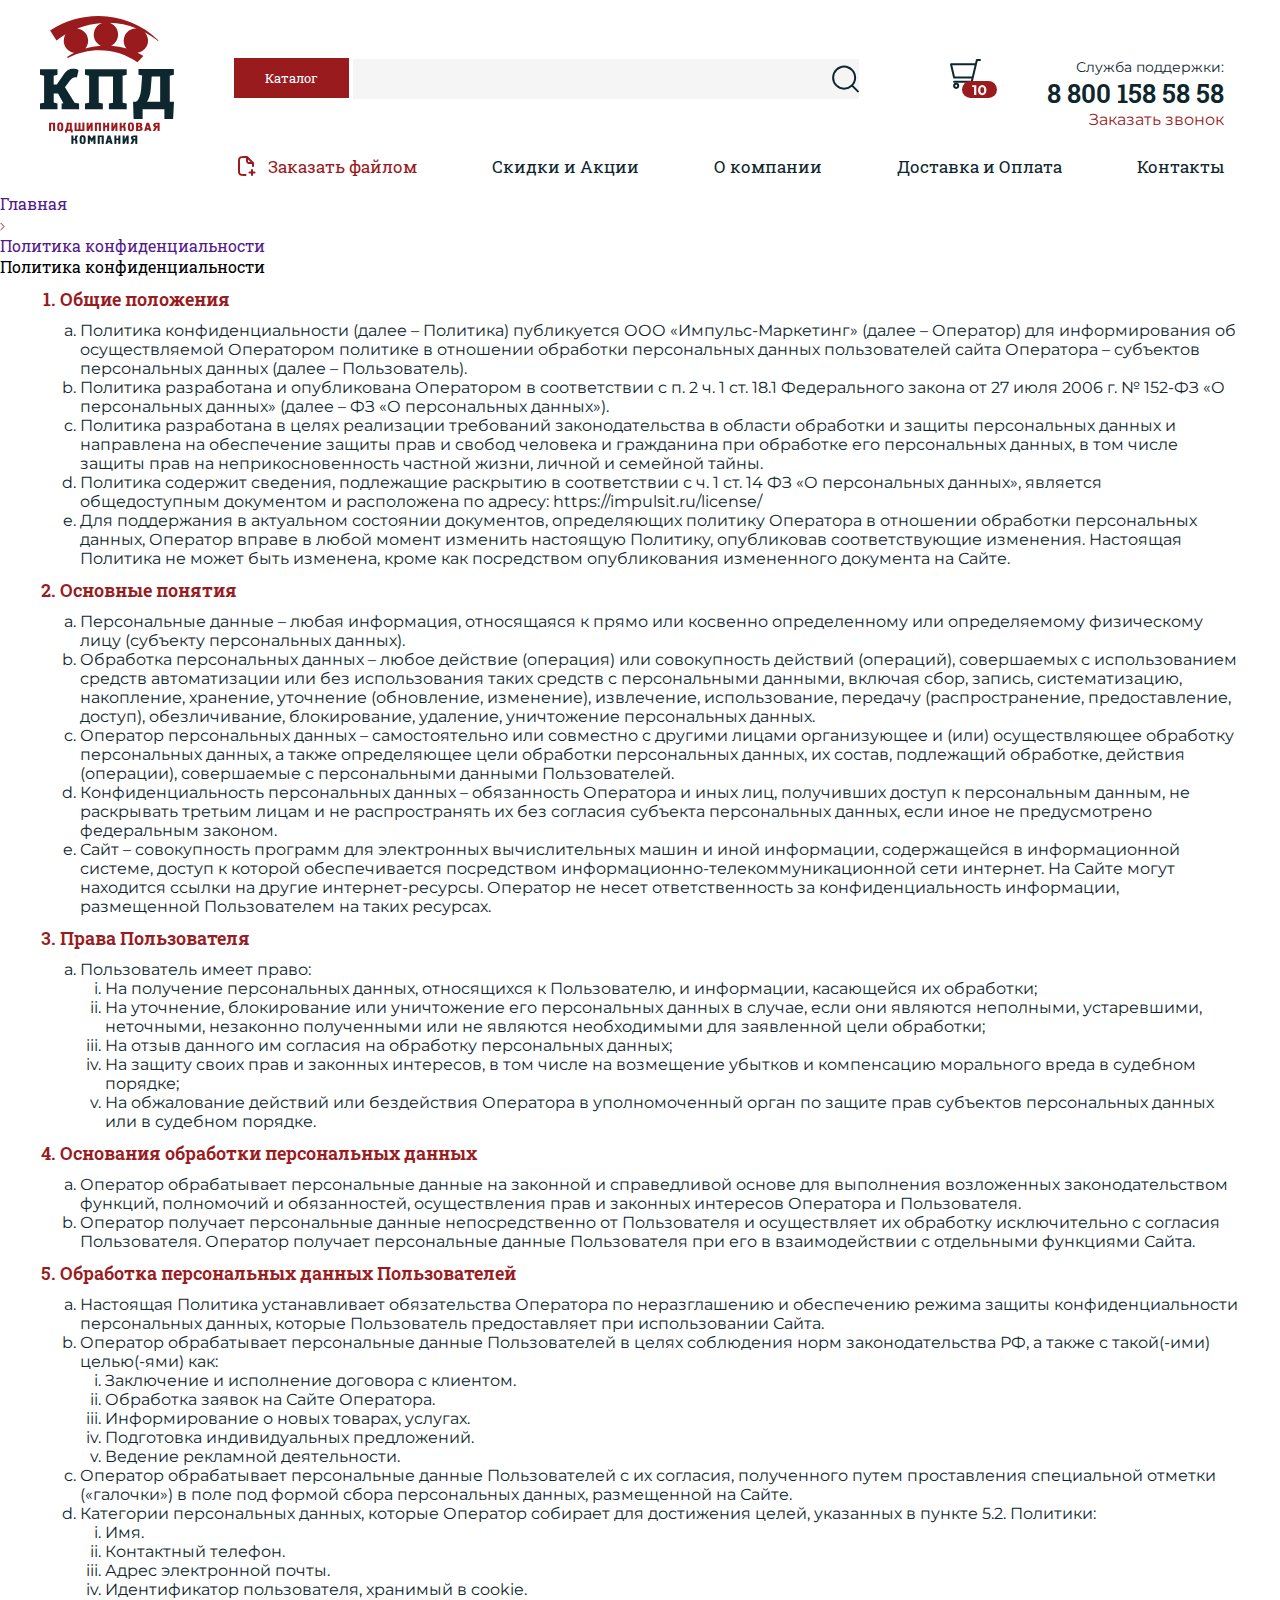
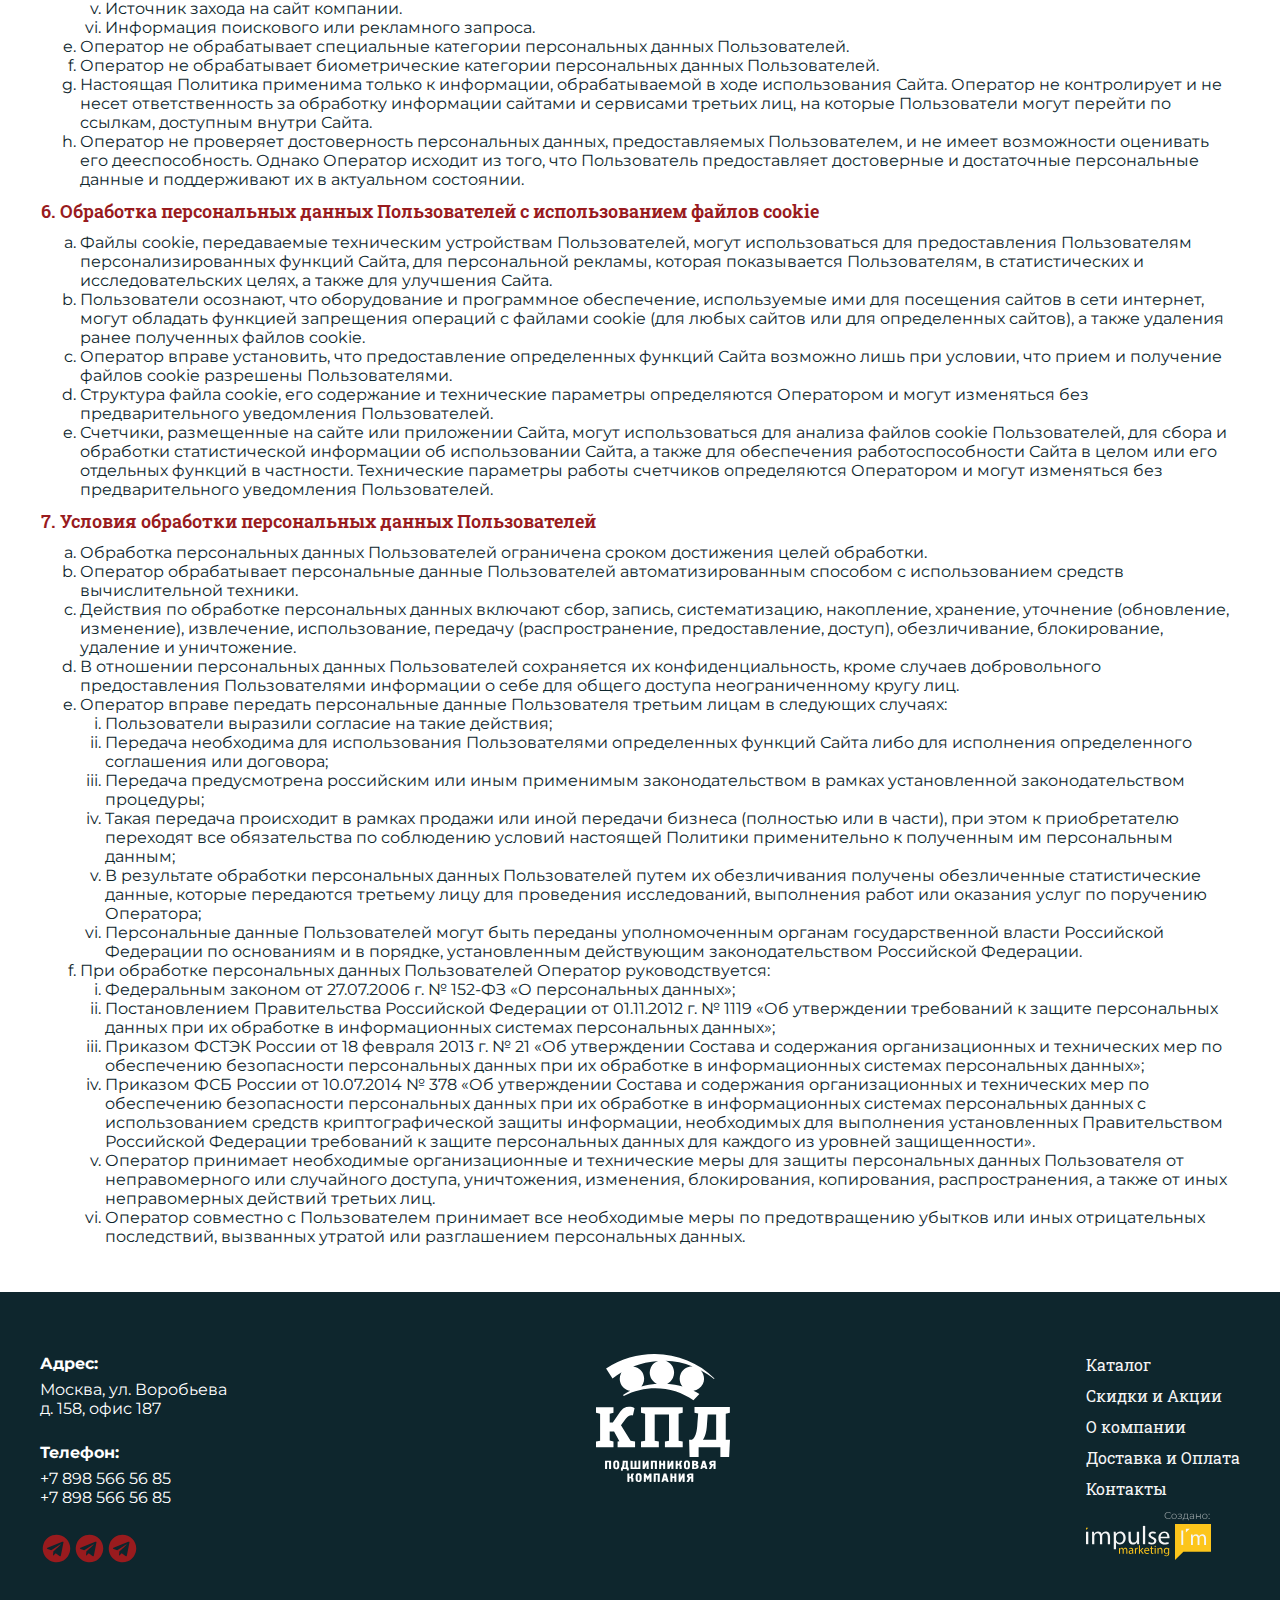
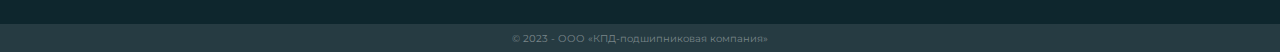
<file: privacypolicy.html>
<!DOCTYPE html>
<html lang="en">
<head>
    <meta charset="UTF-8">
    <meta name="viewport" content="width=device-width, initial-scale=1.0">
    <title>PDK</title>
    <link rel="stylesheet" href="./css/style.css">
    <link rel="stylesheet" href="./css/privacy.css">
    <link rel="preconnect" href="https://fonts.googleapis.com">
    <link rel="preconnect" href="https://fonts.gstatic.com" crossorigin>
    <link href="https://fonts.googleapis.com/css2?family=Roboto+Slab:wght@600&display=swap" rel="stylesheet">
    <link rel="preconnect" href="https://fonts.googleapis.com">
    <link rel="preconnect" href="https://fonts.gstatic.com" crossorigin>
    <link href="https://fonts.googleapis.com/css2?family=Montserrat:wght@400;500&display=swap" rel="stylesheet">
</head>
<body class="main__body">

    <!-- Header -->
    <header class="header" id="header">
        <div class="container">
            <div class="header-sections">

                <div class="header-sections-logo">
                    <div class="logo">
                        <a href="#">
                            <img src="/img/Logo.svg" alt="img" class="logo__img">
                        </a>
                        
                    </div>
                </div>
                    
                <div class="header-sections-nav">

                    <div class="header-sections-nav-top">
                        <div class="search">
                            <div class="search-top">
                                <button class="search-top__catalog">
                                    <span class="search-top__catalog-title">Каталог</span>
                                </button>
            
                                <input type="text" class="search-top__input" >
                            </div>
                        </div>

                        <div class="info">
                            <div class="info-top">
                                <div class="info-basket">
                                    <a href="#">
                                        <img src="/img/basket.svg" alt="img">
                                    </a>
                                </div>
                                <div class="info-contacts">
                                    <p class="info-contacts-support">Служба поддержки:</p>
                                    <a href="#" class="info-contacts-number">8 800 158 58 58</a>
                                    <a href="#" class="info-contacts-order">Заказать звонок </a>
                                </div>
                            </div>
                        </div>
                    </div>

                    <div class="header-sections-nav-buttom">
                        <div class="header-sections-nav-buttom-link">

                            <div class="header-sections-nav-buttom-link__file">
                                <img src="/img/file.svg" alt="img">
                                <a href="#" class="header-sections-nav-buttom__link_activ">
                                    Заказать файлом
                                </a>
                            </div>

                            <div class="header-sections-nav-buttom-link__links">
                                <div class="header-sections-nav-buttom__link">
                                    <a href="#" class="header-sections-nav-buttom__link_passiv">Скидки и Акции</a>
                                </div>
                                <div class="header-sections-nav-buttom__link">
                                    <a href="#" class="header-sections-nav-buttom__link_passiv">О компании</a>
                                </div>
                                <div class="header-sections-nav-buttom__link">
                                    <a href="#" class="header-sections-nav-buttom__link_passiv">Доставка и Оплата</a>
                                </div>
                                <div class="header-sections-nav-buttom__link">
                                    <a href="#" class="header-sections-nav-buttom__link_passiv">Контакты</a>
                                </div>
                            </div>
                        </div>
                    </div>
                </div>

            </div>
        </div>
    </header>


    <!-- Main Page -->
    <main>
        <div class="block-privacy">
            <!--Хлебные крошки-->
        <div class="section-breadcrumb">
            <div class="section-title_breadcrumb">
                <ul class="section-title__breadcrumb-breadcrumb">
                    <li>
                        <a href="" class="passiv-breadcrumb">Главная</a></li>
                    <li>
                        <img src="/img/breadcrumb.svg" alt="img">
                    </li>
                    <li class="active">
                        <a href="" class="activ-breadcrumb">Политика конфиденциальности</a></li>
                </ul>
            </div>

            <div class="section-title_title">
                <p class="section-title_title-catalog">Политика конфиденциальности</p>
            </div>
        </div>


        <div class="section-policyprivacy">
            <ol type="1">
                <li class="privacy-title-activ">Общие положения </li>

                    <ol type="a" class="privacy-title-passiv">
                        <li>Политика конфиденциальности (далее – Политика) публикуется ООО «Импульс-Маркетинг» (далее – Оператор) для информирования об осуществляемой Оператором политике в отношении обработки персональных данных пользователей сайта Оператора – субъектов персональных данных (далее – Пользователь).</li>
                        <li>Политика разработана и опубликована Оператором в соответствии с п. 2 ч. 1 ст. 18.1 Федерального закона от 27 июля 2006 г. № 152-ФЗ «О персональных данных» (далее – ФЗ «О персональных данных»).</li>
                        <li>Политика разработана в целях реализации требований законодательства в области обработки и защиты персональных данных и направлена на обеспечение защиты прав и свобод человека и гражданина при обработке его персональных данных, в том числе защиты прав на неприкосновенность частной жизни, личной и семейной тайны.</li>
                        <li>Политика содержит сведения, подлежащие раскрытию в соответствии с ч. 1 ст. 14 ФЗ «О персональных данных», является общедоступным документом и расположена по адресу: https://impulsit.ru/license/</li>
                        <li>Для поддержания в актуальном состоянии документов, определяющих политику Оператора в отношении обработки персональных данных, Оператор вправе в любой момент изменить настоящую Политику, опубликовав соответствующие изменения. Настоящая Политика не может быть изменена, кроме как посредством опубликования измененного документа на Сайте.</li>
                    </ol>

                <li class="privacy-title-activ">Основные понятия </li>

                    <ol type="a" class="privacy-title-passiv">
                        <li>Персональные данные – любая информация, относящаяся к прямо или косвенно определенному или определяемому физическому лицу (субъекту персональных данных).</li>
                        <li>Обработка персональных данных – любое действие (операция) или совокупность действий (операций), совершаемых с использованием средств автоматизации или без использования таких средств с персональными данными, включая сбор, запись, систематизацию, накопление, хранение, уточнение (обновление, изменение), извлечение, использование, передачу (распространение, предоставление, доступ), обезличивание, блокирование, удаление, уничтожение персональных данных.</li>
                        <li>Оператор персональных данных – самостоятельно или совместно с другими лицами организующее и (или) осуществляющее обработку персональных данных, а также определяющее цели обработки персональных данных, их состав, подлежащий обработке, действия (операции), совершаемые с персональными данными Пользователей.</li>
                        <li>Конфиденциальность персональных данных – обязанность Оператора и иных лиц, получивших доступ к персональным данным, не раскрывать третьим лицам и не распространять их без согласия субъекта персональных данных, если иное не предусмотрено федеральным законом.</li>
                        <li>Сайт – совокупность программ для электронных вычислительных машин и иной информации, содержащейся в информационной системе, доступ к которой обеспечивается посредством информационно-телекоммуникационной сети интернет. На Сайте могут находится ссылки на другие интернет-ресурсы. Оператор не несет ответственность за конфиденциальность информации, размещенной Пользователем на таких ресурсах.</li>
                    </ol>
                

                <li class="privacy-title-activ">Права Пользователя </li>

                    <ol type="a" class="privacy-title-passiv">
                        <li> Пользователь имеет право:
                            <ol type="i" class="privacy-title-passiv-i">
                                <li>На получение персональных данных, относящихся к Пользователю, и информации, касающейся их обработки;</li>
                                <li>На уточнение, блокирование или уничтожение его персональных данных в случае, если они являются неполными, устаревшими, неточными, незаконно полученными или не являются необходимыми для заявленной цели обработки;</li>
                                <li>На отзыв данного им согласия на обработку персональных данных;</li>
                                <li>На защиту своих прав и законных интересов, в том числе на возмещение убытков и компенсацию морального вреда в судебном порядке;</li>
                                <li>На обжалование действий или бездействия Оператора в уполномоченный орган по защите прав субъектов персональных данных или в судебном порядке.</li>
                            </ol>
                        </li>
                    </ol>

                

                <li class="privacy-title-activ">Основания обработки персональных данных </li>

                    <ol type="a" class="privacy-title-passiv">
                        <li>Оператор обрабатывает персональные данные на законной и справедливой основе для выполнения возложенных законодательством функций, полномочий и обязанностей, осуществления прав и законных интересов Оператора и Пользователя.</li>
                        <li>Оператор получает персональные данные непосредственно от Пользователя и осуществляет их обработку исключительно с согласия Пользователя. Оператор получает персональные данные Пользователя при его в взаимодействии с отдельными функциями Сайта.</li>
                    </ol>


                <li class="privacy-title-activ">Обработка персональных данных Пользователей </li>

                    <ol type="a" class="privacy-title-passiv">
                        <li>Настоящая Политика устанавливает обязательства Оператора по неразглашению и обеспечению режима защиты конфиденциальности персональных данных, которые Пользователь предоставляет при использовании Сайта.</li>
                        <li> Оператор обрабатывает персональные данные Пользователей в целях соблюдения норм законодательства РФ, а также с такой(-ими) целью(-ями) как:
                            <ol type="i" class="privacy-title-passiv-i">
                                <li>Заключение и исполнение договора с клиентом.</li>
                                <li>Обработка заявок на Сайте Оператора.</li>
                                <li>Информирование о новых товарах, услугах.</li>
                                <li>Подготовка индивидуальных предложений.</li>
                                <li>Ведение рекламной деятельности.</li>
                            </ol>
                        </li>
                        <li>Оператор обрабатывает персональные данные Пользователей с их согласия, полученного путем проставления специальной отметки («галочки») в поле под формой сбора персональных данных, размещенной на Сайте.</li>
                        <li> Категории персональных данных, которые Оператор собирает для достижения целей, указанных в пункте 5.2. Политики:
                            <ol type="i" class="privacy-title-passiv-i">
                                <li>Имя.</li>
                                <li>Контактный телефон.</li>
                                <li>Адрес электронной почты.</li>
                                <li>Идентификатор пользователя, хранимый в cookie.</li>
                                <li>Источник захода на сайт компании.</li>
                                <li>Информация поискового или рекламного запроса.</li>
                            </ol>
                        </li> 
                        <li>Оператор не обрабатывает специальные категории персональных данных Пользователей.</li>
                        <li>Оператор не обрабатывает биометрические категории персональных данных Пользователей.</li>
                        <li>Настоящая Политика применима только к информации, обрабатываемой в ходе использования Сайта. Оператор не контролирует и не несет ответственность за обработку информации сайтами и сервисами третьих лиц, на которые Пользователи могут перейти по ссылкам, доступным внутри Сайта.</li>
                        <li>Оператор не проверяет достоверность персональных данных, предоставляемых Пользователем, и не имеет возможности оценивать его дееспособность. Однако Оператор исходит из того, что Пользователь предоставляет достоверные и достаточные персональные данные и поддерживают их в актуальном состоянии.</li>
                    </ol>
                

                <li class="privacy-title-activ">Обработка персональных данных Пользователей с использованием файлов cookie </li>

                    <ol type="a" class="privacy-title-passiv">
                        <li>Файлы cookie, передаваемые техническим устройствам Пользователей, могут использоваться для предоставления Пользователям персонализированных функций Сайта, для персональной рекламы, которая показывается Пользователям, в статистических и исследовательских целях, а также для улучшения Сайта.</li>
                        <li>Пользователи осознают, что оборудование и программное обеспечение, используемые ими для посещения сайтов в сети интернет, могут обладать функцией запрещения операций с файлами cookie (для любых сайтов или для определенных сайтов), а также удаления ранее полученных файлов cookie.</li>
                        <li>Оператор вправе установить, что предоставление определенных функций Сайта возможно лишь при условии, что прием и получение файлов cookie разрешены Пользователями.</li>
                        <li>Структура файла cookie, его содержание и технические параметры определяются Оператором и могут изменяться без предварительного уведомления Пользователей.</li>
                        <li>Счетчики, размещенные на сайте или приложении Сайта, могут использоваться для анализа файлов cookie Пользователей, для сбора и обработки статистической информации об использовании Сайта, а также для обеспечения работоспособности Сайта в целом или его отдельных функций в частности. Технические параметры работы счетчиков определяются Оператором и могут изменяться без предварительного уведомления Пользователей.</li>
                    </ol>

                <li class="privacy-title-activ">Условия обработки персональных данных Пользователей </li>

                    <ol type="a" class="privacy-title-passiv">
                        <li>Обработка персональных данных Пользователей ограничена сроком достижения целей обработки.</li>
                        <li>Оператор обрабатывает персональные данные Пользователей автоматизированным способом с использованием средств вычислительной техники.</li>
                        <li>Действия по обработке персональных данных включают сбор, запись, систематизацию, накопление, хранение, уточнение (обновление, изменение), извлечение, использование, передачу (распространение, предоставление, доступ), обезличивание, блокирование, удаление и уничтожение.</li>
                        <li>В отношении персональных данных Пользователей сохраняется их конфиденциальность, кроме случаев добровольного предоставления Пользователями информации о себе для общего доступа неограниченному кругу лиц.</li>
                        <li>Оператор вправе передать персональные данные Пользователя третьим лицам в следующих случаях:
                            <ol type="i" class="privacy-title-passiv-i">
                                <li>Пользователи выразили согласие на такие действия;</li>
                                <li>Передача необходима для использования Пользователями определенных функций Сайта либо для исполнения определенного соглашения или договора;</li>
                                <li>Передача предусмотрена российским или иным применимым законодательством в рамках установленной законодательством процедуры;</li>
                                <li>Такая передача происходит в рамках продажи или иной передачи бизнеса (полностью или в части), при этом к приобретателю переходят все обязательства по соблюдению условий настоящей Политики применительно к полученным им персональным данным;</li>
                                <li>В результате обработки персональных данных Пользователей путем их обезличивания получены обезличенные статистические данные, которые передаются третьему лицу для проведения исследований, выполнения работ или оказания услуг по поручению Оператора;</li>
                                <li>Персональные данные Пользователей могут быть переданы уполномоченным органам государственной власти Российской Федерации по основаниям и в порядке, установленным действующим законодательством Российской Федерации.</li>
                            </ol>
                        </li> 
                        <li>При обработке персональных данных Пользователей Оператор руководствуется:
                            <ol type="i" class="privacy-title-passiv-i">
                                <li>Федеральным законом от 27.07.2006 г. № 152-ФЗ «О персональных данных»;</li>
                                <li>Постановлением Правительства Российской Федерации от 01.11.2012 г. № 1119 «Об утверждении требований к защите персональных данных при их обработке в информационных системах персональных данных»;</li>
                                <li>Приказом ФСТЭК России от 18 февраля 2013 г. № 21 «Об утверждении Состава и содержания организационных и технических мер по обеспечению безопасности персональных данных при их обработке в информационных системах персональных данных»;</li>
                                <li>Приказом ФСБ России от 10.07.2014 № 378 «Об утверждении Состава и содержания организационных и технических мер по обеспечению безопасности персональных данных при их обработке в информационных системах персональных данных с использованием средств криптографической защиты информации, необходимых для выполнения установленных Правительством Российской Федерации требований к защите персональных данных для каждого из уровней защищенности».</li>
                                <li>Оператор принимает необходимые организационные и технические меры для защиты персональных данных Пользователя от неправомерного или случайного доступа, уничтожения, изменения, блокирования, копирования, распространения, а также от иных неправомерных действий третьих лиц.</li>
                                <li>Оператор совместно с Пользователем принимает все необходимые меры по предотвращению убытков или иных отрицательных последствий, вызванных утратой или разглашением персональных данных.</li>
                            </ol>
                        </li>
                    </ol>

            </ol>
        </div>
        </div>
        

    </main>


    <!-- Footer -->
    <footer class="footer">
        <div class="footer-top">
            <div class="footer-sections">

                <!--1 блок-->
                <div class="footer-block">
                    <div class="footer-block-info">
                        
                        <div class="footer-block-info-section">
                            <div class="footer-block-info-section__title">
                                <p>Адрес: </p>
                            </div>
                            <div class="footer-block-info-section__info">
                                <p>Москва, ул. Воробьева д. 158, офис 187</p>
                            </div>
                        </div>
    
                        <div class="footer-block-info-section">
                            <div class="footer-block-info-section__title">
                                <p>Телефон: </p>
                            </div>
                            <div class="footer-block-info-section__info">
                                <p>+7 898 566 56 85</p>
                                <p>+7 898 566 56 85</p>
                            </div>
                        </div>
                        
                        <div class="footer-block-info-section">
                            <div class="footer-block-info-section__social">
                                <div class="footer-block-info-section__telegram">
                                    <a href="#">
                                        <img src="/img/telegram.svg" alt="img">
                                    </a>
                                </div>
                                <div class="footer-block-info-section__viber">
                                    <a href="#">
                                        <img src="/img/telegram.svg" alt="img">
                                    </a>
                                </div>
                                <div class="footer-block-info-section__watsap">
                                    <a href="#">
                                        <img src="/img/telegram.svg" alt="img">
                                    </a>
                                </div>
                            </div>
                        </div>
    
                    </div>
                </div>
    
                <!--2 блок-->
                <div class="footer-block">
                    <div class="footer-block-logo">
                        <div class="footer-block-logo__img">
                            <img src="/img/logo-footer.svg" alt="img">
                        </div>
                    </div>
                </div>
    
                <!--3 блок-->
                <div class="footer-block">
                    <div class="footer-block-link">
                        <div class="footer-block-link_link">
                            <a href="" class="footer-block-link_link-link">Каталог</a>
                        </div>
                        <div class="footer-block-link_link">
                            <a href="" class="footer-block-link_link-link">Скидки и Акции</a>
                        </div>
                        <div class="footer-block-link_link">
                            <a href="" class="footer-block-link_link-link">О компании</a>
                        </div>
                        <div class="footer-block-link_link">
                            <a href="" class="footer-block-link_link-link">Доставка и Оплата</a>
                        </div>
                        <div class="footer-block-link_link">
                            <a href="" class="footer-block-link_link-link">Контакты</a>
                        </div>
                        <div class="footer-block-link_link">
                            <img src="/img/footer-logo-marketing.svg" alt="img">
                        </div>
                    </div>
                </div>
            </div>
        </div>
            


        <div class="footer-sections-buttom">
            <div class="footer-sections-buttom__name">
                <p class="footer-sections-buttom__name-name">© 2023 - ООО «КПД-подшипниковая компания»</p>
            </div>
        </div>

    </footer>

</body>
</html>
</file>
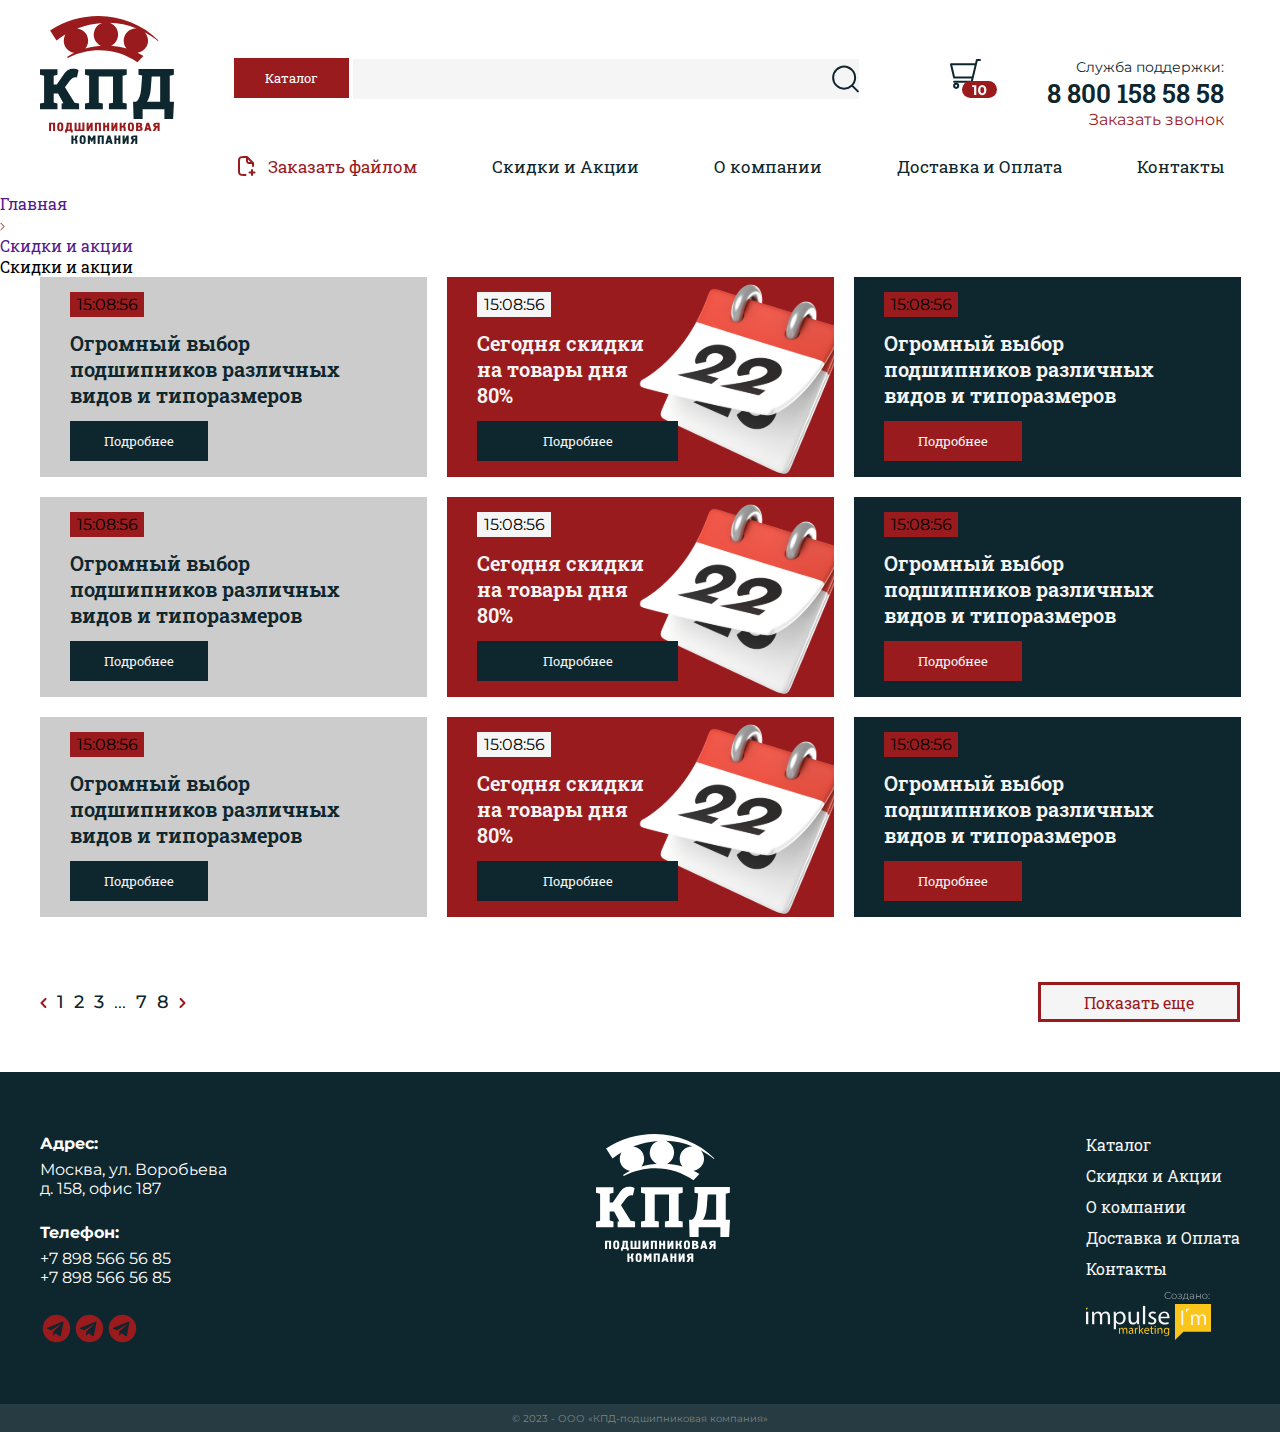
<file: promotion.html>
<!DOCTYPE html>
<html lang="en">
<head>
    <meta charset="UTF-8">
    <meta name="viewport" content="width=device-width, initial-scale=1.0">
    <title>PDK</title>
    <link rel="stylesheet" href="./css/style.css">
    <link rel="stylesheet" href="./css/privacy.css">
    <link rel="stylesheet" href="/css/promotion.css">
    <link rel="preconnect" href="https://fonts.googleapis.com">
    <link rel="preconnect" href="https://fonts.gstatic.com" crossorigin>
    <link href="https://fonts.googleapis.com/css2?family=Roboto+Slab:wght@600&display=swap" rel="stylesheet">
    <link rel="preconnect" href="https://fonts.googleapis.com">
    <link rel="preconnect" href="https://fonts.gstatic.com" crossorigin>
    <link href="https://fonts.googleapis.com/css2?family=Montserrat:wght@400;500&display=swap" rel="stylesheet">
</head>
<body class="main__body">

    <!-- Header -->
    <header class="header" id="header">
        <div class="container">
            <div class="header-sections">

                <div class="header-sections-logo">
                    <div class="logo">
                        <a href="#">
                            <img src="/img/Logo.svg" alt="img" class="logo__img">
                        </a>
                        
                    </div>
                </div>
                    
                <div class="header-sections-nav">

                    <div class="header-sections-nav-top">
                        <div class="search">
                            <div class="search-top">
                                <button class="search-top__catalog">
                                    <span class="search-top__catalog-title">Каталог</span>
                                </button>
            
                                <input type="text" class="search-top__input" >
                            </div>
                        </div>

                        <div class="info">
                            <div class="info-top">
                                <div class="info-basket">
                                    <a href="#">
                                        <img src="/img/basket.svg" alt="img">
                                    </a>
                                </div>
                                <div class="info-contacts">
                                    <p class="info-contacts-support">Служба поддержки:</p>
                                    <a href="#" class="info-contacts-number">8 800 158 58 58</a>
                                    <a href="#" class="info-contacts-order">Заказать звонок </a>
                                </div>
                            </div>
                        </div>
                    </div>

                    <div class="header-sections-nav-buttom">
                        <div class="header-sections-nav-buttom-link">

                            <div class="header-sections-nav-buttom-link__file">
                                <img src="/img/file.svg" alt="img">
                                <a href="#" class="header-sections-nav-buttom__link_activ">
                                    Заказать файлом
                                </a>
                            </div>

                            <div class="header-sections-nav-buttom-link__links">
                                <div class="header-sections-nav-buttom__link">
                                    <a href="#" class="header-sections-nav-buttom__link_passiv">Скидки и Акции</a>
                                </div>
                                <div class="header-sections-nav-buttom__link">
                                    <a href="#" class="header-sections-nav-buttom__link_passiv">О компании</a>
                                </div>
                                <div class="header-sections-nav-buttom__link">
                                    <a href="#" class="header-sections-nav-buttom__link_passiv">Доставка и Оплата</a>
                                </div>
                                <div class="header-sections-nav-buttom__link">
                                    <a href="#" class="header-sections-nav-buttom__link_passiv">Контакты</a>
                                </div>
                            </div>
                        </div>
                    </div>
                </div>

            </div>
        </div>
    </header>


    <!-- Main Page -->
    <main>
        <!--Название страницы-->
        <div class="block-promotion">

            <!--Хлебные крошки-->
            <div class="section-breadcrumb">

                <div class="section-title_breadcrumb">
                    <ul class="section-title__breadcrumb-breadcrumb">
                        <li>
                            <a href="" class="passiv-breadcrumb">Главная</a></li>
                        <li>
                            <img src="/img/breadcrumb.svg" alt="img">
                        </li>
                        <li class="active">
                            <a href="" class="activ-breadcrumb">Скидки и акции</a></li>
                    </ul>
                </div>

                <div class="section-title_title">
                    <p class="section-title_title-catalog">Скидки и акции</p>
                </div>

            </div>


            <!--Карточки скидок и акций-->
            <section class="promotion">


                <div class="promotion-sections">

                    <div class="promotion-card">
                        <!--1карточка-->
                        <div class="promotion-card-block">
                            <div class="promotion-card-block-sections-left">
                                <div class="promotion-card-block__time">
                                    <div class="promotion-card-block__time-title1">
                                        15:08:56
                                    </div>
                                </div>
                                <div class="promotion-card-block__info1">
                                    Огромный выбор подшипников различных видов и типоразмеров
                                </div>
                                <div class="promotion-card-block__button">
                                    <button class="promotion-card-block__button-button1">Подробнее</button>
                                </div>
                            </div>
                        </div>
                        <!--2карточка-->
                        <div class="promotion-card-block">
                            <div class="promotion-card-block-sections-center">
                                <div class="promotion-card-block__time">
                                    <div class="promotion-card-block__time-title2">
                                        15:08:56
                                    </div>
                                </div>
                                <div class="promotion-card-block__info2">
                                    Сегодня скидки на товары дня 80%
                                </div>
                                <div class="promotion-card-block__button">
                                    <button class="promotion-card-block__button-button2">Подробнее</button>
                                </div>
                            </div>
                        </div>
                        <!--3карточка-->
                        <div class="promotion-card-block">
                            <div class="promotion-card-block-sections-right">
                                <div class="promotion-card-block__time">
                                    <div class="promotion-card-block__time-title3">
                                        15:08:56
                                    </div>
                                </div>
                                <div class="promotion-card-block__info3">
                                    Огромный выбор подшипников различных видов и типоразмеров
                                </div>
                                <div class="promotion-card-block__button">
                                    <button class="promotion-card-block__button-button3">Подробнее</button>
                                </div>
                            </div>
                        </div>
                    </div>
                    <div class="promotion-card">
                        <!--1карточка-->
                        <div class="promotion-card-block">
                            <div class="promotion-card-block-sections-left">
                                <div class="promotion-card-block__time">
                                    <div class="promotion-card-block__time-title1">
                                        15:08:56
                                    </div>
                                </div>
                                <div class="promotion-card-block__info1">
                                    Огромный выбор подшипников различных видов и типоразмеров
                                </div>
                                <div class="promotion-card-block__button">
                                    <button class="promotion-card-block__button-button1">Подробнее</button>
                                </div>
                            </div>
                        </div>
                        <!--2карточка-->
                        <div class="promotion-card-block">
                            <div class="promotion-card-block-sections-center">
                                <div class="promotion-card-block__time">
                                    <div class="promotion-card-block__time-title2">
                                        15:08:56
                                    </div>
                                </div>
                                <div class="promotion-card-block__info2">
                                    Сегодня скидки на товары дня 80%
                                </div>
                                <div class="promotion-card-block__button">
                                    <button class="promotion-card-block__button-button2">Подробнее</button>
                                </div>
                            </div>
                        </div>
                        <!--3карточка-->
                        <div class="promotion-card-block">
                            <div class="promotion-card-block-sections-right">
                                <div class="promotion-card-block__time">
                                    <div class="promotion-card-block__time-title3">
                                        15:08:56
                                    </div>
                                </div>
                                <div class="promotion-card-block__info3">
                                    Огромный выбор подшипников различных видов и типоразмеров
                                </div>
                                <div class="promotion-card-block__button">
                                    <button class="promotion-card-block__button-button3">Подробнее</button>
                                </div>
                            </div>
                        </div>
                    </div>
                    <div class="promotion-card">
                        <!--1карточка-->
                        <div class="promotion-card-block">
                            <div class="promotion-card-block-sections-left">
                                <div class="promotion-card-block__time">
                                    <div class="promotion-card-block__time-title1">
                                        15:08:56
                                    </div>
                                </div>
                                <div class="promotion-card-block__info1">
                                    Огромный выбор подшипников различных видов и типоразмеров
                                </div>
                                <div class="promotion-card-block__button">
                                    <button class="promotion-card-block__button-button1">Подробнее</button>
                                </div>
                            </div>
                        </div>
                        <!--2карточка-->
                        <div class="promotion-card-block">
                            <div class="promotion-card-block-sections-center">
                                <div class="promotion-card-block__time">
                                    <div class="promotion-card-block__time-title2">
                                        15:08:56
                                    </div>
                                </div>
                                <div class="promotion-card-block__info2">
                                    Сегодня скидки на товары дня 80%
                                </div>
                                <div class="promotion-card-block__button">
                                    <button class="promotion-card-block__button-button2">Подробнее</button>
                                </div>
                            </div>
                        </div>
                        <!--3карточка-->
                        <div class="promotion-card-block">
                            <div class="promotion-card-block-sections-right">
                                <div class="promotion-card-block__time">
                                    <div class="promotion-card-block__time-title3">
                                        15:08:56
                                    </div>
                                </div>
                                <div class="promotion-card-block__info3">
                                    Огромный выбор подшипников различных видов и типоразмеров
                                </div>
                                <div class="promotion-card-block__button">
                                    <button class="promotion-card-block__button-button3">Подробнее</button>
                                </div>
                            </div>
                        </div>
                    </div>
                </div>


                <div class="promotion-navigation">
                    <div class="promotion-navigation__list">
                        <ul class="promotion-navigation__list-list">
                            <li>
                                <a href="">
                                    <img src="/img/promotion-navigation.svg" alt="">
                                </a>
                            </li>
                            <li>
                                <a href="" class="promotion-navigation__list-link">1</a>
                            </li>
                            <li>
                                <a href="" class="promotion-navigation__list-link">2</a>
                            </li>
                            <li>
                                <a href="" class="promotion-navigation__list-link">3</a>
                            </li>
                            <li class="...">...</li>
                            
                            <li>
                                <a href="" class="promotion-navigation__list-link">7</a>
                            </li>
                            <li>
                                <a href="" class="promotion-navigation__list-link">8</a>
                            </li>
                            <li>
                                <a href="">
                                    <img src="/img/promotion-navigation2.svg" alt="">
                                </a>
                            </li>
                        </ul>
                    </div>

                    <div class="promotion-navigation__button">
                        <button class="promotion-navigation__button-button">Показать еще</button>
                    </div>
                </div>
            </section>



        </div>
    </main>


    <!-- Footer -->
    <footer class="footer">
        <div class="footer-top">
            <div class="footer-sections">

                <!--1 блок-->
                <div class="footer-block">
                    <div class="footer-block-info">
                        
                        <div class="footer-block-info-section">
                            <div class="footer-block-info-section__title">
                                <p>Адрес: </p>
                            </div>
                            <div class="footer-block-info-section__info">
                                <p>Москва, ул. Воробьева д. 158, офис 187</p>
                            </div>
                        </div>
    
                        <div class="footer-block-info-section">
                            <div class="footer-block-info-section__title">
                                <p>Телефон: </p>
                            </div>
                            <div class="footer-block-info-section__info">
                                <p>+7 898 566 56 85</p>
                                <p>+7 898 566 56 85</p>
                            </div>
                        </div>
                        
                        <div class="footer-block-info-section">
                            <div class="footer-block-info-section__social">
                                <div class="footer-block-info-section__telegram">
                                    <a href="#">
                                        <img src="/img/telegram.svg" alt="img">
                                    </a>
                                </div>
                                <div class="footer-block-info-section__viber">
                                    <a href="#">
                                        <img src="/img/telegram.svg" alt="img">
                                    </a>
                                </div>
                                <div class="footer-block-info-section__watsap">
                                    <a href="#">
                                        <img src="/img/telegram.svg" alt="img">
                                    </a>
                                </div>
                            </div>
                        </div>
    
                    </div>
                </div>
    
                <!--2 блок-->
                <div class="footer-block">
                    <div class="footer-block-logo">
                        <div class="footer-block-logo__img">
                            <img src="/img/logo-footer.svg" alt="img">
                        </div>
                    </div>
                </div>
    
                <!--3 блок-->
                <div class="footer-block">
                    <div class="footer-block-link">
                        <div class="footer-block-link_link">
                            <a href="" class="footer-block-link_link-link">Каталог</a>
                        </div>
                        <div class="footer-block-link_link">
                            <a href="" class="footer-block-link_link-link">Скидки и Акции</a>
                        </div>
                        <div class="footer-block-link_link">
                            <a href="" class="footer-block-link_link-link">О компании</a>
                        </div>
                        <div class="footer-block-link_link">
                            <a href="" class="footer-block-link_link-link">Доставка и Оплата</a>
                        </div>
                        <div class="footer-block-link_link">
                            <a href="" class="footer-block-link_link-link">Контакты</a>
                        </div>
                        <div class="footer-block-link_link">
                            <img src="/img/footer-logo-marketing.svg" alt="img">
                        </div>
                    </div>
                </div>
            </div>
        </div>
            


        <div class="footer-sections-buttom">
            <div class="footer-sections-buttom__name">
                <p class="footer-sections-buttom__name-name">© 2023 - ООО «КПД-подшипниковая компания»</p>
            </div>
        </div>

    </footer>

</body>
</html>
</file>
<file: css/style.css>
html{
  box-sizing: border-box;
}
html, body {font-family: 'Roboto Slab';}
*, *::after, *::before{
  box-sizing: inherit;
}

* {
    padding: 0px;
    margin: 0px;
    border: 0px;
  }
  
  button {
    cursor: pointer;
  }
  
  a,
  a:visited {
    text-decoration: none;
  }
  
  a:hover {
    text-decoration: none;
  }
  
  ul li {
    list-style: none;
  }
  
  
  
 
/*---header---*/

  .header{
    
    max-width: 1220px;
    margin: 0 auto;
    padding: 0 10px;
    margin-bottom: 15px;
  }
  
  .header-sections{
    display: flex;

  }
  .header-sections-logo{
    margin-top: 16px;
  }
  .logo__img{
    width: 134px;
    
  }

  .header-sections-nav{
    display: flex;
    flex-direction: column;
    margin-top: 58px;
    margin-left: 60px;
  }


  .header-sections-nav-top{
    display: flex;
    flex-direction: row;
    margin-bottom: 25px;
  }
  .search-top{
    margin-right: 89px;
  }
  .search-top__catalog{
    width: 115px;
    height: 40px;
    background-color: #991B1E;
  }
  .search-top__catalog-title{
    font-family: 'Roboto Slab';
    color: white;
  }


  .search-top__input{
    width: 506px;
    height: 40px;
    background: url(/img/search.svg) no-repeat center right;
    padding-right: 30px;
    background-color: #F5F5F5;

  }


  .info-basket{
    margin-right: 50px;
  }
.info-contacts-support{
  font-family: 'Montserrat';
  color: #0E262D;
  font-size: 14px;
  font-weight: 400;
}
  .info-contacts-number{
    color: #0E262D;
    font-size: 26px;
    font-weight: 600;
  }
  .info-contacts-order{
    color: #991B1E;
    font-family: 'Montserrat';
    font-size: 16px;
    font-weight: 400;

  }
  .info-top{
    display: flex;
    flex-direction: row;
  }

  .info-contacts{
    display: flex;
    flex-direction: column;
    text-align: end;
  }


  .header-sections-nav-buttom-link{
    display: flex;
  }

  .header-sections-nav-buttom__link_activ{
    color: #991B1E;
    margin-left: 10px;
    font-size: 17px;
  }
  .header-sections-nav-buttom__link_passiv{
    color: #0E262D;
    font-size: 17px;
  }
  .header-sections-nav-buttom-link__file{
    display: flex;
    align-items: center;
    margin-right: 75px;
  }

  .header-sections-nav-buttom-link__file-link{
    margin-left: 13px;
  }

  .header-sections-nav-buttom-link__links{
    display: flex;
    flex-direction: row;
    align-items: center;
  }
  .header-sections-nav-buttom__link{
    margin-right: 75px;
  }
  .header-sections-nav-buttom__link:last-child{
    margin-right: 0px;
  }
  
/*---main---*/

/*---Слайдер---*/
.swiper{
  display: flex;
    justify-content: center;
    width: 1200px;
    max-width: 1200px;
    margin-left: auto;
    margin-right: auto;
    height: 320px;
    margin-bottom: 40px;
}

.swiper-slide-title{
  font-size: 30px;
font-family: Roboto Slab;
font-weight: 600;
color: #F5F5F5;
width: 413px;
margin-left: 102px;
margin-bottom: 20px;
margin-top: 70px;

}

.swiper-slide-button{
  font-size: 18px;
font-family: Roboto Slab;
font-weight: 600;
color: #F5F5F5;
background-color: #0E262D;
width: 202px;
height: 40px;
margin-left: 102px;
}

@media only screen and (max-width: 768px){
  .swiper{
    width: 728px;
    height: 320px;
  }
}

.swiper-pagination-bullet{
  color: #991B1E;
}
.swiper-pagination-bullet-active{
  color: #CCCCCC;
}



/*---Карточки категорий---*/


.variety-row{
    display: flex;
    justify-content: center;
    width: 1200px;
    max-width: 1200px;
    margin-left: auto;
    margin-right: auto;
    justify-content: space-between;
    margin-bottom: 20px;
}
.variety-row-block{
    background-color: #0E262D;
    width: 280px;
    height: 100px;
}

@media only screen and (max-width: 768px){
  .variety-row-block{
    width: 270px;
  }
}

.variety-row-block-elements{
  display: flex;
}

.variety-row-block__img{
  margin-left: 10px;
  margin-top: 10px;
  
}

.variety-row-block__title{
  margin-left: 10px;
  display: flex;
  align-items: center;
}
.variety-row-block__title-title{
  color: white;
}

/*---Карточки продуктов---*/

.product{
    background-color: #F5F5F5;
}
.product-sections{
    display: flex;
    justify-content: center;
    width: 1200px;
    max-width: 1200px;
    margin-left: auto;
    margin-right: auto;
    flex-direction: column;
}

.product-top__title{
  margin-right: 33px;
  color: #0E262D;
  font-size: 30px;
}
.product-top__sections{
  display: flex;
  gap: 36px;
  align-items: center;
}
.product-top__sections-link{
  color: #991B1E;
  font-family: 'Montserrat';
  font-size: 16px;
}
.product-top{
    display: flex;
    margin-top: 20px;
    margin-bottom: 20px;
}

.product-card-row{
    display: flex;
    gap: 20px;
    margin-bottom: 28px;
}


.product-card-row-block{
  background-color: white;
  width: 183px;
  height: 387px;
  display: flex;
  flex-direction: column;
  gap: 10px;
}

@media only screen and (max-width: 768px){
 
}

@media only screen and (max-width: 768px){
  .variety-row-block{
    width: 173px;
  }
}
.product-card-row-block__img{
  margin-left: 10px;
}

.product-card-row-block__info{
  display: flex;
  flex-direction: column;
  gap: 10px;
  margin-left: 10px;
  margin-right: 10px;
  color: #0E262D;
}

.product-card-row-block__info-title{
  color: #0E262D;
  font-family: 'Montserrat';
  font-weight: 700;
  font-size: 12px;
}
.product-card-row-block__info-text{
  font-family: 'Montserrat';
  font-size: 14px;
}


.product-card-row-block__price{
  margin-left: 10px;
}
.product-card-row-block__price-top{
  color: #CCCCCC;
}
.product-card-row-block__price-buttom{
  color: #0E262D;
  
}

.product-card-row-block__button{
  display: flex;
  justify-content: center;
}
.product-card-row-block__button-button{
  width: 163px;
  height: 37px;
  background-color: #991B1E;
  color: #F5F5F5;
  font-weight: 600;
  font-family: 'Roboto Slab';
}

/*---Карточки скидок и акций---*/
.promotion-sections{
    display: flex;
    justify-content: center;
    max-width: 1200px;
    margin-left: auto;
    margin-right: auto;
    flex-direction: column;

}
.promotion-top{
    display: flex;
    margin-top: 40px;
    margin-bottom: 20px;
}

.promotion-top__title-title{
  color: #0E262D;
  font-weight: 600;
  font-size: 30px;
}
.promotion-card{
    display: flex;
    gap: 20px;
}

.promotion-card-block-sections-left{
  
  background-color: #CCCCCC;
  width: 387px;
  height: 200px;
  padding-top: 15px;
  padding-left: 30px;
}
.promotion-card-block-sections-center{
  
  background-image: url(/img/promotion-center.svg);
  width: 387px;
  height: 200px;
  padding-top: 15px;
  padding-left: 30px;
}
.promotion-card-block-sections-right{
 
  background-color: #0E262D;
  width: 387px;
  height: 200px;
  padding-top: 15px;
  padding-left: 30px;
}

@media only screen and (max-width: 768px){
  .promotion-card-block-sections-right{
    display: none;
  }
  .promotion-card{
    display: flex;
    justify-content: center;
}

}

.promotion-card-block__time-title1{
  width: 74px;
  height: 25px;
  background-color: #991B1E;
  display: flex;
  justify-content: center;
  align-items: center;
  font-family: 'Montserrat';
}
.promotion-card-block__time-title2{
  width: 74px;
  height: 25px;
  background-color: #F5F5F5;
  display: flex;
  justify-content: center;
  align-items: center;
  font-family: 'Montserrat';
}
.promotion-card-block__time-title3{
  width: 74px;
  height: 25px;
  background-color: #991B1E;
  display: flex;
  justify-content: center;
  align-items: center;
  font-family: 'Montserrat';
}


.promotion-card-block__button-button1{
  width: 138px;
  height: 40px;
  background-color: #0E262D;
  color: #F5F5F5;
  font-family: 'Roboto Slab';
}
.promotion-card-block__button-button2{
  width: 201px;
  height: 40px;
  background-color: #0E262D;
  font-family: 'Roboto Slab';
  color: #F5F5F5;
}
.promotion-card-block__button-button3{
  width: 138px;
  height: 40px;
  background-color: #991B1E;
  color: #F5F5F5;
  font-family: 'Roboto Slab';
}

.promotion-card-block__info1{
  width: 327px;
  height: 78px;
  margin-top: 13px;
  margin-bottom: 13px;
  color: #0E262D;
  font-size: 20px;
  font-weight: 600;
}
.promotion-card-block__info2{
  width: 170px;
  height: 78px;
  margin-top: 13px;
  margin-bottom: 13px;
  color: #F5F5F5;
  font-size: 20px;
  font-weight: 600;
}
.promotion-card-block__info3{
  width: 327px;
  height: 78px;
  margin-top: 13px;
  margin-bottom: 13px;
  color: #F5F5F5;
  font-size: 20px;
  font-weight: 600;
}
.promotion-button{
  display: flex;
  justify-content: center;
  margin-top: 20px;
}
.promotion-button-button{
  width: 134px;
  height: 40px;
  background-color: #991B1E;
  color: #F5F5F5;
  font-family: 'Roboto Slab';
  font-size: 18px;
}

/*---Преимущества---*/
.advantage-sections{
    display: flex;
    justify-content: center;
    width: 1200px;
    max-width: 1200px;
    margin-left: auto;
    margin-right: auto;
    flex-direction: column;
    margin-top: 40px;
    margin-bottom: 94px;
}
.advantage-block-card{
    display: flex;
    gap: 20px;
    font-family: 'Montserrat';
    font-weight: 500;
}

.advantage-block-card__card-img{
  margin-bottom: 20px;
}
.advantage-block-card__card{
  width: 183px;
  text-align: center;
}

.advantage-block-title{
  margin-bottom: 63px;
}

.advantage-block-title-title{
  font-size: 60px;
  font-weight: 600;
}


/*---Вопросы---*/
.questions{
  height: 654px;
    background-image: url(/img/bg-questions.svg);
}
.questions-sections{
    display: flex;
    justify-content: center;
    width: 1200px;
    max-width: 1200px;
    margin-left: auto;
    margin-right: auto;
}


.questions-title{
  margin-top: 101px;
  width: 590px;
  margin-right: 20px;
}
.questions-title__title{
  margin-bottom: 40px;
}
.questions-title__title-title1{
  font-size: 70px;
  font-weight: 600;
  color: #F5F5F5;
}
.questions-title__title-title2{
  font-size: 90px;
  font-weight: 600;
  color: #F5F5F5;
}

.questions-title__info-sections{
  display: flex;
  flex-direction: column;
  gap: 10px;
}
.questions-title__info{
  color: #F5F5F5;
  font-family: 'Montserrat';
  font-size: 20px;
  font-weight: 400;
}
.questions-input{
  margin-top: 180px;
}

.questions-input__name{
  width: 588px;
  height: 60px;
  margin-bottom: 30px;
}
.questions-input__name::placeholder{
  padding-left: 10px;
  font-family: 'Montserrat';
  font-size: 20px;
  color: #0E262D;
}

.questions-input__number{
  width: 588px;
  height: 60px;
  margin-bottom: 30px;
}
.questions-input__number::placeholder{
  padding-left: 10px;
  font-family: 'Montserrat';
  font-size: 20px;
  color: #0E262D;
}
.questions-input__comment{
  width: 588px;
  height: 140px;
}
.questions-input__comment::placeholder{
  padding-left: 10px;
  font-family: 'Montserrat';
  font-size: 20px;
  color: #0E262D;
  
}
.questions-input-buttom{
  display: flex;
  flex-direction: row;
  margin-top: 20px;
}
.questions-input__button-button{
  width: 173px;
  height: 52px;
  background-color: #0E262D;
  color: white;
  font-family: 'Roboto Slab';
}

.question-input__sogl-text{
  width: 362px;
  margin-right: 18px;
  margin-left: 14px;
  color: white;
}
/*---Карта---*/
.map-title{
    display: flex;
    justify-content: start;
    width: 1200px;
    max-width: 1200px;
    margin-left: auto;
    margin-right: auto;
    margin-bottom: 30px;
}

.map-title-title{
  font-size: 60px;
}

.map{
  height: 691px;
}


/*---footer---*/
.footer-top{
    background-color: #0E262D;
    height: 332px;
}
.footer-sections{
    
    display: flex;
    justify-content: center;
    width: 1200px;
    max-width: 1200px;
    margin-left: auto;
    margin-right: auto;
    justify-content: space-between;
}
.footer-block{
  margin-top: 62px;
  margin-bottom: 38px;
}

.footer-block-info{
  font-family: 'Montserrat';
}

.footer-block-info-section__title{
  font-weight: 700;
  margin-bottom: 7px;
}
.footer-block-info-section{
  color: white;
}

.footer-block-info-section__info{
  margin-bottom: 25px;
  width: 200px;
}
.footer-block-info-section__social{
    display: flex;
}

.footer-block-link{
  display: flex;
  flex-direction: column;
  gap: 10px;
}

.footer-block-link_link-link{
  color: #F5F5F5;
}







.footer-sections-buttom{
    background-color: #263b42;
    height: 28px;
    display: flex;
    justify-content: center;
    align-items: center;
    
}



.footer-sections-buttom__name-name{
  font-family: 'Montserrat';
  font-size: 10px;
  color: #798589;
}
</file>
<file: css/privacy.css>
.section-policyprivacy{
    display: flex;
    justify-content: center;
    max-width: 1200px;
    margin-left: auto;
    margin-right: auto;
    flex-direction: column;
    margin-bottom: 46px;
    color: #0E262D;
    font-family: 'Montserrat';
    padding-left: 20px;
}

.privacy-title-activ{
    color: #991B1E;
    font-family: 'Roboto Slab';
    font-size: 18px;
    font-weight: 600;
    margin-bottom: 10px;
    margin-top: 10px;
}

.privacy-title-passiv{
    padding-left: 20px;
}

.privacy-title-passiv-i{
    padding-left: 25px;
}
</file>
<file: css/promotion.css>
.promotion-card{
    margin-bottom: 20px;
}

.promotion-navigation{
    display: flex;
  justify-content: center;
  align-items: center;
  width: 1200px;
  max-width: 1200px;
  margin-left: auto;
  margin-right: auto;
  justify-content: space-between;
  margin-top: 45px;
  margin-bottom: 50px;
}

.promotion-navigation__list-list{
    display: flex;
    flex-direction: row;
    gap: 10px;
}
.promotion-navigation__list-link{
    font-family: 'Montserrat';
    font-size: 18px;
    font-weight: 500;
    color: #0E262D;
}
.promotion-navigation__button-button{
    background-color: #F5F5F5;
    border: 3px solid #991B1E;
    width: 202px;
    height: 40px;
    font-family: 'Roboto Slab';
    font-size: 16px;
    color: #991B1E;
}
</file>
<file: css/basket.css>
.block-basket{
    background-color: #F5F5F5;
}

.basket-section-block{
    display: flex;
    justify-content: center;
    width: 1200px;
    max-width: 1200px;
    margin-left: auto;
    margin-right: auto;
    flex-direction: column;
}

.basket-section-block-top{
    display: flex;
    flex-direction: row;
    justify-content: space-between;
    margin-bottom: 46px;
}

.basket-sections-table__row{
    width: 793px;
    height: 87px;
    background-color: #FFFFFF;
    margin-right: 20px;
    display: flex;
    flex-direction: row;
    align-items: center;
    margin-bottom: 10px;
}

.basket-sections-table__row-img{
    margin-left: 10px;
    margin-right: 20px;
}

.basket-sections-table__row-text{
    margin-right: 49px;
}
.basket-sections-table__row-text-title{
    font-family: 'Montserrat';
    font-size: 12px;
    font-weight: 700;
    color: #0E262D;

}

.basket-sections-table__row-text-text{
    font-family: 'Montserrat';
    font-size: 12px;
    font-weight: 400;
    width: 256px;
}

.basket-sections-table__row-price{
    width: 163px;
    margin-right: 20px;
}
.basket-sections-table__row-price-passiv{
    color: #CCCCCC;
    font-size: 14px;
    font-weight: 400;
}

.basket-sections-table__row-price-activ{
    color: #991B1E;
    font-size: 18px;
    font-weight: 700;
}


.basket-sections-table__row-amount{
    display: flex;
    flex-direction: row;
    width: 150px;
    height: 50px;
    margin-right: 20px;
}
.basket-sections-table__row-amount-minus{
    border: 1px solid #CCCCCC;
    background-color: #FFFFFF;
    width: 44px;
    color: #CCCCCC;
    font-family: 'Montserrat';
    font-size: 24px;
    font-weight: 500;
}

.basket-sections-table__row-amount-amount{
    border: 1px solid #CCCCCC;
    background-color: #FFFFFF;
    width: 62px;
    display: flex;
    justify-content: center;
    align-items: center;
    font-family: 'Montserrat';
    font-size: 16px;
    font-weight: 500;
}

.basket-sections-table__row-amount-plus{
    border: 1px solid #CCCCCC;
    background-color: #FFFFFF;
    width: 44px;
    color: #991B1E;
    font-family: 'Montserrat';
    font-size: 24px;
    font-weight: 500;
}




.basket-sections-form{
    width: 387px;
    height: 714px;
    background-color: #FFFFFF;
}

.basket-sections-form__elements{
    margin-top: 35px;
    margin-right: 35px;
    margin-left: 35px;
    margin-bottom: 35px;
}

.basket-sections-form__elements-title-title{
    font-weight: 600;
    font-size: 24px;
    color: #0E262D;
    margin-bottom: 20px;
    margin-top: 10px;
}


.basket-sections-form__elements-price{
    display: flex;
    flex-direction: row;
    align-items: flex-end;
}
.basket-sections-form__elements-price-passiv{
    color: #CCCCCC;
    font-size: 18px;
}

.basket-sections-form__elements-price-active{
    color: #991B1E;
    font-size: 28px;
    margin-right: 10px;
}

.basket-sections-form__name{

    width: 317px;
    height: 60px;
    background-color: #F5F5F5;
    margin-bottom: 10px;
  }
  .basket-sections-form__number{

    width: 317px;
    height: 60px;
    background-color: #F5F5F5;
    margin-bottom: 10px;
  }
  .basket-sections-form__mail{

    width: 317px;
    height: 60px;
    background-color: #F5F5F5;
    margin-bottom: 10px;
  }
  .basket-sections-form__comment{

    width: 317px;
    height: 120px;
    background-color: #F5F5F5;
    margin-bottom: 15px;
  }


  .basket-sections-form__name::placeholder{
    padding-left: 10px;
    font-family: 'Montserrat';
    font-size: 16px;
    color: #0E262D;
  }
  .basket-sections-form__number::placeholder{
    padding-left: 10px;
    font-family: 'Montserrat';
    font-size: 16px;
    color: #0E262D;
  }
  .basket-sections-form__mail::placeholder{
    padding-left: 10px;
    font-family: 'Montserrat';
    font-size: 16px;
    color: #0E262D;
  }
  .basket-sections-form__comment::placeholder{
    padding-left: 10px;
    transform: translateY(-30px);
    font-family: 'Montserrat';
    font-size: 16px;
    color: #0E262D;
  }


  .basket-sections-form__elements-agreement{
    display: flex;
    flex-direction: row;
    margin-bottom: 25px;
  }

  .basket-sections-form__agreement{
    margin-right: 13px;
  }

  .basket-sections-form__agreement-text{
    font-family: 'Montserrat';
    font-size: 14px;
    font-weight: 400;
  }

  .basket-sections-form__elements-button{
    display: flex;
    justify-content: center;
  }
  .basket-sections-form__elements-button-button{
    
    background-color: #991B1E;
    width: 202px;
    height: 40px;
    margin-right: 20px;
    font-family: 'Roboto Slab';
    font-size: 18px;
    font-weight: 600;
    color: #F5F5F5;
}



.promotion-navigation{
    width: 793px;
    height: 127px;
    margin: 0;
    
}

.promotion-navigation__list-link-activ{
    background-color: #991B1E;
    width: 32px;
    height: 32px;
    display: flex;
    justify-content: center;
    align-items: center;
    color: #FFFFFF;

}

.promotion-navigation__list-link{
    width: 32px;
    height: 32px;
    display: flex;
    justify-content: center;
    align-items: center;
}

.promotion-navigation__list-link-passiv{
   
    width: 32px;
    height: 32px;
    display: flex;
    justify-content: center;
    align-items: center;
}


/*---emptybasket---*/

.basket-sections-message{
    width: 769px;
}
.basket-sections-message__img-img{
    margin-bottom: 32px;
}

.basket-sections-message__title-title{
    color: #991B1E;
    font-size: 24px;
    font-weight: 600;
    margin-bottom: 10px;
}

.basket-sections-message__text-text{
    font-family: 'Montserrat';
    color: #0E262D;
    font-size: 16px;
}

.basket-sections-message__catalog-link{
    color: #991B1E;
    text-decoration: underline;
}

.basket-sections-message__fail-link{
    color: #991B1E;
    text-decoration: underline;
}
</file>
<file: css/error.css>
.block-error{
    background-color: #F5F5F5;
    height: 626px;
}

.error-section-block{
    display: flex;
    width: 1200px;
    max-width: 1200px;
    margin-left: auto;
    margin-right: auto;
    background-color: #ffff;
    height: 419px;
    margin-bottom: 20px;
    align-items: center;
}


.error-section-img{
    margin-left: 50px;
}

.error-section-info{
    display: flex;
    flex-direction: column;
    margin-left: 65px;
    width: 500px;
}

.error-section-info__title-title{
    color: #991B1E;
    font-size: 36px;
    font-weight: 600;
    margin-bottom: 15px;
}

.error-section-info__text-text{
    font-family: 'Montserrat';
    color: #0E262D;
    font-size: 16px;
    font-weight: 400;
    margin-bottom: 30px;
}


.error-section-info__button1{
    background-color: #991B1E;
    width: 202px;
    height: 40px;
    margin-right: 20px;
    font-family: 'Roboto Slab';
    font-size: 18px;
    color: #F5F5F5;
}

.error-section-info__button2{
    background-color: #FFFFFF;
    border: 3px solid #0E262D;
    width: 202px;
    height: 40px;
    font-family: 'Roboto Slab';
    font-size: 18px;
}

@media screen and (max-width:768px){
    .error-section-block{
        width: 728px;
    }
    .error-section-info__button1{
        margin-bottom: 15px;
    }
}
</file>
<file: css/cardproduct.css>
/*---Хлебные крошки---*/
.section-breadcrumb{
  display: flex;
  justify-content: center;
  width: 1200px;
  max-width: 1200px;
  margin-left: auto;
  margin-right: auto;
  flex-direction: column;
  justify-content: space-between;
  margin-bottom: 40px;
  margin-top: 15px;
  padding-top: 35px;
}

.section-title__breadcrumb-breadcrumb{
display: flex;
flex-direction: row;
font-family: 'Montserrat';
font-size: 14px;
gap: 10px;
}

.section-title__breadcrumb-breadcrumb{
color: #869295;
}

.section-title_title-catalog{
font-size: 40px;
font-weight: 600;
color: #0E262D;
}
.passiv-breadcrumb{
  color: #869295;
}

.activ-breadcrumb{
  color: #0E262D;
}


.block-basket{
    background-color: #F5F5F5;
}


.block-cardproduct{
    background-color: #F5F5F5;
    height: 500px;
}


.cardproduct-section-block{
    display: flex;
    width: 1200px;
    max-width: 1200px;
    margin-left: auto;
    margin-right: auto;
    background-color: #ffff;
    height: 419px;
    padding-top: 40px;
}

.cardproduct-section-block-img{
    margin-left: 40px;
    margin-right: 20px;
}


.cardproduct-section-block-img-column{
    display: flex;
    flex-direction: column;
    gap: 22px;
    margin-right: 31px;

}

.cardproduct-section-block-info{
    width: 610px;
}

.cardproduct-section-block-info-text{
    margin-bottom: 34px;
}
.cardproduct-section-block-info-text-text{
    font-family: 'Montserrat';
    color: #0E262D;
    font-size: 18px;
}
.basket-sections-table__row-amount{
    display: flex;
    flex-direction: row;
    width: 150px;
    height: 50px;
    margin-right: 20px;
}
.basket-sections-table__row-amount-minus{
    border: 1px solid #CCCCCC;
    background-color: #FFFFFF;
    width: 44px;
    color: #CCCCCC;
    font-family: 'Montserrat';
    font-size: 24px;
    font-weight: 500;
}

.basket-sections-table__row-amount-amount{
    border: 1px solid #CCCCCC;
    background-color: #FFFFFF;
    width: 62px;
    display: flex;
    justify-content: center;
    align-items: center;
    font-family: 'Montserrat';
    font-size: 16px;
    font-weight: 500;
}

.basket-sections-table__row-amount-plus{
    border: 1px solid #CCCCCC;
    background-color: #FFFFFF;
    width: 44px;
    color: #991B1E;
    font-family: 'Montserrat';
    font-size: 24px;
    font-weight: 500;
}


.basket-sections-form__elements-price{
    display: flex;
    flex-direction: row;
    align-items: flex-end;
}
.basket-sections-form__elements-price-passiv{
    color: #CCCCCC;
    font-size: 18px;
}

.basket-sections-form__elements-price-active{
    color: #991B1E;
    font-size: 28px;
    margin-right: 10px;
}


.basket-sections-form__elements-button{
    display: flex;
    justify-content: center;
  }
  .basket-sections-form__elements-button-button{
    
    background-color: #991B1E;
    width: 202px;
    height: 40px;
    margin-right: 20px;
    font-family: 'Roboto Slab';
    font-size: 18px;
    font-weight: 600;
    color: #F5F5F5;
}

.basket-sections-form__elements-price-active{
    margin-right: 20px;
}

.cardproduct-section-block-info-price{
    margin-bottom: 20px;
}
.cardproduct-section-block-info-amount{
    display: flex;
    align-items: center;
    margin-bottom: 71px;
}

.cardproduct-section-block-info-analogues-block{
    display: flex;
    align-items: center;
}


.cardproduct-section-block-info-analogues-block-img{
    margin-right: 13px;
}

.cardproduct-section-block-info-analogues-block-link{
    color: #991B1E;
    font-size: 16px;
}


.description{
    display: flex;
    width: 1200px;
    max-width: 1200px;
    margin-left: auto;
    margin-right: auto;
}


.description-block-top__list{
    display: flex;
    flex-direction: row;
    gap: 80px;
    margin-left: 40px;
}
.description-block-top__list-link{
    color: #0E262D;
    font-family: 'Roboto Slab';
    font-size: 18px;
    font-weight: 600;
}

.description-block-top__line{
    margin-bottom: 35px;
}

.description-block-buttom{
    display: flex;
    flex-direction: row;
    margin-bottom: 60px;
}

.description-block-buttom__text{
    margin-left: 20px;
    width: 792px;
}
.description-block-buttom__text-text{
    font-family: 'Montserrat';
    font-size: 14px;
    font-weight: 400;
    color: #0E262D;
}

/*---Документы---*/

.description-block-top{
    display: flex;
    width: 1200px;
    max-width: 1200px;
    margin-left: auto;
    margin-right: auto;
    flex-direction: column;
}
.documentation{
    display: flex;
    width: 1200px;
    max-width: 1200px;
    margin-left: auto;
    margin-right: auto;
}

.documentation-block{
    display: flex;
    flex-direction: row;
}


.documentation-block-certificates__title{
    margin-bottom: 30px;

}
.documentation-block-links__link1{
    display: flex;
    align-items: center;

}

.documentation-block-links__link-link{
    color: #991B1E;
    margin-left: 10px;
}

/*---Аналоги---*/
</file>
<file: css/contacts.css>
.contacts-section{
    height: 335px;
}
.contacts-section-block{
    display: flex;
    width: 1200px;
    max-width: 1200px;
    margin-left: auto;
    margin-right: auto;
}


.contacts-block{
    margin-top: 62px;
  }
  
  .contacts-block-info{
    font-family: 'Montserrat';
  }
  
  .contacts-section-block-info{
    width: 499px;
  }
  .contacts-block-info-section__title{
    font-weight: 700;
    margin-bottom: 7px;
    color: #991B1E;
  }
 .contacts-block-info-section__mess{
    font-family: 'Roboto Slab';
    font-size: 20px;
    font-weight: 700;
    color: #991B1E;
    margin-right: 10px;
 }
  
  .contacts-block-info-section__info{
    margin-bottom: 25px;
    color: #0E262D;
  }
  .contacts-block-info-section__social{
      display: flex;
  }

  

  .contacts-section-block-requisites-lines__row{
    display: flex;
    flex-direction: row;
    justify-content: space-between;
  }
  .contacts-section-block-requisites-lines__title1{
    color: #991B1E;
    font-size: 20px;
    font-weight: 700;
  }
  .contacts-section-block-requisites-lines__title{
    color: #0E262D;
    font-size: 18px;
    font-weight: 600;
  }
  .contacts-section-block-requisites-lines__text{
    color: #991B1E;
    font-family: 'Montserrat';
    font-weight: 600;
  }
/*---Хлебные крошки---*/
.section-breadcrumb{
  display: flex;
  justify-content: center;
  width: 1200px;
  max-width: 1200px;
  margin-left: auto;
  margin-right: auto;
  flex-direction: column;
  justify-content: space-between;
  margin-bottom: 40px;
  margin-top: 15px;
  padding-top: 35px;
}

.section-title__breadcrumb-breadcrumb{
display: flex;
flex-direction: row;
font-family: 'Montserrat';
font-size: 14px;
gap: 10px;
}

.section-title__breadcrumb-breadcrumb{
color: #869295;
}

.section-title_title-catalog{
font-size: 40px;
font-weight: 600;
color: #0E262D;
}
.passiv-breadcrumb{
  color: #869295;
}

.activ-breadcrumb{
  color: #0E262D;
}


/*---Карта---*/
</file>
<file: css/delivery.css>
.section-delivery{
    display: flex;
    justify-content: center;
    width: 1200px;
    max-width: 1200px;
    margin-left: auto;
    margin-right: auto;
    flex-direction: column;
    color: #0E262D;
    font-family: 'Montserrat';
}



/*---Доставка---*/

.delivery-title-title{
    color: #991B1E;
    font-family: 'Roboto Slab';
    font-size: 32px;
    font-weight: 600;
    margin-bottom: 10px;
    margin-top: 10px;
}

.delivery-text-text{
    color: #0E262D;
    font-size: 16px;
    margin-bottom: 10px;
}

.block-delivery{
    background-color: #F5F5F5;
}

.delivery-text-text-title{
    color: #0E262D;
    font-size: 20px;
    font-family: 'Roboto Slab';
    margin-top: 10px;
    margin-bottom: 10px;
}
.delivery-text-list{
    padding-left: 20px;
    margin-top: 10px;
}
.delivery-text-text-list{
    list-style-type: disc;
    color: #0E262D;
    font-size: 16px;
    margin-bottom: 10px;
}

.delivery-text-text-link{
    color: #991B1E;
    text-decoration: underline;
}

.delivery-buttom{
    display: flex;
    width: 1200px;
    max-width: 1200px;
    margin-left: auto;
    margin-right: auto;
    background-color: #fff;
    margin-bottom: 60px;
    height: 141px;
    align-items: center;
}
.delivery-buttom-left{
    margin-left: 40px;
}
.delivery-buttom-right{
    width: 928px;
    margin-left: 40px;
}

/*---Хлебные крошки---*/
.section-breadcrumb{
    display: flex;
    justify-content: center;
    width: 1200px;
    max-width: 1200px;
    margin-left: auto;
    margin-right: auto;
    flex-direction: column;
    justify-content: space-between;
    margin-bottom: 40px;
    margin-top: 15px;
    padding-top: 35px;
  }
  
  .section-title__breadcrumb-breadcrumb{
  display: flex;
  flex-direction: row;
  font-family: 'Montserrat';
  font-size: 14px;
  gap: 10px;
  }
  
  .section-title__breadcrumb-breadcrumb{
  color: #869295;
  }
  
  .section-title_title-catalog{
  font-size: 40px;
  font-weight: 600;
  color: #0E262D;
  }
  .passiv-breadcrumb{
    color: #869295;
  }
  
  .activ-breadcrumb{
    color: #0E262D;
  }
</file>
